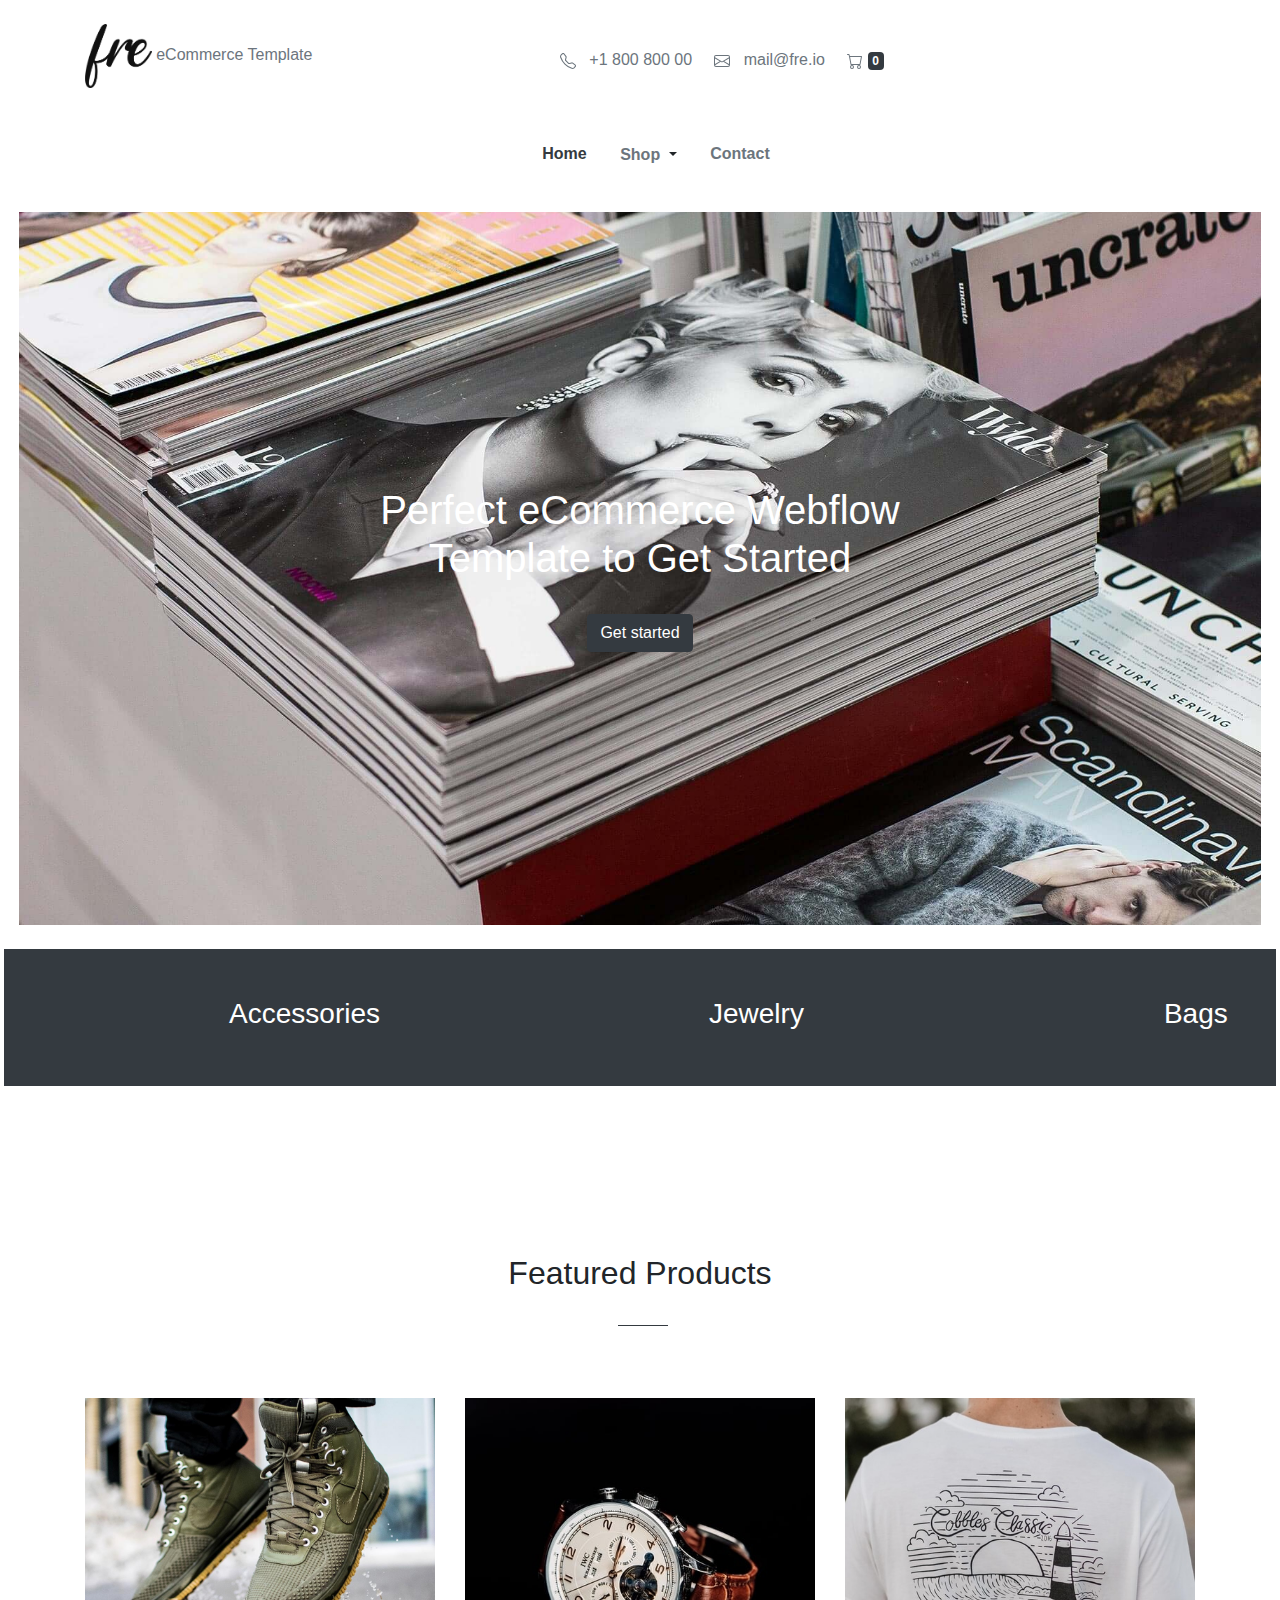
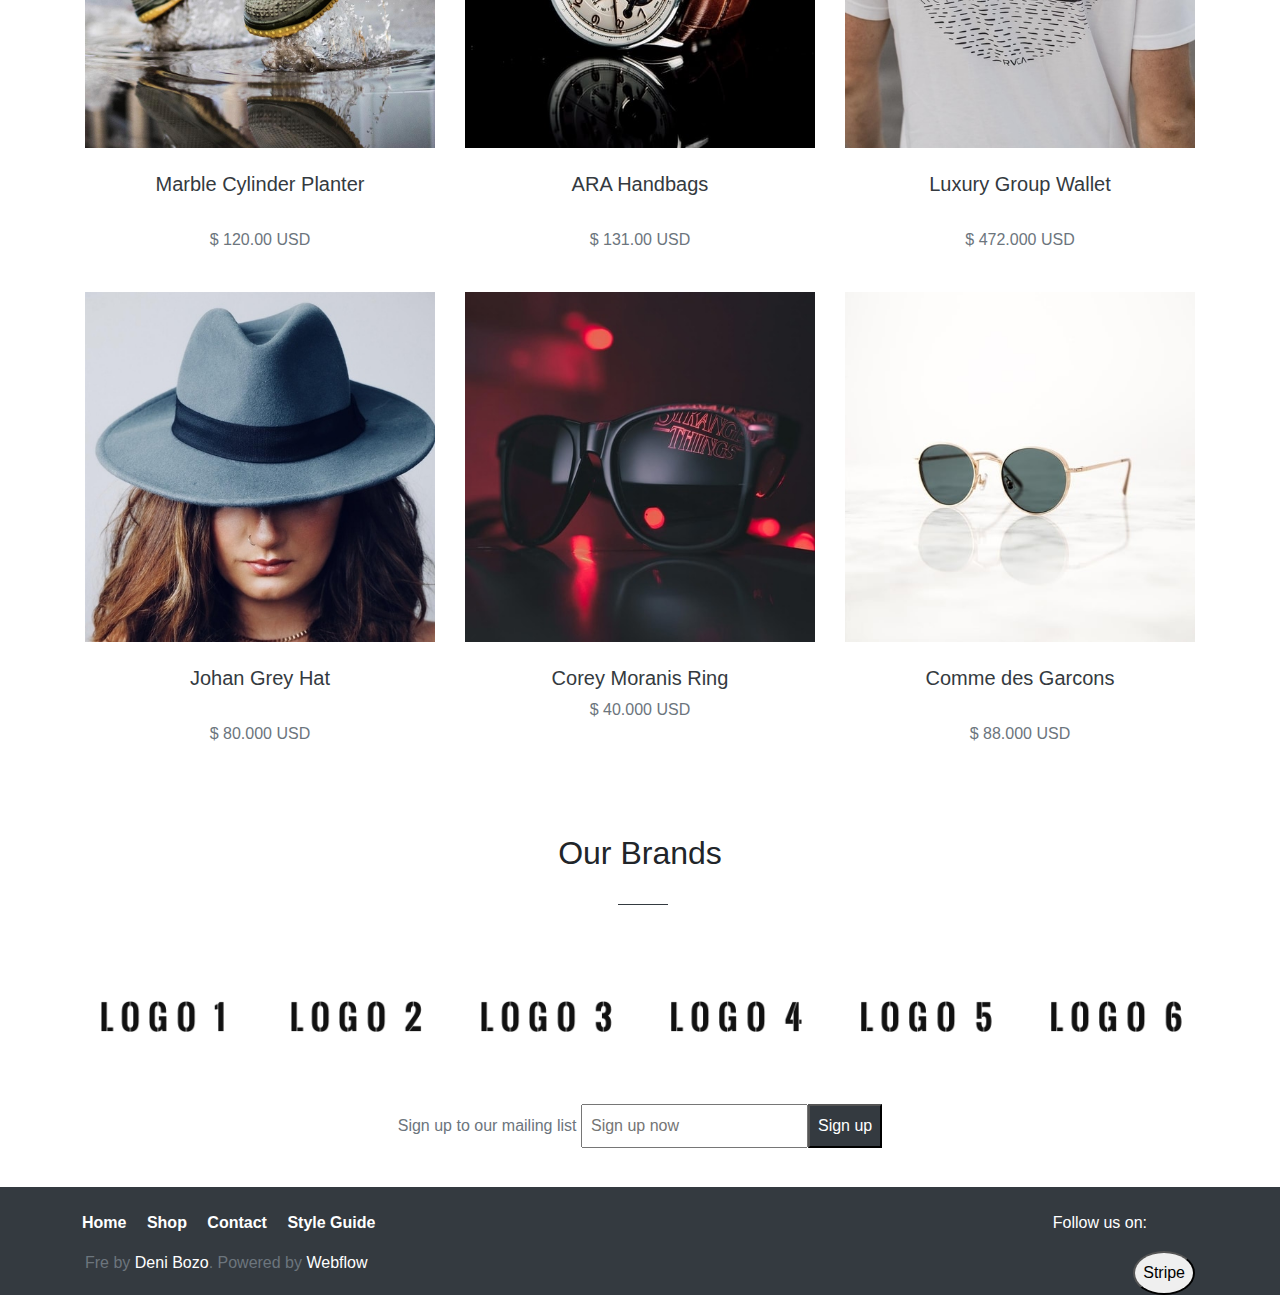
<file: index.html>
<!DOCTYPE html>
<html lang="en">
<head>
    <meta charset="UTF-8">
    <meta http-equiv="X-UA-Compatible" content="IE=edge">
    <meta name="viewport" content="width=device-width, initial-scale=1.0">
    <title>eCommerce</title>
    <link rel="stylesheet" href="bootstrap-5.0.0-beta1-dist/css/bootstrap.min.css">
    <link rel="stylesheet" href="https://use.fontawesome.com/releases/v5.15.2/css/all.css" integrity="sha384-vSIIfh2YWi9wW0r9iZe7RJPrKwp6bG+s9QZMoITbCckVJqGCCRhc+ccxNcdpHuYu" crossorigin="anonymous">
    <link rel="stylesheet" href="style/index.css">
    <link rel="stylesheet" href="https://maxcdn.bootstrapcdn.com/bootstrap/4.0.0/css/bootstrap.min.css" integrity="sha384-Gn5384xqQ1aoWXA+058RXPxPg6fy4IWvTNh0E263XmFcJlSAwiGgFAW/dAiS6JXm" crossorigin="anonymous">
</head>
<body>
    <header>
        <div class="container pt-4">
            <div class="row">
                <div class="col-md-5">
                    <img src="images/5e95b6ecc9fce1ac7d34adbd_frelogo.png" alt="5e95b6ecc9fce1ac7d34adbd_frelogo.png">
                    <span class="text-secondary">eCommerce Template</span>
                </div>
                <div class="col-md-7 pt-4">
                    <p class="text-secondary">
                        <svg xmlns="http://www.w3.org/2000/svg" width="16" height="16" fill="currentColor" class="bi bi-telephone" viewBox="0 0 16 16">
                            <path d="M3.654 1.328a.678.678 0 0 0-1.015-.063L1.605 2.3c-.483.484-.661 1.169-.45 1.77a17.568 17.568 0 0 0 4.168 6.608 17.569 17.569 0 0 0 6.608 4.168c.601.211 1.286.033 1.77-.45l1.034-1.034a.678.678 0 0 0-.063-1.015l-2.307-1.794a.678.678 0 0 0-.58-.122l-2.19.547a1.745 1.745 0 0 1-1.657-.459L5.482 8.062a1.745 1.745 0 0 1-.46-1.657l.548-2.19a.678.678 0 0 0-.122-.58L3.654 1.328zM1.884.511a1.745 1.745 0 0 1 2.612.163L6.29 2.98c.329.423.445.974.315 1.494l-.547 2.19a.678.678 0 0 0 .178.643l2.457 2.457a.678.678 0 0 0 .644.178l2.189-.547a1.745 1.745 0 0 1 1.494.315l2.306 1.794c.829.645.905 1.87.163 2.611l-1.034 1.034c-.74.74-1.846 1.065-2.877.702a18.634 18.634 0 0 1-7.01-4.42 18.634 18.634 0 0 1-4.42-7.009c-.362-1.03-.037-2.137.703-2.877L1.885.511z"/>
                          </svg> &nbsp; <span > +1 800 800 00 </span>&nbsp; &nbsp;
                          <svg xmlns="http://www.w3.org/2000/svg" width="16" height="16" fill="currentColor" class="bi bi-envelope" viewBox="0 0 16 16">
                            <path d="M0 4a2 2 0 0 1 2-2h12a2 2 0 0 1 2 2v8a2 2 0 0 1-2 2H2a2 2 0 0 1-2-2V4zm2-1a1 1 0 0 0-1 1v.217l7 4.2 7-4.2V4a1 1 0 0 0-1-1H2zm13 2.383l-4.758 2.855L15 11.114v-5.73zm-.034 6.878L9.271 8.82 8 9.583 6.728 8.82l-5.694 3.44A1 1 0 0 0 2 13h12a1 1 0 0 0 .966-.739zM1 11.114l4.758-2.876L1 5.383v5.73z"/>
                          </svg> &nbsp; mail@fre.io &nbsp; &nbsp;
                          <svg xmlns="http://www.w3.org/2000/svg" width="16" height="16" fill="currentColor" class="bi bi-cart" viewBox="0 0 16 16">
                            <path d="M0 1.5A.5.5 0 0 1 .5 1H2a.5.5 0 0 1 .485.379L2.89 3H14.5a.5.5 0 0 1 .491.592l-1.5 8A.5.5 0 0 1 13 12H4a.5.5 0 0 1-.491-.408L2.01 3.607 1.61 2H.5a.5.5 0 0 1-.5-.5zM3.102 4l1.313 7h8.17l1.313-7H3.102zM5 12a2 2 0 1 0 0 4 2 2 0 0 0 0-4zm7 0a2 2 0 1 0 0 4 2 2 0 0 0 0-4zm-7 1a1 1 0 1 1 0 2 1 1 0 0 1 0-2zm7 0a1 1 0 1 1 0 2 1 1 0 0 1 0-2z"/>
                          </svg> <span class="badge bg-dark">0</span>
                    </p>
                </div>
            </div>
            <div class="container text-center mt-5 fw-bold">
                <nav>
                    <ul type="none">
                        <li class="d-inline mr-3"><a class="text-dark" href="index.html">Home</a></li>
                        <!-- <li class="d-inline ms-3 dropdown position-relative"><a class="text-secondary" >Shop<span>&or;</span></a>
                            <nav class="d-none text-start position-absolute ms-5 bg-white">
                                <ul type="none" class="list-group">
                                    <li><a class="text-secondary" href="shop.html">All</a></li> 
                                    <li><a class="text-secondary list-item" href="accesories.html">Accessories</a></li> 
                                    <li><a class="text-secondary list-item" href="jewelery.html">Jewelry</a></li> 
                                    <li><a class="text-secondary list-item" href="bags.html">Bags</a></li> 
                                    <li><a class="text-secondary list-item" href="objects.html">Objects</a></li> 
                                    <li><a class="text-secondary list-item" href="hats.html">Hats</a></li> 
                                </ul>
                            </nav>
                        </li> -->
                        <li class="d-inline btn-group">
                            <button type="button" class="btn border-none dropdown-toggle" data-toggle="dropdown" aria-haspopup="true" aria-expanded="false">
                              <b class="text-muted">Shop</b>
                            </button>
                            <div class="dropdown-menu dropdown-menu-right">
                              <button class="dropdown-item" type="button"><a class="text-muted" href="shop.html">All</a></button>
                              <button class="dropdown-item" type="button"><a class="text-muted" href="accesories.html">Accessories</a></button>
                              <button class="dropdown-item" type="button"><a class="text-muted" href="jewelery.html">Jewelry</a></button>
                              <button class="dropdown-item" type="button"><a class="text-muted" href="bags.html">Bags</a></button>
                              <button class="dropdown-item" type="button"><a class="text-muted" href="objects.html">Objects</a></button>
                              <button class="dropdown-item" type="button"><a class="text-muted" href="hats.html">Hats</a></button>
                            </div>
                        </li>
                        <li class="d-inline ms-3 "><a class="text-secondary" href="contact.html">Contact</a></li>
                    </ul>
                </nav>
            </div>
        </div>
    </header>
    <div class="main">
        <div class="Webflow bg-secondary text-center" style="background-image: url(images/5bb76b6c73d32b5386b4d97a_banner.jpg);">
            <h1 class="text-white">
                Perfect eCommerce Webflow <br>  
                Template to Get Started
            </h1><br>
            <button type="submit" class="btn btn-dark"><a class="text-white" href="shop.html">Get started</a></button>
        </div><br>
       
        <div class="row products ">
            <div class="col-4 bg-dark p-5 text-end">
                <a class="text-white" href="">
                    <h3>Accessories</h3>
                </a>
            </div>
            <div class="col-4 bg-dark p-5 text-end">
                <a class="text-white" href="">
                    <h3>Jewelry</h3>
                </a>
            </div>
            <div class="col-4 bg-dark p-5 text-end">
                <a class="text-white" href="">
                    <h3>Bags</h3>
                </a>
            </div>
        </div>
        
        
        
        
        <br><br><br><br><br><br><br>
        <div class="container text-center">
            <h2>
                Featured Products
            </h2><br>
            <div class="lineDiv bg-dark"></div><br><br><br>
            <div class="row">
                <div class="col-4"><a href="">
                    <img src="images/5e620dc99ca4378cde079050_shoes-1.jpg" alt=""><br><br>
                    <h5 class="text-dark">Marble Cylinder Planter </h3><br>
                    <p class="text-secondary">$ 120.00  USD</p><br>
                </a></div>
                <div class="col-4"><a href="">
                    <img src="images/5e620e17b81ddc10d612fadb_clocl-1-p-500.jpeg" alt=""><br><br>
                    <h5 class="text-dark">ARA Handbags</h3><br>
                    <p class="text-secondary">$ 131.00   USD</p><br>
                </a></div>
                <div class="col-4"><a href="">
                    <img src="images/5e620de07b1e8304fbd31d50_tshirt-p-500.jpeg" alt=""><br><br>
                    <h5 class="text-dark">Luxury Group Wallet</h3><br>
                    <p class="text-secondary">$ 472.000   USD</p><br>
                </a></div>
                <div class="col-4"><a href="">
                    <img src="images/5e620d95dbb4cf4cec74ea94_hat-1-p-500.jpeg" alt=""><br><br>
                    <h5 class="text-dark">
                        Johan Grey Hat</h3><br>
                    <p class="text-secondary">$ 80.000    USD</p><br>

                </a></div>
                <div class="col-4"><a href="">
                    <img src="images/5e620d7a9ca437618d078ec5_product-9-p-p-500.jpeg" alt=""><br><br>
                    
                    <h5 class="text-dark">    Corey Moranis Ring</h3>
                    <p class="text-secondary">$ 40.000   USD</p><br>
                </a></div>
                <div class="col-4"><a href="">
                    <img src="images/5e620dfeb81ddc861512facb_sub-2-p-500.jpeg" alt=""><br><br>
                    <h5 class="text-dark">

                        Comme des Garcons</h3><br>
                    <p class="text-secondary">$ 88.000   USD</p><br>
                </a></div>
            </div>
            <h2 class="mt-5">
                Our Brands
            </h2><br>
            <div class="lineDiv bg-dark"></div><br><br><br>
            <div class="row">
                <div class="col-2"><img src="images/5e620d2e7b1e832f53d31862_logo-1.png" alt=""></div>
                <div class="col-2"><img src="images/5e620d2f9ca43729ac078d91_logo-2.png" alt=""></div>
                <div class="col-2"><img src="images/5e620d2ddbb4cf4cbe74e1fa_logo-3.png" alt=""></div>
                <div class="col-2"><img src="images/5e620d2d452770603a453af3_logo-4.png" alt=""></div>
                <div class="col-2"><img src="images/5e620d2e7b1e833449d31861_logo-5.png" alt=""></div>
                <div class="col-2"><img src="images/5e620d2db81ddc124f12ee8d_logo-6.png" alt=""></div>
            </div><br><br>
            <form class="form-group">
                <p class="text-secondary d-inline">Sign up to our mailing list</p>
                <p class="d-inline">
                    <input type="email" name="email"  placeholder="Sign up now" class="p-2"><input type="button" class="bg-dark text-white p-2" value="Sign up">
                </p>
            </form>
        </div>
    </div>
    <footer class="bg-dark"><br>
        <div class="container">
            <div class="row">
                <div class="col-6 text-start">
                    <nav class="fw-bold row">
                        <ul type="none">
                            <li class="d-inline "><a class="text-white" href="index.html">Home</a></li>
                            <li class="d-inline ms-3"><a class="text-white" href="shop.html">Shop</a></li>
                            <li class="d-inline ms-3 "><a class="text-white" href="contact.html">Contact</a></li>
                            <li class="d-inline ms-3 "><a href="styleGuide.html" class="text-white">Style Guide</a></li>
                        </ul>
                    </nav>
                    <p class="text-muted">Fre by <a href="" class="text-white">Deni Bozo</a>. Powered by <a href="" class="text-white">Webflow</a></p>
                </div>
                <div class="col-6 text-white text-end">
                    <p>
                        Follow us on: <a class="text-white mr-3" href="#"><i class="fab fa-facebook-f"></i></a><a class="text-white mr-3" href="#"><i class="fab fa-instagram"></i></a><a class="text-white mr-3" href="#"><i class="fab fa-twitter"></i></a>
                    </p>
                    <button class="rounded-circle p-2">
                        Stripe
                    </button>
                </div>
            </div>
        </div>
    </footer>
    <script src="js/main.js"></script>
</body>
</html>
</file>
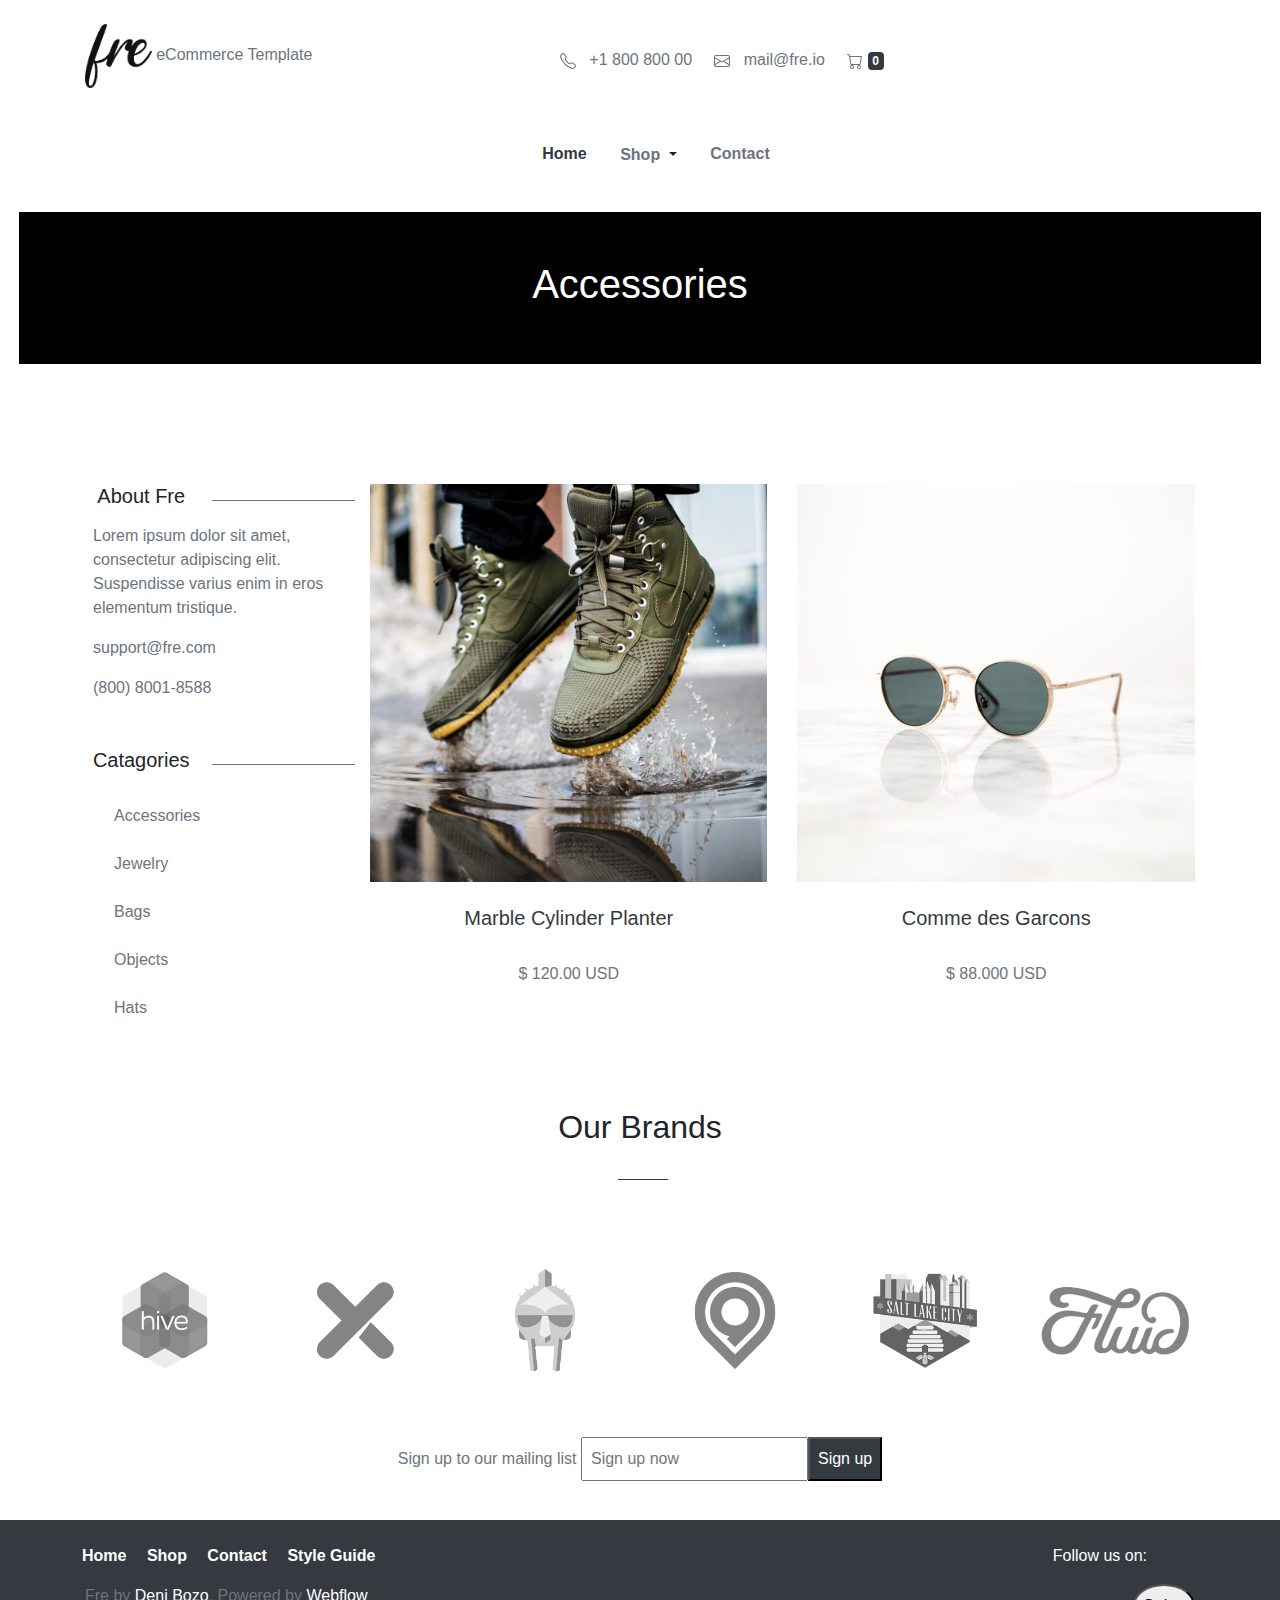
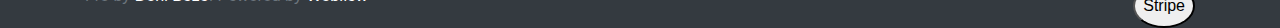
<file: accesories.html>
<!DOCTYPE html>
<html lang="en">
<head>
    <meta charset="UTF-8">
    <meta http-equiv="X-UA-Compatible" content="IE=edge">
    <meta name="viewport" content="width=device-width, initial-scale=1.0">
    <title>eCommerce</title>
    <link rel="stylesheet" href="bootstrap-5.0.0-beta1-dist/css/bootstrap.min.css">
    <link rel="stylesheet" href="https://use.fontawesome.com/releases/v5.15.2/css/all.css" integrity="sha384-vSIIfh2YWi9wW0r9iZe7RJPrKwp6bG+s9QZMoITbCckVJqGCCRhc+ccxNcdpHuYu" crossorigin="anonymous">
    <link rel="stylesheet" href="style/index.css">
    <link rel="stylesheet" href="style/shop.css">
    <link rel="stylesheet" href="https://maxcdn.bootstrapcdn.com/bootstrap/4.0.0/css/bootstrap.min.css" integrity="sha384-Gn5384xqQ1aoWXA+058RXPxPg6fy4IWvTNh0E263XmFcJlSAwiGgFAW/dAiS6JXm" crossorigin="anonymous">
</head>
<body>
    <header>
        <div class="container pt-4">
            <div class="row">
                <div class="col-md-5">
                    <img src="images/5e95b6ecc9fce1ac7d34adbd_frelogo.png" alt="5e95b6ecc9fce1ac7d34adbd_frelogo.png">
                    <span class="text-secondary">eCommerce Template</span>
                </div>
                <div class="col-md-7 pt-4">
                    <p class="text-secondary">
                        <svg xmlns="http://www.w3.org/2000/svg" width="16" height="16" fill="currentColor" class="bi bi-telephone" viewBox="0 0 16 16">
                            <path d="M3.654 1.328a.678.678 0 0 0-1.015-.063L1.605 2.3c-.483.484-.661 1.169-.45 1.77a17.568 17.568 0 0 0 4.168 6.608 17.569 17.569 0 0 0 6.608 4.168c.601.211 1.286.033 1.77-.45l1.034-1.034a.678.678 0 0 0-.063-1.015l-2.307-1.794a.678.678 0 0 0-.58-.122l-2.19.547a1.745 1.745 0 0 1-1.657-.459L5.482 8.062a1.745 1.745 0 0 1-.46-1.657l.548-2.19a.678.678 0 0 0-.122-.58L3.654 1.328zM1.884.511a1.745 1.745 0 0 1 2.612.163L6.29 2.98c.329.423.445.974.315 1.494l-.547 2.19a.678.678 0 0 0 .178.643l2.457 2.457a.678.678 0 0 0 .644.178l2.189-.547a1.745 1.745 0 0 1 1.494.315l2.306 1.794c.829.645.905 1.87.163 2.611l-1.034 1.034c-.74.74-1.846 1.065-2.877.702a18.634 18.634 0 0 1-7.01-4.42 18.634 18.634 0 0 1-4.42-7.009c-.362-1.03-.037-2.137.703-2.877L1.885.511z"/>
                          </svg> &nbsp; <span > +1 800 800 00 </span>&nbsp; &nbsp;
                          <svg xmlns="http://www.w3.org/2000/svg" width="16" height="16" fill="currentColor" class="bi bi-envelope" viewBox="0 0 16 16">
                            <path d="M0 4a2 2 0 0 1 2-2h12a2 2 0 0 1 2 2v8a2 2 0 0 1-2 2H2a2 2 0 0 1-2-2V4zm2-1a1 1 0 0 0-1 1v.217l7 4.2 7-4.2V4a1 1 0 0 0-1-1H2zm13 2.383l-4.758 2.855L15 11.114v-5.73zm-.034 6.878L9.271 8.82 8 9.583 6.728 8.82l-5.694 3.44A1 1 0 0 0 2 13h12a1 1 0 0 0 .966-.739zM1 11.114l4.758-2.876L1 5.383v5.73z"/>
                          </svg> &nbsp; mail@fre.io &nbsp; &nbsp;
                          <svg xmlns="http://www.w3.org/2000/svg" width="16" height="16" fill="currentColor" class="bi bi-cart" viewBox="0 0 16 16">
                            <path d="M0 1.5A.5.5 0 0 1 .5 1H2a.5.5 0 0 1 .485.379L2.89 3H14.5a.5.5 0 0 1 .491.592l-1.5 8A.5.5 0 0 1 13 12H4a.5.5 0 0 1-.491-.408L2.01 3.607 1.61 2H.5a.5.5 0 0 1-.5-.5zM3.102 4l1.313 7h8.17l1.313-7H3.102zM5 12a2 2 0 1 0 0 4 2 2 0 0 0 0-4zm7 0a2 2 0 1 0 0 4 2 2 0 0 0 0-4zm-7 1a1 1 0 1 1 0 2 1 1 0 0 1 0-2zm7 0a1 1 0 1 1 0 2 1 1 0 0 1 0-2z"/>
                          </svg> <span class="badge bg-dark">0</span>
                    </p>
                </div>
            </div>
            <div class="container text-center mt-5 fw-bold">
                <nav>
                    <ul type="none">
                        <li class="d-inline mr-3"><a class="text-dark" href="index.html">Home</a></li>
                        <!-- <li class="d-inline ms-3 dropdown position-relative"><a class="text-secondary" >Shop<span>&or;</span></a>
                            <nav class="d-none text-start position-absolute ms-5 bg-white">
                                <ul type="none" class="list-group">
                                    <li><a class="text-secondary" href="shop.html">All</a></li> 
                                    <li><a class="text-secondary list-item" href="accesories.html">Accessories</a></li> 
                                    <li><a class="text-secondary list-item" href="jewelery.html">Jewelry</a></li> 
                                    <li><a class="text-secondary list-item" href="bags.html">Bags</a></li> 
                                    <li><a class="text-secondary list-item" href="objects.html">Objects</a></li> 
                                    <li><a class="text-secondary list-item" href="hats.html">Hats</a></li> 
                                </ul>
                            </nav>
                        </li> -->
                        <li class="d-inline btn-group">
                            <button type="button" class="btn border-none dropdown-toggle" data-toggle="dropdown" aria-haspopup="true" aria-expanded="false">
                              <b class="text-muted">Shop</b>
                            </button>
                            <div class="dropdown-menu dropdown-menu-right">
                              <button class="dropdown-item" type="button"><a class="text-muted" href="shop.html">All</a></button>
                              <button class="dropdown-item" type="button"><a class="text-muted" href="accesories.html">Accessories</a></button>
                              <button class="dropdown-item" type="button"><a class="text-muted" href="jewelery.html">Jewelry</a></button>
                              <button class="dropdown-item" type="button"><a class="text-muted" href="bags.html">Bags</a></button>
                              <button class="dropdown-item" type="button"><a class="text-muted" href="objects.html">Objects</a></button>
                              <button class="dropdown-item" type="button"><a class="text-muted" href="hats.html">Hats</a></button>
                            </div>
                        </li>
                        <li class="d-inline ms-3 "><a class="text-secondary" href="contact.html">Contact</a></li>
                    </ul>
                </nav>
            </div>
        </div>
    </header>
    <div class="main">
        <div class="namePage text-center text-white col-12 p-5">
            <h1>
                Accessories
            </h1>
        </div><br><br><br><br><br>
        <div class="container text-center">
            
            <div class="row">
                <div class="col-3">
                    <div class="row">
                        <div class="col-6">
                            <h5>About Fre</h5>
                        </div>
                        <div class="col-6 mediumLine bg-secondary mt-3">
                            
                        </div>
                    </div>
                    <p class="mt-2 text-secondary text-start ms-2">
                        Lorem ipsum dolor sit amet, consectetur adipiscing elit. Suspendisse varius enim in eros elementum tristique.
                    </p>
                    <p class="text-secondary text-start ms-2">
                        support@fre.com
                    </p>
                    <p class="text-secondary text-start ms-2">
                        (800) 8001-8588
                    </p>
                    <div class="row mt-5">
                        <div class="col-6">
                            <h5>Catagories</h5>
                        </div>
                        <div class="col-6 mediumLine bg-secondary mt-3">
                            
                        </div>
                        <nav>
                            <ul type="none" class="text-start"><br>
                                <li><a class="text-secondary list-item " href="accesories.html">Accessories</a></li><br>             
                                <li><a class="text-secondary list-item " href="jewelery.html">Jewelry</a></li> <br>                   
                                <li><a class="text-secondary list-item " href="bags.html">Bags</a></li> <br>
                                <li><a class="text-secondary list-item " href="objects.html">Objects</a></li> <br>
                                <li><a class="text-secondary list-item " href="hats.html">Hats</a></li> <br>
                            </ul>
                        </nav>
                    </div>
                </div>
                <div class="col-9 gx-0">
                    <div class="row"><div class="col-6"><a href="shoes.html">
                        <img src="images/5e620dc99ca4378cde079050_shoes-1.jpg" alt=""><br><br>
                        <h5 class="text-dark">Marble Cylinder Planter </h3><br>
                        <p class="text-secondary">$ 120.00  USD</p><br>
                    </a></div>
                    <div class="col-6"><a href="">
                        <img src="images/5e620dfeb81ddc861512facb_sub-2-p-500.jpeg" alt=""><br><br>
                        <h5 class="text-dark">
    
                            Comme des Garcons</h3><br>
                        <p class="text-secondary">$ 88.000   USD</p><br>
                    </a></div>
                </div>
                </div>
            </div>
            <h2 class="mt-5">
                Our Brands
            </h2><br>
            <div class="lineDiv bg-dark"></div><br><br><br>
            <div class="row">
                <div class="col-2"><img src="images/5bb76a44c2defc0758d40430_logo-21.png" alt=""></div>
                <div class="col-2"><img src="images/5bb76a44c2defc0d2bd4042e_logo-24.png" alt=""></div>
                <div class="col-2"><img src="images/5bb76a44c2defc2838d4042f_logo-22.png" alt=""></div>
                <div class="col-2"><img src="images/5bb76a44c2defc8272d40431_logo-25.png" alt=""></div>
                <div class="col-2"><img src="images/5bb76a44c2defc4700d4042c_logo-23.png" alt=""></div>
                <div class="col-2"><img src="images/5bb76a44c2defc4798d4042d_logo-26.png" alt=""></div>
            </div><br><br>
            <form class="form-group">
                <p class="text-secondary d-inline">Sign up to our mailing list</p>
                <p class="d-inline">
                    <input type="email" name="email"  placeholder="Sign up now" class="p-2"><input type="button" class="bg-dark text-white p-2" value="Sign up">
                </p>
            </form>
        </div>
    </div>
    <footer class="bg-dark"><br>
        <div class="container">
            <div class="row">
                <div class="col-6 text-start">
                    <nav class="fw-bold row">
                        <ul type="none">
                            <li class="d-inline "><a class="text-white" href="index.html">Home</a></li>
                            <li class="d-inline ms-3"><a class="text-white" href="shop.html">Shop</a></li>
                            <li class="d-inline ms-3 "><a class="text-white" href="contact.html">Contact</a></li>
                            <li class="d-inline ms-3 "><a href="styleGuide.html" class="text-white">Style Guide</a></li>
                        </ul>
                    </nav>
                    <p class="text-muted">Fre by <a href="" class="text-white">Deni Bozo</a>. Powered by <a href="" class="text-white">Webflow</a></p>
                </div>
                <div class="col-6 text-white text-end">
                    <p>
                        Follow us on: <a class="text-white mr-3" href="#"><i class="fab fa-facebook-f"></i></a><a class="text-white mr-3" href="#"><i class="fab fa-instagram"></i></a><a class="text-white mr-3" href="#"><i class="fab fa-twitter"></i></a>
                    </p>
                    <button class="rounded-circle p-2">
                        Stripe
                    </button>
                </div>
            </div>
        </div>
    </footer>
    <script src="js/main.js"></script>
</body>
</html>
</file>
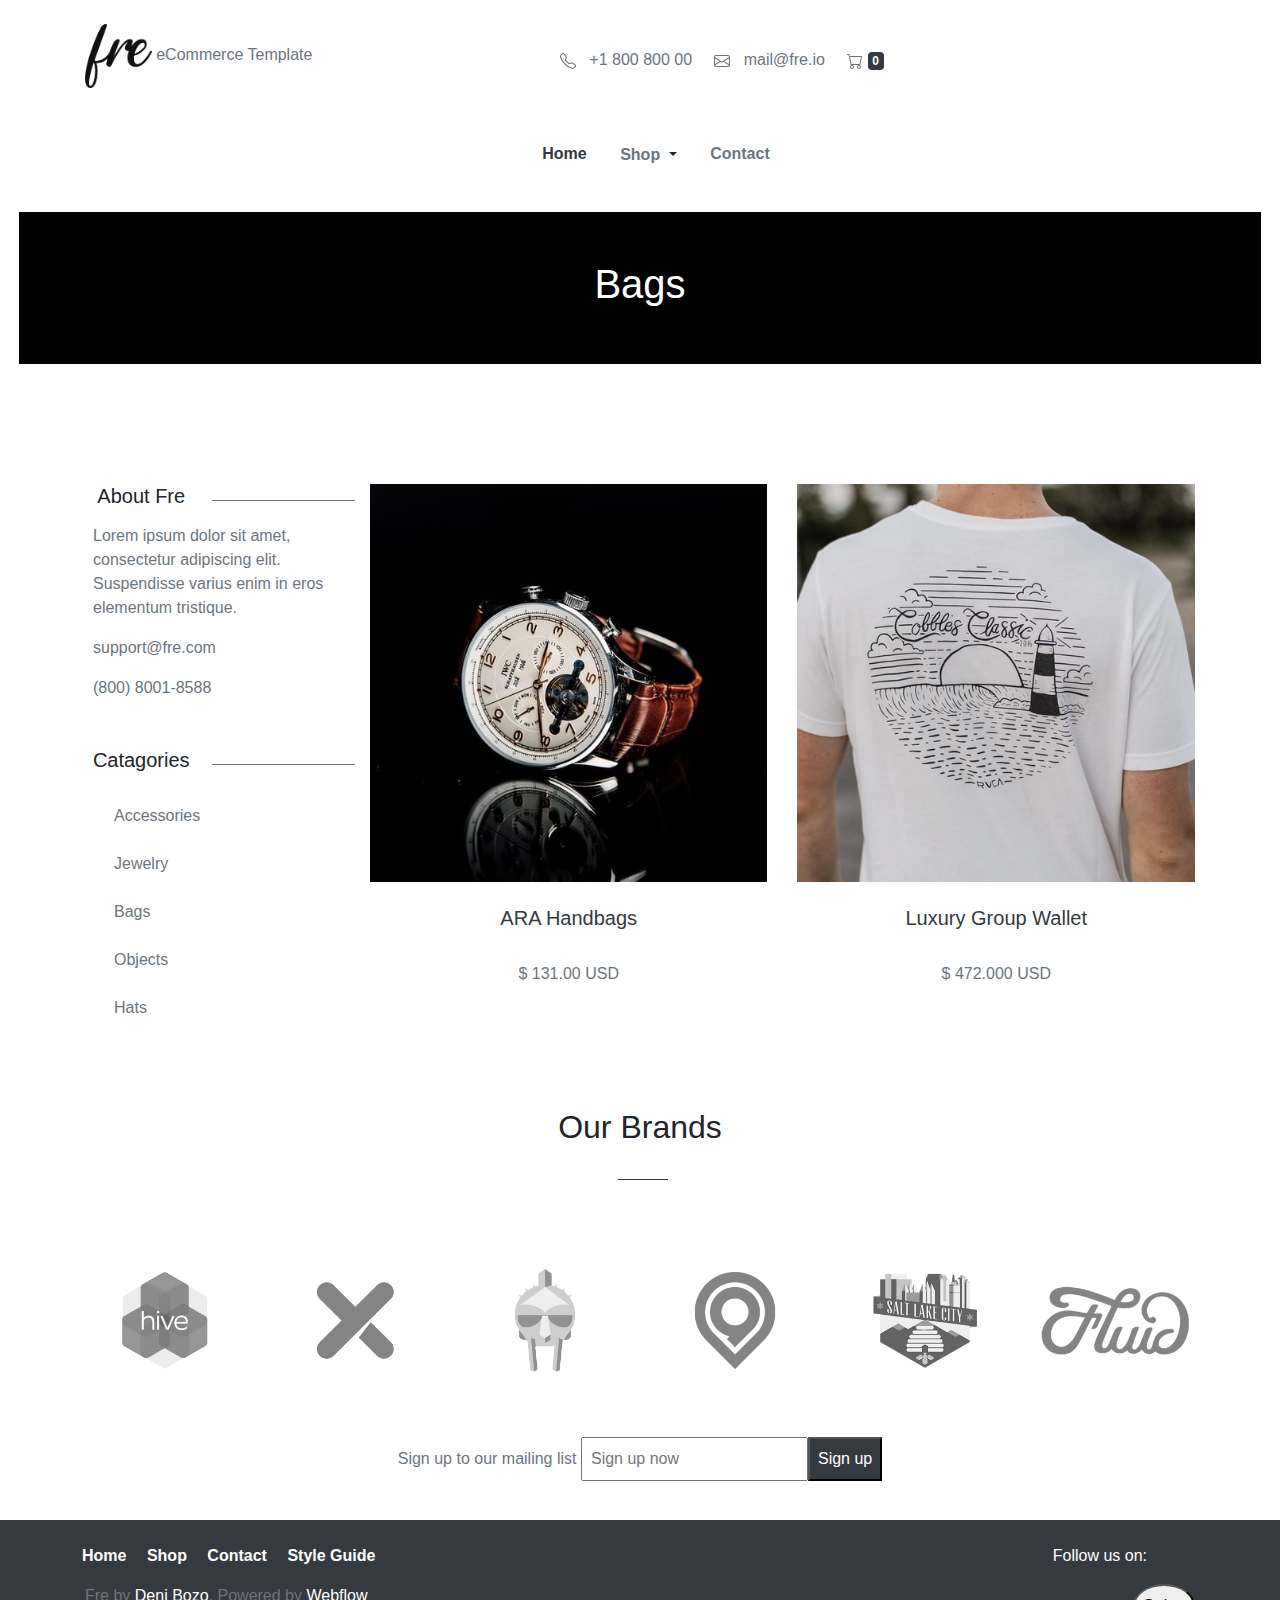
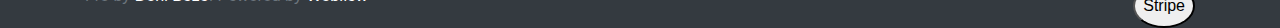
<file: bags.html>
<!DOCTYPE html>
<html lang="en">
<head>
    <meta charset="UTF-8">
    <meta http-equiv="X-UA-Compatible" content="IE=edge">
    <meta name="viewport" content="width=device-width, initial-scale=1.0">
    <title>eCommerce</title>
    <link rel="stylesheet" href="bootstrap-5.0.0-beta1-dist/css/bootstrap.min.css">
    <link rel="stylesheet" href="https://use.fontawesome.com/releases/v5.15.2/css/all.css" integrity="sha384-vSIIfh2YWi9wW0r9iZe7RJPrKwp6bG+s9QZMoITbCckVJqGCCRhc+ccxNcdpHuYu" crossorigin="anonymous">
    <link rel="stylesheet" href="style/index.css">
    <link rel="stylesheet" href="style/shop.css">
    <link rel="stylesheet" href="https://maxcdn.bootstrapcdn.com/bootstrap/4.0.0/css/bootstrap.min.css" integrity="sha384-Gn5384xqQ1aoWXA+058RXPxPg6fy4IWvTNh0E263XmFcJlSAwiGgFAW/dAiS6JXm" crossorigin="anonymous">
</head>
<body>
    <header>
        <div class="container pt-4">
            <div class="row">
                <div class="col-md-5">
                    <img src="images/5e95b6ecc9fce1ac7d34adbd_frelogo.png" alt="5e95b6ecc9fce1ac7d34adbd_frelogo.png">
                    <span class="text-secondary">eCommerce Template</span>
                </div>
                <div class="col-md-7 pt-4">
                    <p class="text-secondary">
                        <svg xmlns="http://www.w3.org/2000/svg" width="16" height="16" fill="currentColor" class="bi bi-telephone" viewBox="0 0 16 16">
                            <path d="M3.654 1.328a.678.678 0 0 0-1.015-.063L1.605 2.3c-.483.484-.661 1.169-.45 1.77a17.568 17.568 0 0 0 4.168 6.608 17.569 17.569 0 0 0 6.608 4.168c.601.211 1.286.033 1.77-.45l1.034-1.034a.678.678 0 0 0-.063-1.015l-2.307-1.794a.678.678 0 0 0-.58-.122l-2.19.547a1.745 1.745 0 0 1-1.657-.459L5.482 8.062a1.745 1.745 0 0 1-.46-1.657l.548-2.19a.678.678 0 0 0-.122-.58L3.654 1.328zM1.884.511a1.745 1.745 0 0 1 2.612.163L6.29 2.98c.329.423.445.974.315 1.494l-.547 2.19a.678.678 0 0 0 .178.643l2.457 2.457a.678.678 0 0 0 .644.178l2.189-.547a1.745 1.745 0 0 1 1.494.315l2.306 1.794c.829.645.905 1.87.163 2.611l-1.034 1.034c-.74.74-1.846 1.065-2.877.702a18.634 18.634 0 0 1-7.01-4.42 18.634 18.634 0 0 1-4.42-7.009c-.362-1.03-.037-2.137.703-2.877L1.885.511z"/>
                          </svg> &nbsp; <span > +1 800 800 00 </span>&nbsp; &nbsp;
                          <svg xmlns="http://www.w3.org/2000/svg" width="16" height="16" fill="currentColor" class="bi bi-envelope" viewBox="0 0 16 16">
                            <path d="M0 4a2 2 0 0 1 2-2h12a2 2 0 0 1 2 2v8a2 2 0 0 1-2 2H2a2 2 0 0 1-2-2V4zm2-1a1 1 0 0 0-1 1v.217l7 4.2 7-4.2V4a1 1 0 0 0-1-1H2zm13 2.383l-4.758 2.855L15 11.114v-5.73zm-.034 6.878L9.271 8.82 8 9.583 6.728 8.82l-5.694 3.44A1 1 0 0 0 2 13h12a1 1 0 0 0 .966-.739zM1 11.114l4.758-2.876L1 5.383v5.73z"/>
                          </svg> &nbsp; mail@fre.io &nbsp; &nbsp;
                          <svg xmlns="http://www.w3.org/2000/svg" width="16" height="16" fill="currentColor" class="bi bi-cart" viewBox="0 0 16 16">
                            <path d="M0 1.5A.5.5 0 0 1 .5 1H2a.5.5 0 0 1 .485.379L2.89 3H14.5a.5.5 0 0 1 .491.592l-1.5 8A.5.5 0 0 1 13 12H4a.5.5 0 0 1-.491-.408L2.01 3.607 1.61 2H.5a.5.5 0 0 1-.5-.5zM3.102 4l1.313 7h8.17l1.313-7H3.102zM5 12a2 2 0 1 0 0 4 2 2 0 0 0 0-4zm7 0a2 2 0 1 0 0 4 2 2 0 0 0 0-4zm-7 1a1 1 0 1 1 0 2 1 1 0 0 1 0-2zm7 0a1 1 0 1 1 0 2 1 1 0 0 1 0-2z"/>
                          </svg> <span class="badge bg-dark">0</span>
                    </p>
                </div>
            </div>
            <div class="container text-center mt-5 fw-bold">
                <nav>
                    <ul type="none">
                        <li class="d-inline mr-3"><a class="text-dark" href="index.html">Home</a></li>
                        <!-- <li class="d-inline ms-3 dropdown position-relative"><a class="text-secondary" >Shop<span>&or;</span></a>
                            <nav class="d-none text-start position-absolute ms-5 bg-white">
                                <ul type="none" class="list-group">
                                    <li><a class="text-secondary" href="shop.html">All</a></li> 
                                    <li><a class="text-secondary list-item" href="accesories.html">Accessories</a></li> 
                                    <li><a class="text-secondary list-item" href="jewelery.html">Jewelry</a></li> 
                                    <li><a class="text-secondary list-item" href="bags.html">Bags</a></li> 
                                    <li><a class="text-secondary list-item" href="objects.html">Objects</a></li> 
                                    <li><a class="text-secondary list-item" href="hats.html">Hats</a></li> 
                                </ul>
                            </nav>
                        </li> -->
                        <li class="d-inline btn-group">
                            <button type="button" class="btn border-none dropdown-toggle" data-toggle="dropdown" aria-haspopup="true" aria-expanded="false">
                              <b class="text-muted">Shop</b>
                            </button>
                            <div class="dropdown-menu dropdown-menu-right">
                              <button class="dropdown-item" type="button"><a class="text-muted" href="shop.html">All</a></button>
                              <button class="dropdown-item" type="button"><a class="text-muted" href="accesories.html">Accessories</a></button>
                              <button class="dropdown-item" type="button"><a class="text-muted" href="jewelery.html">Jewelry</a></button>
                              <button class="dropdown-item" type="button"><a class="text-muted" href="bags.html">Bags</a></button>
                              <button class="dropdown-item" type="button"><a class="text-muted" href="objects.html">Objects</a></button>
                              <button class="dropdown-item" type="button"><a class="text-muted" href="hats.html">Hats</a></button>
                            </div>
                        </li>
                        <li class="d-inline ms-3 "><a class="text-secondary" href="contact.html">Contact</a></li>
                    </ul>
                </nav>
            </div>
        </div>
    </header>
    <div class="main">
        <div class="namePage text-center text-white col-12 p-5">
            <h1>
                Bags
            </h1>
        </div><br><br><br><br><br>
        <div class="container text-center">
            
            <div class="row">
                <div class="col-3">
                    <div class="row">
                        <div class="col-6">
                            <h5>About Fre</h5>
                        </div>
                        <div class="col-6 mediumLine bg-secondary mt-3">
                            
                        </div>
                    </div>
                    <p class="mt-2 text-secondary text-start ms-2">
                        Lorem ipsum dolor sit amet, consectetur adipiscing elit. Suspendisse varius enim in eros elementum tristique.
                    </p>
                    <p class="text-secondary text-start ms-2">
                        support@fre.com
                    </p>
                    <p class="text-secondary text-start ms-2">
                        (800) 8001-8588
                    </p>
                    <div class="row mt-5">
                        <div class="col-6">
                            <h5>Catagories</h5>
                        </div>
                        <div class="col-6 mediumLine bg-secondary mt-3">
                            
                        </div>
                        <nav>
                            <ul type="none" class="text-start"><br>
                                <li><a class="text-secondary list-item " href="accesories.html">Accessories</a></li><br>             
                                <li><a class="text-secondary list-item " href="jewelery.html">Jewelry</a></li> <br>                   
                                <li><a class="text-secondary list-item " href="bags.html">Bags</a></li> <br>
                                <li><a class="text-secondary list-item " href="objects.html">Objects</a></li> <br>
                                <li><a class="text-secondary list-item " href="hats.html">Hats</a></li> <br>
                            </ul>
                        </nav>
                    </div>
                </div>
                <div class="col-9 gx-0">
                    <div class="row"><div class="col-6"><a href="handbags.html">
                        <img src="images/5e620e17b81ddc10d612fadb_clocl-1-p-500.jpeg" alt=""><br><br>
                        <h5 class="text-dark">ARA Handbags</h3><br>
                        <p class="text-secondary">$ 131.00   USD</p><br>
                    </a></div>
                    <div class="col-6"><a href="">
                        <img src="images/5e620de07b1e8304fbd31d50_tshirt-p-500.jpeg" alt=""><br><br>
                        <h5 class="text-dark">Luxury Group Wallet</h3><br>
                        <p class="text-secondary">$ 472.000   USD</p><br>
                    </a></div></div>
                </div>
            </div>
            <h2 class="mt-5">
                Our Brands
            </h2><br>
            <div class="lineDiv bg-dark"></div><br><br><br>
            <div class="row">
                <div class="col-2"><img src="images/5bb76a44c2defc0758d40430_logo-21.png" alt=""></div>
                <div class="col-2"><img src="images/5bb76a44c2defc0d2bd4042e_logo-24.png" alt=""></div>
                <div class="col-2"><img src="images/5bb76a44c2defc2838d4042f_logo-22.png" alt=""></div>
                <div class="col-2"><img src="images/5bb76a44c2defc8272d40431_logo-25.png" alt=""></div>
                <div class="col-2"><img src="images/5bb76a44c2defc4700d4042c_logo-23.png" alt=""></div>
                <div class="col-2"><img src="images/5bb76a44c2defc4798d4042d_logo-26.png" alt=""></div>
            </div><br><br>
            <form class="form-group">
                <p class="text-secondary d-inline">Sign up to our mailing list</p>
                <p class="d-inline">
                    <input type="email" name="email"  placeholder="Sign up now" class="p-2"><input type="button" class="bg-dark text-white p-2" value="Sign up">
                </p>
            </form>
        </div>
    </div>
    <footer class="bg-dark"><br>
        <div class="container">
            <div class="row">
                <div class="col-6 text-start">
                    <nav class="fw-bold row">
                        <ul type="none">
                            <li class="d-inline "><a class="text-white" href="index.html">Home</a></li>
                            <li class="d-inline ms-3"><a class="text-white" href="shop.html">Shop</a></li>
                            <li class="d-inline ms-3 "><a class="text-white" href="contact.html">Contact</a></li>
                            <li class="d-inline ms-3 "><a href="styleGuide.html" class="text-white">Style Guide</a></li>
                        </ul>
                    </nav>
                    <p class="text-muted">Fre by <a href="" class="text-white">Deni Bozo</a>. Powered by <a href="" class="text-white">Webflow</a></p>
                </div>
                <div class="col-6 text-white text-end">
                    <p>
                        Follow us on: <a class="text-white mr-3" href="#"><i class="fab fa-facebook-f"></i></a><a class="text-white mr-3" href="#"><i class="fab fa-instagram"></i></a><a class="text-white mr-3" href="#"><i class="fab fa-twitter"></i></a>
                    </p>
                    <button class="rounded-circle p-2">
                        Stripe
                    </button>
                </div>
            </div>
        </div>
    </footer>
    <script src="js/main.js"></script>
</body>
</html>
</file>
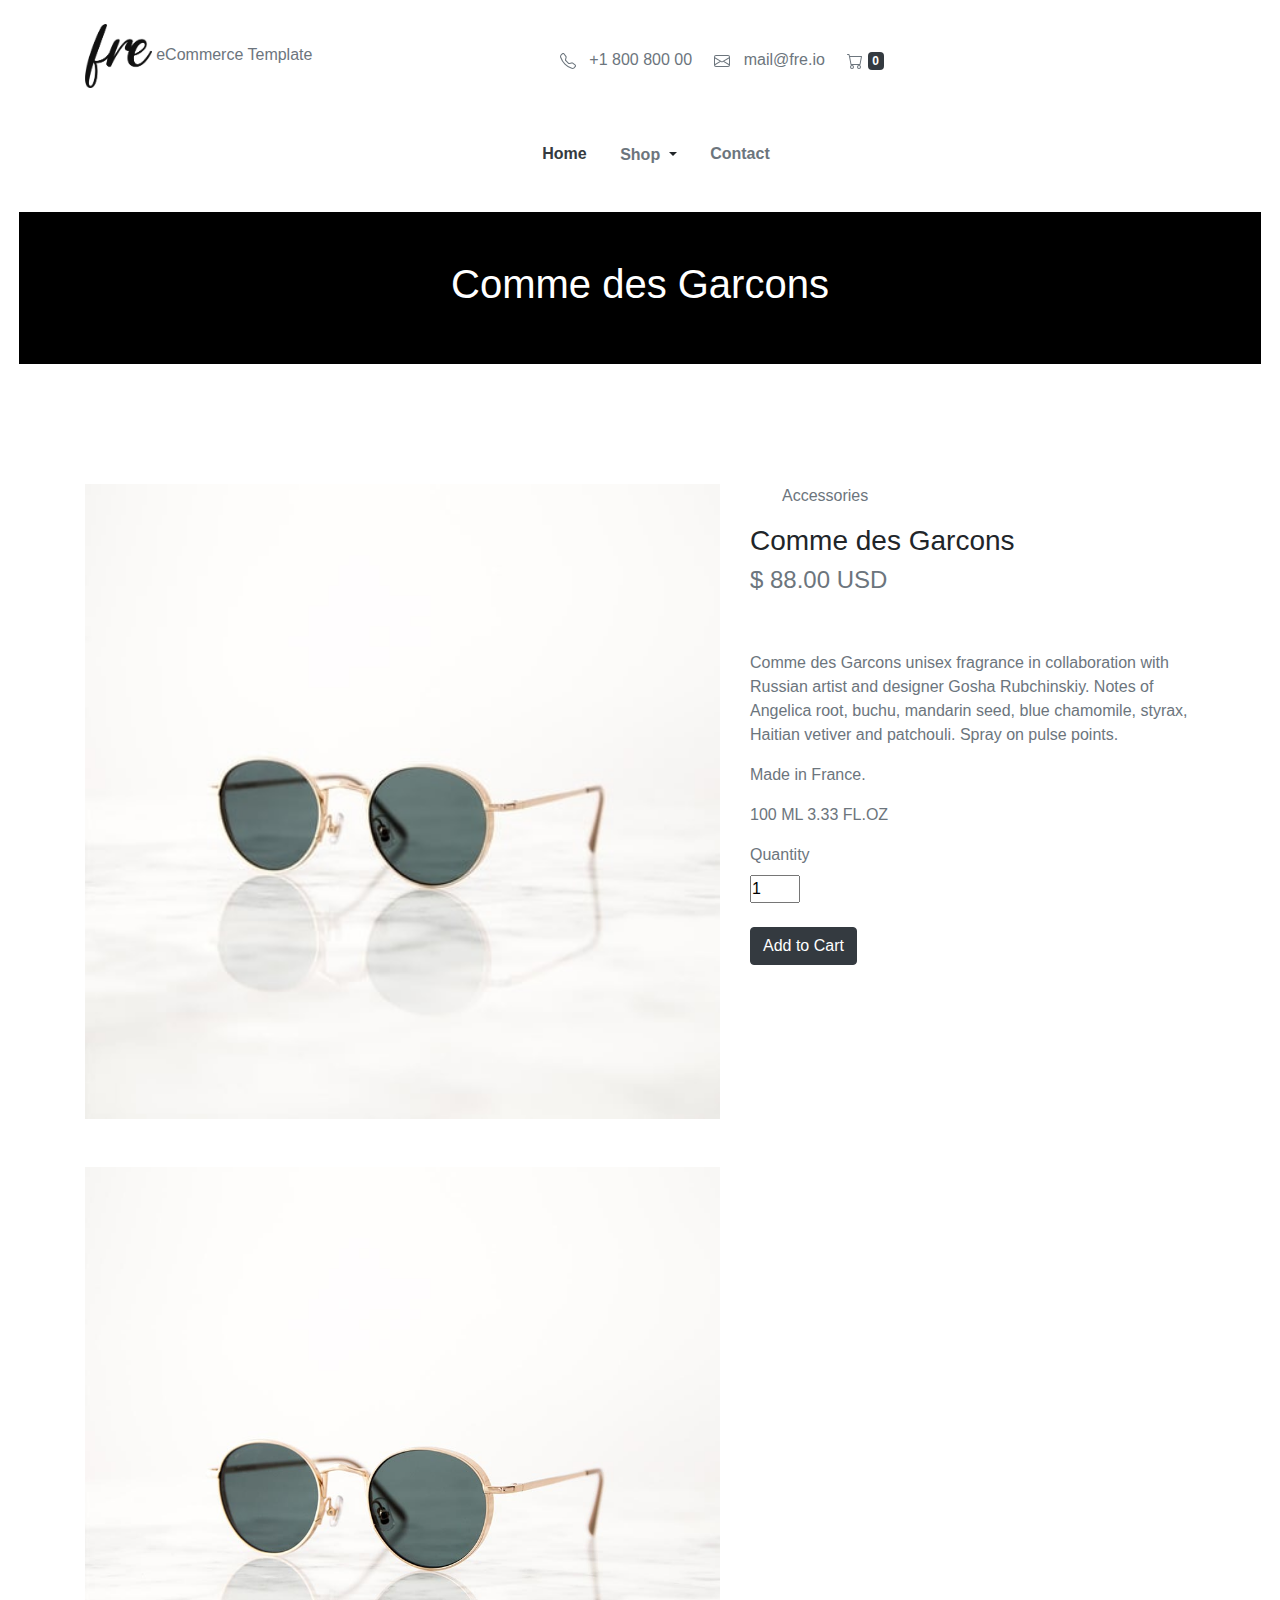
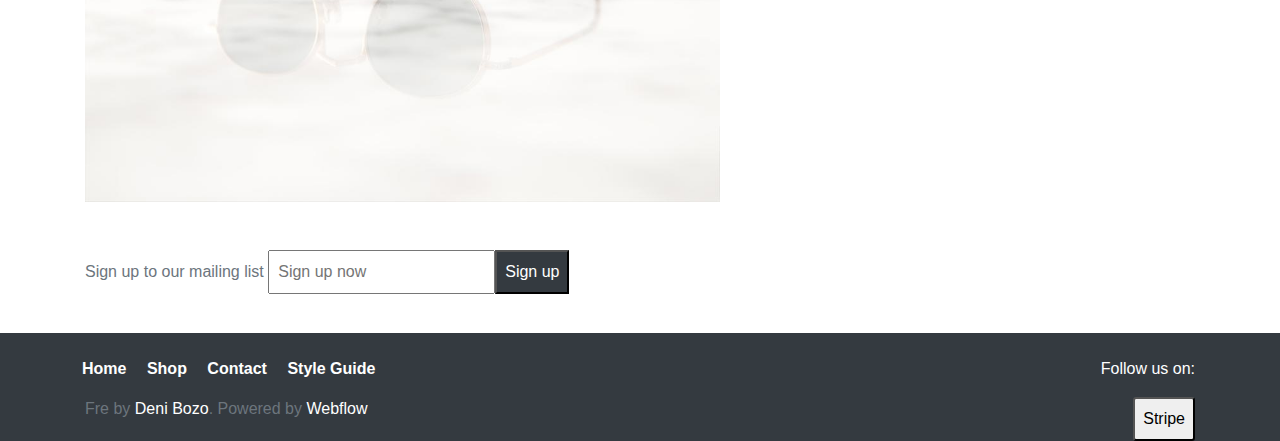
<file: comme.html>
<!DOCTYPE html>
<html lang="en">
<head>
    <meta charset="UTF-8">
    <meta http-equiv="X-UA-Compatible" content="IE=edge">
    <meta name="viewport" content="width=device-width, initial-scale=1.0">
    <title>eCommerce</title>
    <link rel="stylesheet" href="bootstrap-5.0.0-beta1-dist/css/bootstrap.min.css">
    <link rel="stylesheet" href="https://use.fontawesome.com/releases/v5.15.2/css/all.css" integrity="sha384-vSIIfh2YWi9wW0r9iZe7RJPrKwp6bG+s9QZMoITbCckVJqGCCRhc+ccxNcdpHuYu" crossorigin="anonymous">
    <link rel="stylesheet" href="style/index.css">
    <link rel="stylesheet" href="style/shop.css">
    <link rel="stylesheet" href="style/shoes.css">
    <link rel="stylesheet" href="https://maxcdn.bootstrapcdn.com/bootstrap/4.0.0/css/bootstrap.min.css" integrity="sha384-Gn5384xqQ1aoWXA+058RXPxPg6fy4IWvTNh0E263XmFcJlSAwiGgFAW/dAiS6JXm" crossorigin="anonymous">
</head>
<body>
    <header>
        <div class="container pt-4">
            <div class="row">
                <div class="col-md-5">
                    <img src="images/5e95b6ecc9fce1ac7d34adbd_frelogo.png" alt="5e95b6ecc9fce1ac7d34adbd_frelogo.png">
                    <span class="text-secondary">eCommerce Template</span>
                </div>
                <div class="col-md-7 pt-4">
                    <p class="text-secondary">
                        <svg xmlns="http://www.w3.org/2000/svg" width="16" height="16" fill="currentColor" class="bi bi-telephone" viewBox="0 0 16 16">
                            <path d="M3.654 1.328a.678.678 0 0 0-1.015-.063L1.605 2.3c-.483.484-.661 1.169-.45 1.77a17.568 17.568 0 0 0 4.168 6.608 17.569 17.569 0 0 0 6.608 4.168c.601.211 1.286.033 1.77-.45l1.034-1.034a.678.678 0 0 0-.063-1.015l-2.307-1.794a.678.678 0 0 0-.58-.122l-2.19.547a1.745 1.745 0 0 1-1.657-.459L5.482 8.062a1.745 1.745 0 0 1-.46-1.657l.548-2.19a.678.678 0 0 0-.122-.58L3.654 1.328zM1.884.511a1.745 1.745 0 0 1 2.612.163L6.29 2.98c.329.423.445.974.315 1.494l-.547 2.19a.678.678 0 0 0 .178.643l2.457 2.457a.678.678 0 0 0 .644.178l2.189-.547a1.745 1.745 0 0 1 1.494.315l2.306 1.794c.829.645.905 1.87.163 2.611l-1.034 1.034c-.74.74-1.846 1.065-2.877.702a18.634 18.634 0 0 1-7.01-4.42 18.634 18.634 0 0 1-4.42-7.009c-.362-1.03-.037-2.137.703-2.877L1.885.511z"/>
                          </svg> &nbsp; <span > +1 800 800 00 </span>&nbsp; &nbsp;
                          <svg xmlns="http://www.w3.org/2000/svg" width="16" height="16" fill="currentColor" class="bi bi-envelope" viewBox="0 0 16 16">
                            <path d="M0 4a2 2 0 0 1 2-2h12a2 2 0 0 1 2 2v8a2 2 0 0 1-2 2H2a2 2 0 0 1-2-2V4zm2-1a1 1 0 0 0-1 1v.217l7 4.2 7-4.2V4a1 1 0 0 0-1-1H2zm13 2.383l-4.758 2.855L15 11.114v-5.73zm-.034 6.878L9.271 8.82 8 9.583 6.728 8.82l-5.694 3.44A1 1 0 0 0 2 13h12a1 1 0 0 0 .966-.739zM1 11.114l4.758-2.876L1 5.383v5.73z"/>
                          </svg> &nbsp; mail@fre.io &nbsp; &nbsp;
                          <svg xmlns="http://www.w3.org/2000/svg" width="16" height="16" fill="currentColor" class="bi bi-cart" viewBox="0 0 16 16">
                            <path d="M0 1.5A.5.5 0 0 1 .5 1H2a.5.5 0 0 1 .485.379L2.89 3H14.5a.5.5 0 0 1 .491.592l-1.5 8A.5.5 0 0 1 13 12H4a.5.5 0 0 1-.491-.408L2.01 3.607 1.61 2H.5a.5.5 0 0 1-.5-.5zM3.102 4l1.313 7h8.17l1.313-7H3.102zM5 12a2 2 0 1 0 0 4 2 2 0 0 0 0-4zm7 0a2 2 0 1 0 0 4 2 2 0 0 0 0-4zm-7 1a1 1 0 1 1 0 2 1 1 0 0 1 0-2zm7 0a1 1 0 1 1 0 2 1 1 0 0 1 0-2z"/>
                          </svg> <span class="badge bg-dark" id="counter">0</span>
                    </p>
                </div>
            </div>
            <div class="container text-center mt-5 fw-bold">
                <nav>
                    <ul type="none">
                        <li class="d-inline mr-3"><a class="text-dark" href="index.html">Home</a></li>
                        <!-- <li class="d-inline ms-3 dropdown position-relative"><a class="text-secondary" >Shop<span>&or;</span></a>
                            <nav class="d-none text-start position-absolute ms-5 bg-white">
                                <ul type="none" class="list-group">
                                    <li><a class="text-secondary" href="shop.html">All</a></li> 
                                    <li><a class="text-secondary list-item" href="accesories.html">Accessories</a></li> 
                                    <li><a class="text-secondary list-item" href="jewelery.html">Jewelry</a></li> 
                                    <li><a class="text-secondary list-item" href="bags.html">Bags</a></li> 
                                    <li><a class="text-secondary list-item" href="objects.html">Objects</a></li> 
                                    <li><a class="text-secondary list-item" href="hats.html">Hats</a></li> 
                                </ul>
                            </nav>
                        </li> -->
                        <li class="d-inline btn-group">
                            <button type="button" class="btn border-none dropdown-toggle" data-toggle="dropdown" aria-haspopup="true" aria-expanded="false">
                              <b class="text-muted">Shop</b>
                            </button>
                            <div class="dropdown-menu dropdown-menu-right">
                              <button class="dropdown-item" type="button"><a class="text-muted" href="shop.html">All</a></button>
                              <button class="dropdown-item" type="button"><a class="text-muted" href="accesories.html">Accessories</a></button>
                              <button class="dropdown-item" type="button"><a class="text-muted" href="jewelery.html">Jewelry</a></button>
                              <button class="dropdown-item" type="button"><a class="text-muted" href="bags.html">Bags</a></button>
                              <button class="dropdown-item" type="button"><a class="text-muted" href="objects.html">Objects</a></button>
                              <button class="dropdown-item" type="button"><a class="text-muted" href="hats.html">Hats</a></button>
                            </div>
                        </li>
                        <li class="d-inline ms-3 "><a class="text-secondary" href="contact.html">Contact</a></li>
                    </ul>
                </nav>
            </div>
        </div>
    </header>
    <div class="main">
        <div class="namePage text-center text-white col-12 p-5">
            <h1>
                Comme des Garcons
            </h1>
        </div><br><br><br><br><br>
        <div class="container text-start">
            <div class="row">
                <div class="col-7">
                    <img src="images/5e620dfeb81ddc861512facb_sub-2-p-500.jpeg" alt=""><br><br><br>
                    <img src="images/5e620dfeb81ddc861512facb_sub-2.jpg" alt="">
                </div>
                <div class="col-5">
                    <nav>
                        <ul type="none" class="text-secondary text-start">
                            <li><a class="text-secondary" href="accesories.html">Accessories</a></li>
                        </ul>
                    </nav>
                    <h3>
                        Comme des Garcons
                    </h3>
                    <p class="h4 text-secondary">
                        $ 88.00 USD
                    </p><br><br>
                    <p class="text-secondary">
                        Comme des Garcons unisex fragrance in collaboration with Russian artist and designer Gosha Rubchinskiy. Notes of Angelica root, buchu, mandarin seed, blue chamomile, styrax, Haitian vetiver and patchouli. Spray on pulse points.
                    </p>
                    <p class="text-secondary">
                        Made in France.
                    <p class="text-secondary">
                        100 ML 3.33 FL.OZ
                    </p>
                    <form>
                        <label class="text-secondary" for="quantity">Quantity</label><br>
                        <input type="number" value="1" class="numberType" id="numberOfProduct"><br><br>
                        <input type="button" value="Add to Cart" class="btn btn-dark" id="adder">
                    </form>
                </div>
            </div>
            
           <br><br>
            <form class="form-group">
                <p class="text-secondary d-inline">Sign up to our mailing list</p>
                <p class="d-inline">
                    <input type="email" name="email"  placeholder="Sign up now" class="p-2"><input type="button" class="bg-dark text-white p-2" value="Sign up">
                </p>
            </form>
        </div>
    </div>
    <footer class="bg-dark"><br>
        <div class="container">
            <div class="row">
                <div class="col-6 text-start">
                    <nav class="fw-bold row">
                        <ul type="none">
                            <li class="d-inline "><a class="text-white" href="index.html">Home</a></li>
                            <li class="d-inline ms-3"><a class="text-white" href="shop.html">Shop</a></li>
                            <li class="d-inline ms-3 "><a class="text-white" href="contact.html">Contact</a></li>
                            <li class="d-inline ms-3 "><a href="styleGuide.html" class="text-white">Style Guide</a></li>
                        </ul>
                    </nav>
                    <p class="text-muted">Fre by <a href="" class="text-white">Deni Bozo</a>. Powered by <a href="" class="text-white">Webflow</a></p>
                </div>
                <div class="col-6 text-white text-end">
                    <p>
                        Follow us on: <i class="fas fa-facebook"></i>
                    </p>
                    <button class="rounded-1 p-2">
                        Stripe
                    </button>
                </div>
            </div>
        </div>
    </footer>
    <script src="js/main.js"></script>
    <script src="js/shop.js"></script>
</body>
</html>
</file>
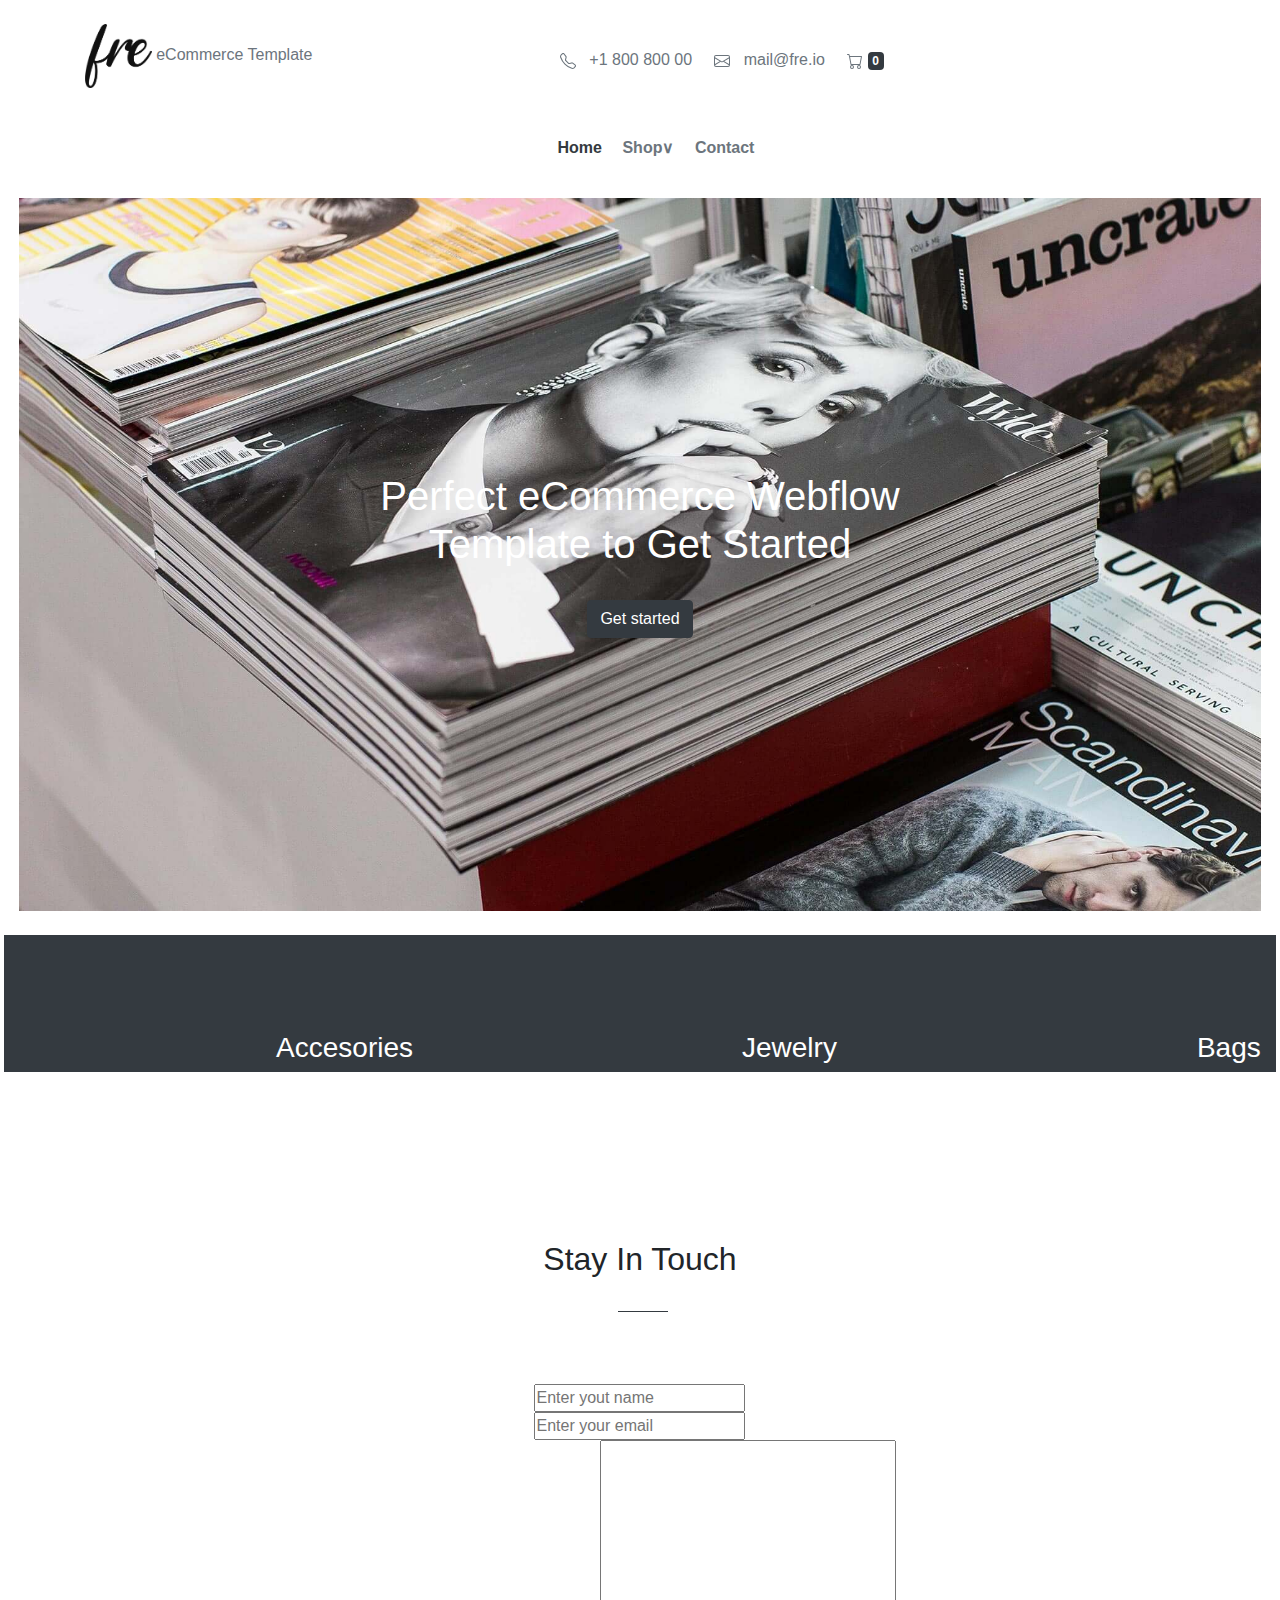
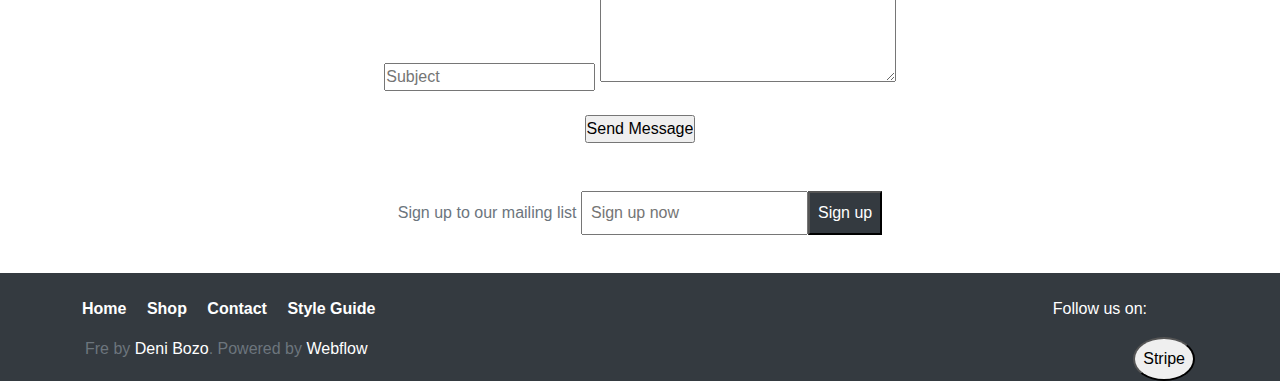
<file: contact.html>
<!DOCTYPE html>
<html lang="en">
<head>
    <meta charset="UTF-8">
    <meta http-equiv="X-UA-Compatible" content="IE=edge">
    <meta name="viewport" content="width=device-width, initial-scale=1.0">
    <title>eCommerce</title>
    <link rel="stylesheet" href="bootstrap-5.0.0-beta1-dist/css/bootstrap.min.css">
    <link rel="stylesheet" href="https://use.fontawesome.com/releases/v5.15.2/css/all.css" integrity="sha384-vSIIfh2YWi9wW0r9iZe7RJPrKwp6bG+s9QZMoITbCckVJqGCCRhc+ccxNcdpHuYu" crossorigin="anonymous">
    <link rel="stylesheet" href="style/index.css">
    <link rel="stylesheet" href="https://maxcdn.bootstrapcdn.com/bootstrap/4.0.0/css/bootstrap.min.css" integrity="sha384-Gn5384xqQ1aoWXA+058RXPxPg6fy4IWvTNh0E263XmFcJlSAwiGgFAW/dAiS6JXm" crossorigin="anonymous">
</head>
<body>
    <header>
        <div class="container pt-4">
            <div class="row">
                <div class="col-md-5">
                    <img src="images/5e95b6ecc9fce1ac7d34adbd_frelogo.png" alt="5e95b6ecc9fce1ac7d34adbd_frelogo.png">
                    <span class="text-secondary">eCommerce Template</span>
                </div>
                <div class="col-md-7 pt-4">
                    <p class="text-secondary">
                        <svg xmlns="http://www.w3.org/2000/svg" width="16" height="16" fill="currentColor" class="bi bi-telephone" viewBox="0 0 16 16">
                            <path d="M3.654 1.328a.678.678 0 0 0-1.015-.063L1.605 2.3c-.483.484-.661 1.169-.45 1.77a17.568 17.568 0 0 0 4.168 6.608 17.569 17.569 0 0 0 6.608 4.168c.601.211 1.286.033 1.77-.45l1.034-1.034a.678.678 0 0 0-.063-1.015l-2.307-1.794a.678.678 0 0 0-.58-.122l-2.19.547a1.745 1.745 0 0 1-1.657-.459L5.482 8.062a1.745 1.745 0 0 1-.46-1.657l.548-2.19a.678.678 0 0 0-.122-.58L3.654 1.328zM1.884.511a1.745 1.745 0 0 1 2.612.163L6.29 2.98c.329.423.445.974.315 1.494l-.547 2.19a.678.678 0 0 0 .178.643l2.457 2.457a.678.678 0 0 0 .644.178l2.189-.547a1.745 1.745 0 0 1 1.494.315l2.306 1.794c.829.645.905 1.87.163 2.611l-1.034 1.034c-.74.74-1.846 1.065-2.877.702a18.634 18.634 0 0 1-7.01-4.42 18.634 18.634 0 0 1-4.42-7.009c-.362-1.03-.037-2.137.703-2.877L1.885.511z"/>
                          </svg> &nbsp; <span > +1 800 800 00 </span>&nbsp; &nbsp;
                          <svg xmlns="http://www.w3.org/2000/svg" width="16" height="16" fill="currentColor" class="bi bi-envelope" viewBox="0 0 16 16">
                            <path d="M0 4a2 2 0 0 1 2-2h12a2 2 0 0 1 2 2v8a2 2 0 0 1-2 2H2a2 2 0 0 1-2-2V4zm2-1a1 1 0 0 0-1 1v.217l7 4.2 7-4.2V4a1 1 0 0 0-1-1H2zm13 2.383l-4.758 2.855L15 11.114v-5.73zm-.034 6.878L9.271 8.82 8 9.583 6.728 8.82l-5.694 3.44A1 1 0 0 0 2 13h12a1 1 0 0 0 .966-.739zM1 11.114l4.758-2.876L1 5.383v5.73z"/>
                          </svg> &nbsp; mail@fre.io &nbsp; &nbsp;
                          <svg xmlns="http://www.w3.org/2000/svg" width="16" height="16" fill="currentColor" class="bi bi-cart" viewBox="0 0 16 16">
                            <path d="M0 1.5A.5.5 0 0 1 .5 1H2a.5.5 0 0 1 .485.379L2.89 3H14.5a.5.5 0 0 1 .491.592l-1.5 8A.5.5 0 0 1 13 12H4a.5.5 0 0 1-.491-.408L2.01 3.607 1.61 2H.5a.5.5 0 0 1-.5-.5zM3.102 4l1.313 7h8.17l1.313-7H3.102zM5 12a2 2 0 1 0 0 4 2 2 0 0 0 0-4zm7 0a2 2 0 1 0 0 4 2 2 0 0 0 0-4zm-7 1a1 1 0 1 1 0 2 1 1 0 0 1 0-2zm7 0a1 1 0 1 1 0 2 1 1 0 0 1 0-2z"/>
                          </svg> <span class="badge bg-dark">0</span>
                    </p>
                </div>
            </div>
            <div class="container text-center mt-5 fw-bold">
                <nav>
                    <ul type="none">
                        <li class="d-inline "><a class="text-dark" href="index.html">Home</a></li>
                        <li class="d-inline ms-3 dropdown position-relative"><a class="text-secondary" >Shop<span>&or;</span></a>
                            <nav class="d-none text-start position-absolute ms-5 bg-white">
                                <ul type="none" class="list-group">
                                    <li><a class="text-secondary" href="shop.html">All</a></li> 
                                    <li><a class="text-secondary list-item" href="accesories.html">Accessories</a></li> 
                                    <li><a class="text-secondary list-item" href="jewelery.html">Jewelry</a></li> 
                                    <li><a class="text-secondary list-item" href="bags.html">Bags</a></li> 
                                    <li><a class="text-secondary list-item" href="objects.html">Objects</a></li> 
                                    <li><a class="text-secondary list-item" href="hats.html">Hats</a></li> 
                                </ul>
                            </nav>
                        </li>
                        <li class="d-inline ms-3 "><a class="text-secondary" href="contact.html">Contact</a></li>
                    </ul>
                </nav>
            </div>
        </div>
    </header>
    <div class="main">
        <div class="Webflow bg-secondary text-center" style="background-image: url(images/5bb76b6c73d32b5386b4d97a_banner.jpg);">
            <h1 class="text-white">
                Perfect eCommerce Webflow <br>  
                Template to Get Started
            </h1><br>
            <button type="submit" class="btn btn-dark"><a class="text-white" href="shop.html">Get started</a></button>
        </div><br>
        <div class="row gx-1">
            <div class="col-4  bg-dark text-white text-end pt-5">
                <a href="accesories.html" class=" bg-dark text-white text-end pt-5 d-inline-block">
                    <h3 >Accesories</h3>
                </a>
            </div>
            <div class="col-4 bg-dark text-white text-end pt-5 ">
                <a href="jewelery.html" class=" bg-dark text-white text-end pt-5  d-inline-block">
                    <h3>Jewelry</h3>
                </a>
            </div>
            <div class="col-4 bg-dark text-white text-end pt-5 ">
                <a href="bags.html" class=" bg-dark text-white text-end pt-5  d-inline-block">
                    <h3>Bags</h3>
                </a>
            </div>
        </div><br><br><br><br><br><br><br>
        <div class="container text-center">
            <h2>
                Stay In Touch

            </h2><br>
            <div class="lineDiv bg-dark"></div><br><br><br>
            
            <form>
                <input type="text" placeholder="Enter yout name" required><br>
                <input type="email" placeholder="Enter your email" required><br>
                <input type="text" placeholder="Subject" required>
                <textarea cols="30" rows="10" placeholder="Enter your message">                </textarea><br><br>
                <input type="button" value="Send Message">
            </form>
            <br><br>
            <form class="form-group">
                <p class="text-secondary d-inline">Sign up to our mailing list</p>
                <p class="d-inline">
                    <input type="email" name="email"  placeholder="Sign up now" class="p-2"><input type="button" class="bg-dark text-white p-2" value="Sign up">
                </p>
            </form>
        </div>
    </div>
    <footer class="bg-dark"><br>
        <div class="container">
            <div class="row">
                <div class="col-6 text-start">
                    <nav class="fw-bold row">
                        <ul type="none">
                            <li class="d-inline "><a class="text-white" href="index.html">Home</a></li>
                            <li class="d-inline ms-3"><a class="text-white" href="shop.html">Shop</a></li>
                            <li class="d-inline ms-3 "><a class="text-white" href="contact.html">Contact</a></li>
                            <li class="d-inline ms-3 "><a href="styleGuide.html" class="text-white">Style Guide</a></li>
                        </ul>
                    </nav>
                    <p class="text-muted">Fre by <a href="" class="text-white">Deni Bozo</a>. Powered by <a href="" class="text-white">Webflow</a></p>
                </div>
                <div class="col-6 text-white text-end">
                    <p>
                        Follow us on: <a class="text-white mr-3" href="#"><i class="fab fa-facebook-f"></i></a><a class="text-white mr-3" href="#"><i class="fab fa-instagram"></i></a><a class="text-white mr-3" href="#"><i class="fab fa-twitter"></i></a>
                    </p>
                    <button class="rounded-circle p-2">
                        Stripe
                    </button>
                </div>
            </div>
        </div>
    </footer>
    <script src="js/main.js"></script>
</body>
</html>
</file>
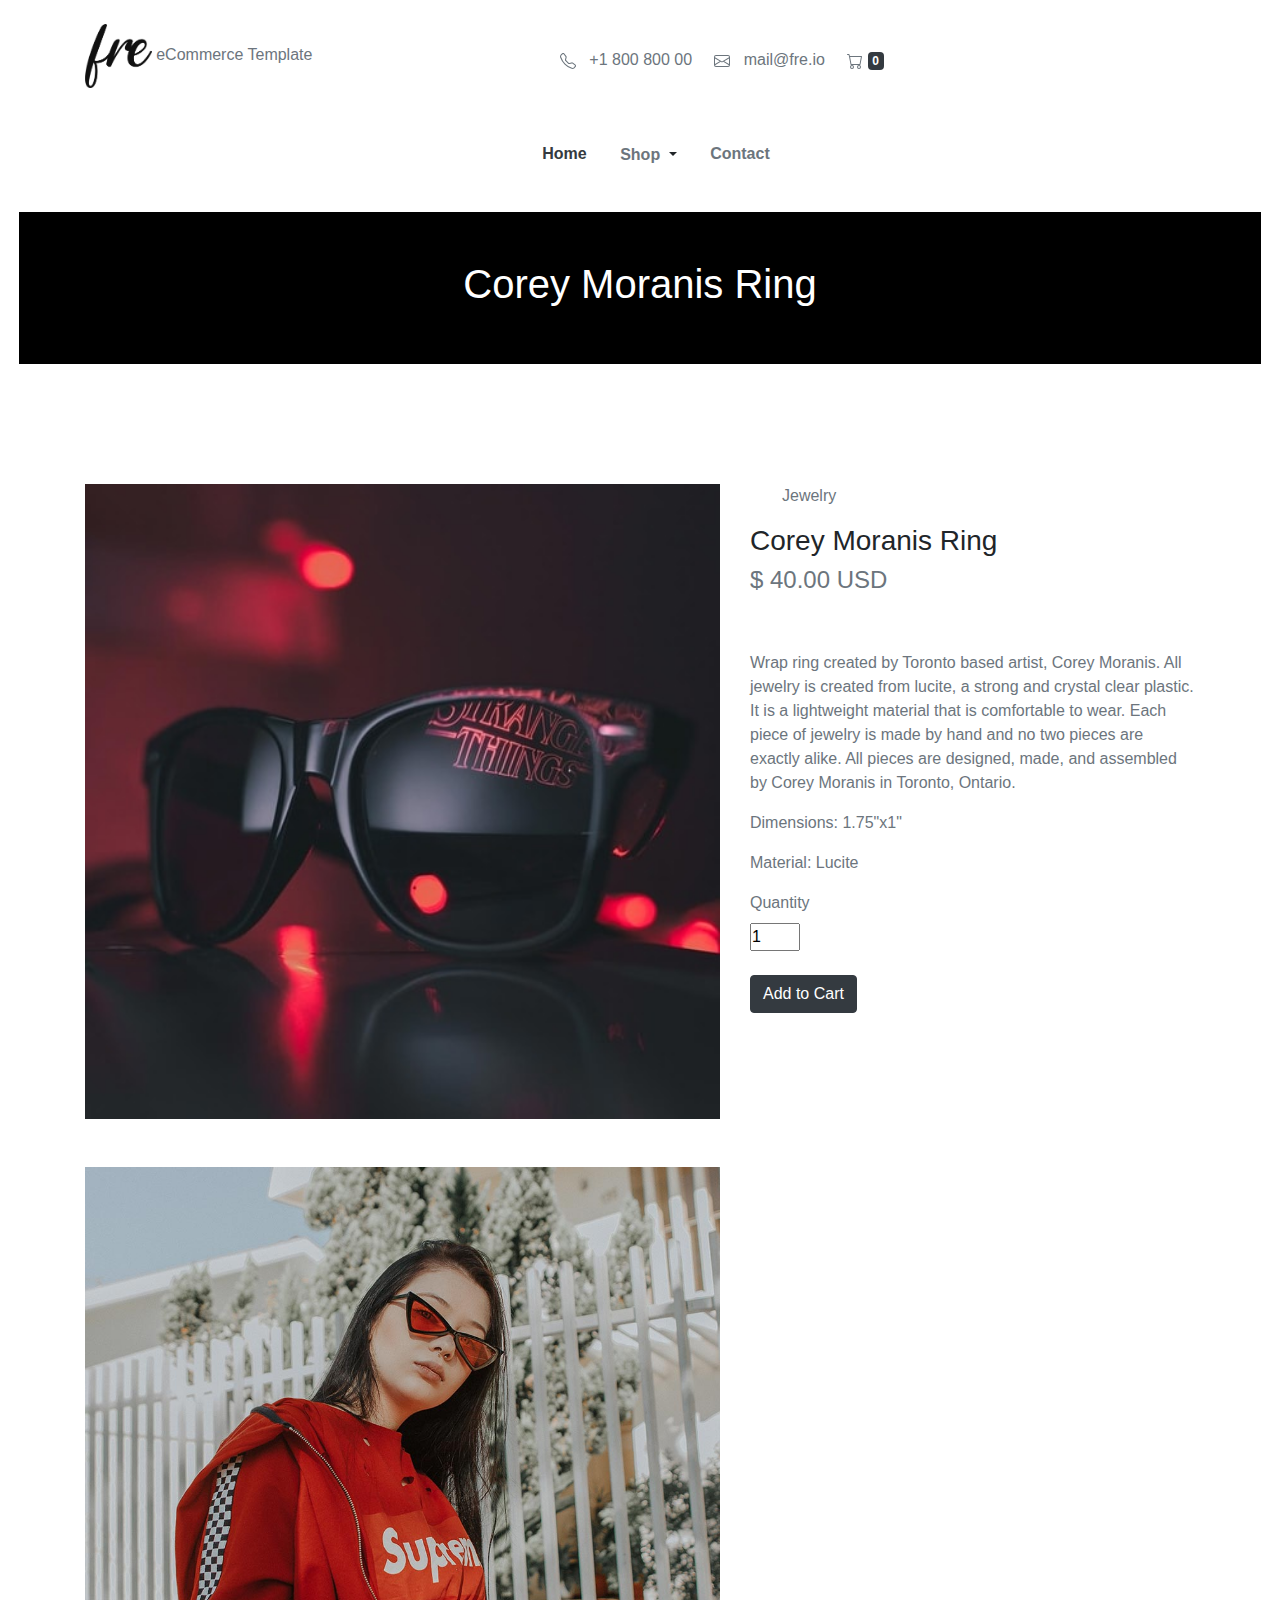
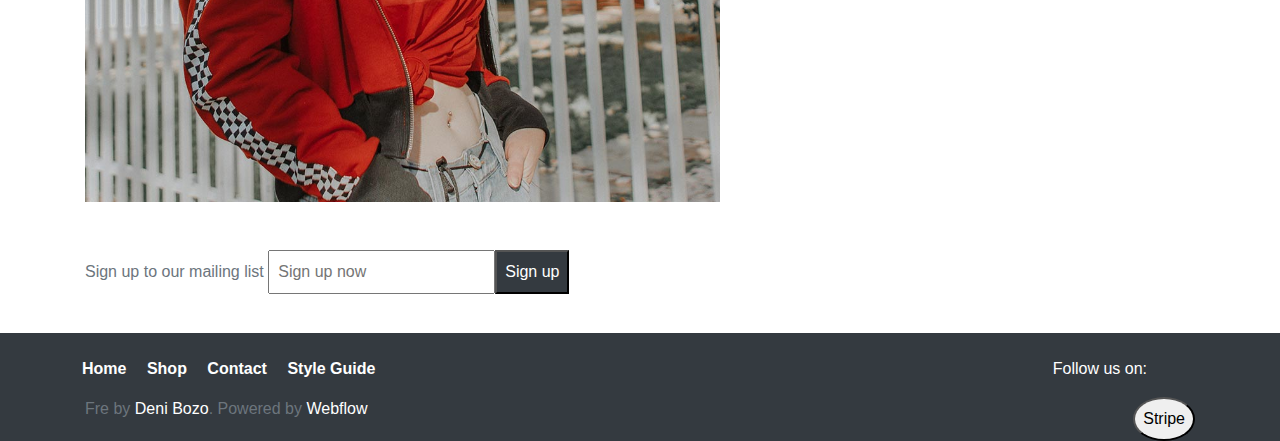
<file: corey.html>
<!DOCTYPE html>
<html lang="en">
<head>
    <meta charset="UTF-8">
    <meta http-equiv="X-UA-Compatible" content="IE=edge">
    <meta name="viewport" content="width=device-width, initial-scale=1.0">
    <title>eCommerce</title>
    <link rel="stylesheet" href="bootstrap-5.0.0-beta1-dist/css/bootstrap.min.css">
    <link rel="stylesheet" href="https://use.fontawesome.com/releases/v5.15.2/css/all.css" integrity="sha384-vSIIfh2YWi9wW0r9iZe7RJPrKwp6bG+s9QZMoITbCckVJqGCCRhc+ccxNcdpHuYu" crossorigin="anonymous">
    <link rel="stylesheet" href="style/index.css">
    <link rel="stylesheet" href="style/shop.css">
    <link rel="stylesheet" href="style/shoes.css">
    <link rel="stylesheet" href="https://maxcdn.bootstrapcdn.com/bootstrap/4.0.0/css/bootstrap.min.css" integrity="sha384-Gn5384xqQ1aoWXA+058RXPxPg6fy4IWvTNh0E263XmFcJlSAwiGgFAW/dAiS6JXm" crossorigin="anonymous">
</head>
<body>
    <header>
        <div class="container pt-4">
            <div class="row">
                <div class="col-md-5">
                    <img src="images/5e95b6ecc9fce1ac7d34adbd_frelogo.png" alt="5e95b6ecc9fce1ac7d34adbd_frelogo.png">
                    <span class="text-secondary">eCommerce Template</span>
                </div>
                <div class="col-md-7 pt-4">
                    <p class="text-secondary">
                        <svg xmlns="http://www.w3.org/2000/svg" width="16" height="16" fill="currentColor" class="bi bi-telephone" viewBox="0 0 16 16">
                            <path d="M3.654 1.328a.678.678 0 0 0-1.015-.063L1.605 2.3c-.483.484-.661 1.169-.45 1.77a17.568 17.568 0 0 0 4.168 6.608 17.569 17.569 0 0 0 6.608 4.168c.601.211 1.286.033 1.77-.45l1.034-1.034a.678.678 0 0 0-.063-1.015l-2.307-1.794a.678.678 0 0 0-.58-.122l-2.19.547a1.745 1.745 0 0 1-1.657-.459L5.482 8.062a1.745 1.745 0 0 1-.46-1.657l.548-2.19a.678.678 0 0 0-.122-.58L3.654 1.328zM1.884.511a1.745 1.745 0 0 1 2.612.163L6.29 2.98c.329.423.445.974.315 1.494l-.547 2.19a.678.678 0 0 0 .178.643l2.457 2.457a.678.678 0 0 0 .644.178l2.189-.547a1.745 1.745 0 0 1 1.494.315l2.306 1.794c.829.645.905 1.87.163 2.611l-1.034 1.034c-.74.74-1.846 1.065-2.877.702a18.634 18.634 0 0 1-7.01-4.42 18.634 18.634 0 0 1-4.42-7.009c-.362-1.03-.037-2.137.703-2.877L1.885.511z"/>
                          </svg> &nbsp; <span > +1 800 800 00 </span>&nbsp; &nbsp;
                          <svg xmlns="http://www.w3.org/2000/svg" width="16" height="16" fill="currentColor" class="bi bi-envelope" viewBox="0 0 16 16">
                            <path d="M0 4a2 2 0 0 1 2-2h12a2 2 0 0 1 2 2v8a2 2 0 0 1-2 2H2a2 2 0 0 1-2-2V4zm2-1a1 1 0 0 0-1 1v.217l7 4.2 7-4.2V4a1 1 0 0 0-1-1H2zm13 2.383l-4.758 2.855L15 11.114v-5.73zm-.034 6.878L9.271 8.82 8 9.583 6.728 8.82l-5.694 3.44A1 1 0 0 0 2 13h12a1 1 0 0 0 .966-.739zM1 11.114l4.758-2.876L1 5.383v5.73z"/>
                          </svg> &nbsp; mail@fre.io &nbsp; &nbsp;
                          <svg xmlns="http://www.w3.org/2000/svg" width="16" height="16" fill="currentColor" class="bi bi-cart" viewBox="0 0 16 16">
                            <path d="M0 1.5A.5.5 0 0 1 .5 1H2a.5.5 0 0 1 .485.379L2.89 3H14.5a.5.5 0 0 1 .491.592l-1.5 8A.5.5 0 0 1 13 12H4a.5.5 0 0 1-.491-.408L2.01 3.607 1.61 2H.5a.5.5 0 0 1-.5-.5zM3.102 4l1.313 7h8.17l1.313-7H3.102zM5 12a2 2 0 1 0 0 4 2 2 0 0 0 0-4zm7 0a2 2 0 1 0 0 4 2 2 0 0 0 0-4zm-7 1a1 1 0 1 1 0 2 1 1 0 0 1 0-2zm7 0a1 1 0 1 1 0 2 1 1 0 0 1 0-2z"/>
                          </svg> <span class="badge bg-dark" id="counter">0</span>
                    </p>
                </div>
            </div>
            <div class="container text-center mt-5 fw-bold">
                <nav>
                    <ul type="none">
                        <li class="d-inline mr-3"><a class="text-dark" href="index.html">Home</a></li>
                        <!-- <li class="d-inline ms-3 dropdown position-relative"><a class="text-secondary" >Shop<span>&or;</span></a>
                            <nav class="d-none text-start position-absolute ms-5 bg-white">
                                <ul type="none" class="list-group">
                                    <li><a class="text-secondary" href="shop.html">All</a></li> 
                                    <li><a class="text-secondary list-item" href="accesories.html">Accessories</a></li> 
                                    <li><a class="text-secondary list-item" href="jewelery.html">Jewelry</a></li> 
                                    <li><a class="text-secondary list-item" href="bags.html">Bags</a></li> 
                                    <li><a class="text-secondary list-item" href="objects.html">Objects</a></li> 
                                    <li><a class="text-secondary list-item" href="hats.html">Hats</a></li> 
                                </ul>
                            </nav>
                        </li> -->
                        <li class="d-inline btn-group">
                            <button type="button" class="btn border-none dropdown-toggle" data-toggle="dropdown" aria-haspopup="true" aria-expanded="false">
                              <b class="text-muted">Shop</b>
                            </button>
                            <div class="dropdown-menu dropdown-menu-right">
                              <button class="dropdown-item" type="button"><a class="text-muted" href="shop.html">All</a></button>
                              <button class="dropdown-item" type="button"><a class="text-muted" href="accesories.html">Accessories</a></button>
                              <button class="dropdown-item" type="button"><a class="text-muted" href="jewelery.html">Jewelry</a></button>
                              <button class="dropdown-item" type="button"><a class="text-muted" href="bags.html">Bags</a></button>
                              <button class="dropdown-item" type="button"><a class="text-muted" href="objects.html">Objects</a></button>
                              <button class="dropdown-item" type="button"><a class="text-muted" href="hats.html">Hats</a></button>
                            </div>
                        </li>
                        <li class="d-inline ms-3 "><a class="text-secondary" href="contact.html">Contact</a></li>
                    </ul>
                </nav>
            </div>
        </div>
    </header>
    <div class="main">
        <div class="namePage text-center text-white col-12 p-5">
            <h1>
                Corey Moranis Ring
            </h1>
        </div><br><br><br><br><br>
        <div class="container text-start">
            <div class="row">
                <div class="col-7">
                    <img src="images/5e620d7a9ca437618d078ec5_product-9-p-p-500.jpeg" alt=""><br><br><br>
                    <img src="images/5e620d847b1e834f2bd31961_product-9-w.jpg" alt="">
                </div>
                <div class="col-5">
                    <nav>
                        <ul type="none" class="text-secondary text-start">
                            <li><a class="text-secondary" href="jewelery.html">Jewelry</a></li>
                        </ul>
                    </nav>
                    <h3>
                        Corey Moranis Ring
                    </h3>
                    <p class="h4 text-secondary">
                        $ 40.00 USD
                    </p><br><br>
                    <p class="text-secondary">
                        Wrap ring created by Toronto based artist, Corey Moranis. All jewelry is created from lucite, a strong and crystal clear plastic. It is a lightweight material that is comfortable to wear. Each piece of jewelry is made by hand and no two pieces are exactly alike. All pieces are designed, made, and assembled by Corey Moranis in Toronto, Ontario.
                    </p>
                    <p class="text-secondary">
                        Dimensions: 1.75"x1"
                    <p class="text-secondary">
                        Material: Lucite
                    </p>
                    <form>
                        <label class="text-secondary" for="quantity">Quantity</label><br>
                        <input type="number" value="1" class="numberType" id="numberOfProduct"><br><br>
                        <input type="button" value="Add to Cart" class="btn btn-dark" id="adder">
                    </form>
                </div>
            </div>
            
           <br><br>
            <form class="form-group">
                <p class="text-secondary d-inline">Sign up to our mailing list</p>
                <p class="d-inline">
                    <input type="email" name="email"  placeholder="Sign up now" class="p-2"><input type="button" class="bg-dark text-white p-2" value="Sign up">
                </p>
            </form>
        </div>
    </div>
    <footer class="bg-dark"><br>
        <div class="container">
            <div class="row">
                <div class="col-6 text-start">
                    <nav class="fw-bold row">
                        <ul type="none">
                            <li class="d-inline "><a class="text-white" href="index.html">Home</a></li>
                            <li class="d-inline ms-3"><a class="text-white" href="shop.html">Shop</a></li>
                            <li class="d-inline ms-3 "><a class="text-white" href="contact.html">Contact</a></li>
                            <li class="d-inline ms-3 "><a href="styleGuide.html" class="text-white">Style Guide</a></li>
                        </ul>
                    </nav>
                    <p class="text-muted">Fre by <a href="" class="text-white">Deni Bozo</a>. Powered by <a href="" class="text-white">Webflow</a></p>
                </div>
                <div class="col-6 text-white text-end">
                    <p>
                        Follow us on: <a class="text-white mr-3" href="#"><i class="fab fa-facebook-f"></i></a><a class="text-white mr-3" href="#"><i class="fab fa-instagram"></i></a><a class="text-white mr-3" href="#"><i class="fab fa-twitter"></i></a>
                    </p>
                    <button class="rounded-circle p-2">
                        Stripe
                    </button>
                </div>
            </div>
        </div>
    </footer>
    <script src="js/main.js"></script>
    <script src="js/shop.js"></script>
</body>
</html>
</file>
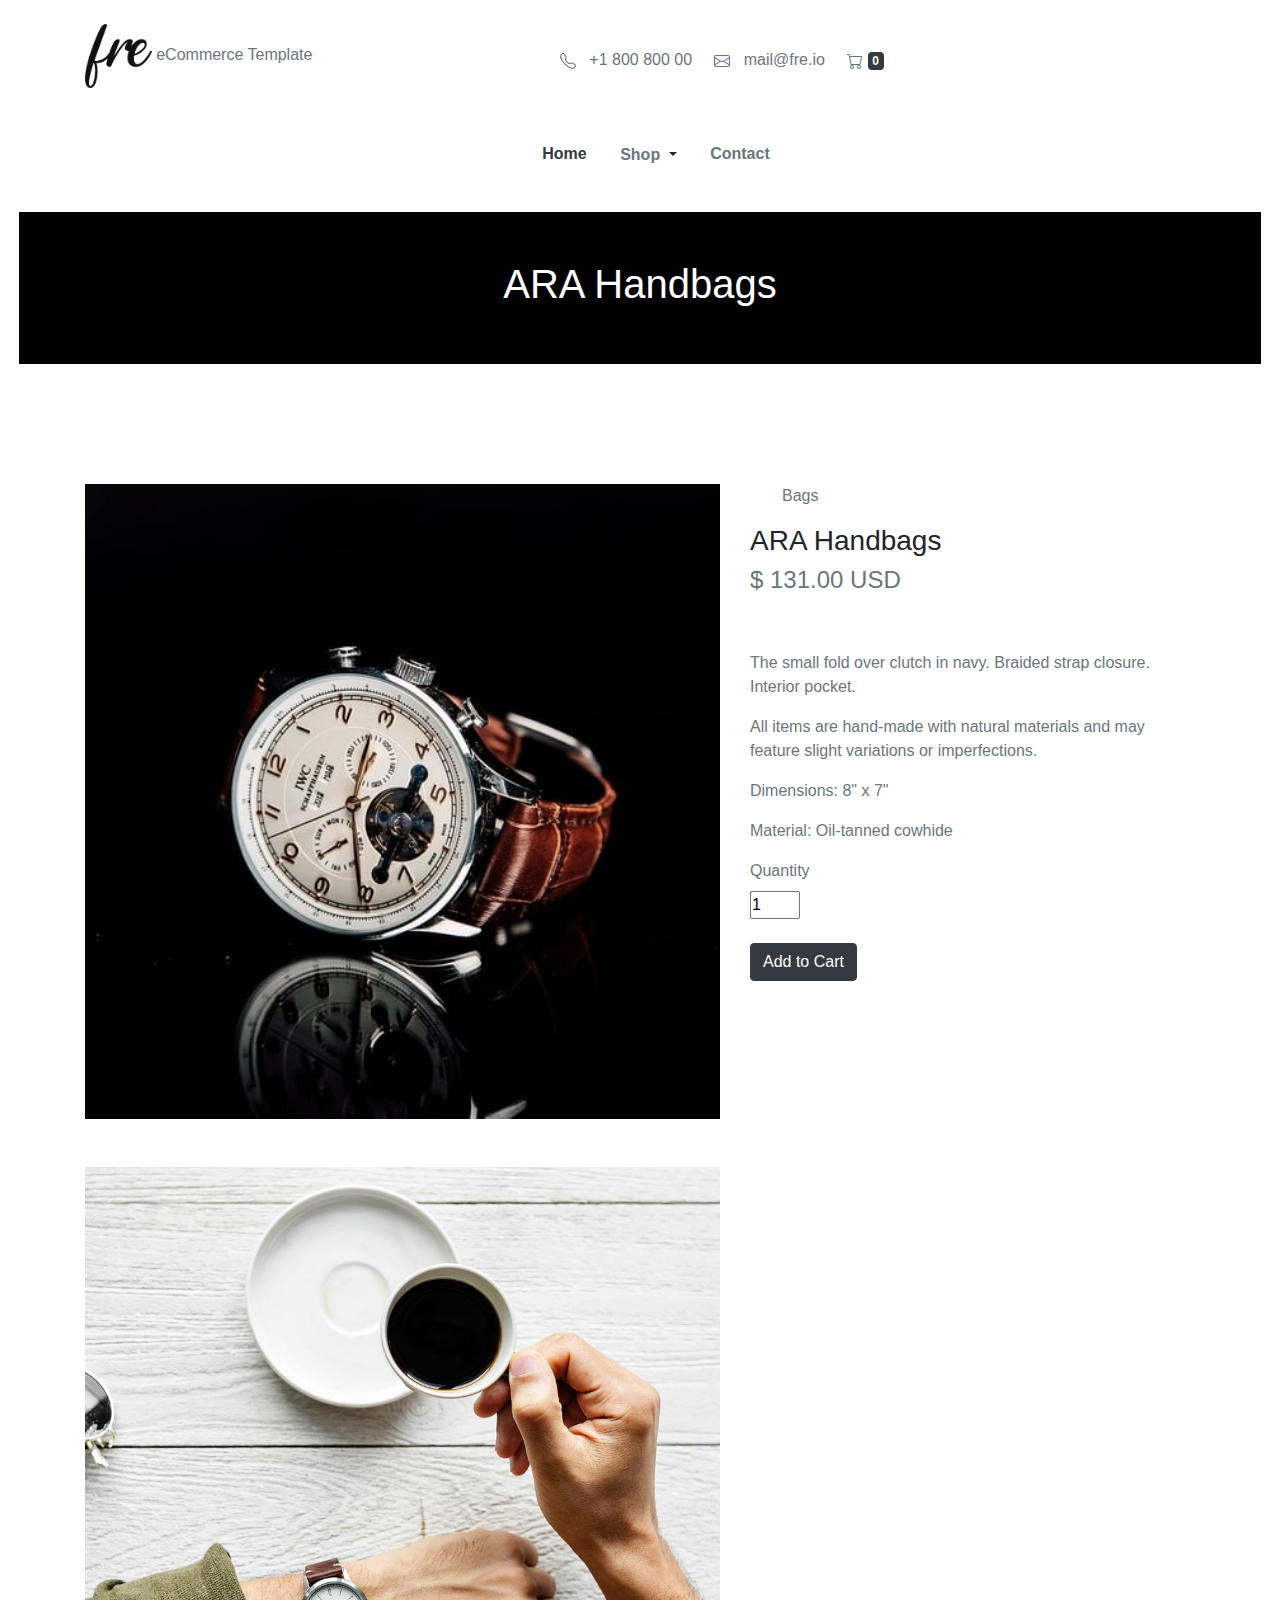
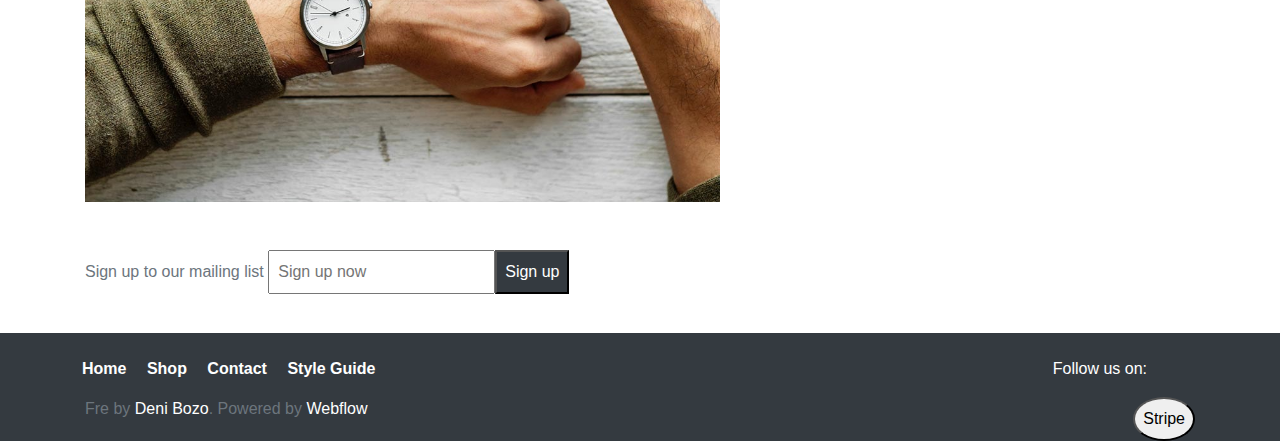
<file: handbags.html>
<!DOCTYPE html>
<html lang="en">
<head>
    <meta charset="UTF-8">
    <meta http-equiv="X-UA-Compatible" content="IE=edge">
    <meta name="viewport" content="width=device-width, initial-scale=1.0">
    <title>eCommerce</title>
    <link rel="stylesheet" href="bootstrap-5.0.0-beta1-dist/css/bootstrap.min.css">
    <link rel="stylesheet" href="https://use.fontawesome.com/releases/v5.15.2/css/all.css" integrity="sha384-vSIIfh2YWi9wW0r9iZe7RJPrKwp6bG+s9QZMoITbCckVJqGCCRhc+ccxNcdpHuYu" crossorigin="anonymous">
    <link rel="stylesheet" href="style/index.css">
    <link rel="stylesheet" href="style/shop.css">
    <link rel="stylesheet" href="style/shoes.css">
    <link rel="stylesheet" href="https://maxcdn.bootstrapcdn.com/bootstrap/4.0.0/css/bootstrap.min.css" integrity="sha384-Gn5384xqQ1aoWXA+058RXPxPg6fy4IWvTNh0E263XmFcJlSAwiGgFAW/dAiS6JXm" crossorigin="anonymous">
</head>
<body>
    <header>
        <div class="container pt-4">
            <div class="row">
                <div class="col-md-5">
                    <img src="images/5e95b6ecc9fce1ac7d34adbd_frelogo.png" alt="5e95b6ecc9fce1ac7d34adbd_frelogo.png">
                    <span class="text-secondary">eCommerce Template</span>
                </div>
                <div class="col-md-7 pt-4">
                    <p class="text-secondary">
                        <svg xmlns="http://www.w3.org/2000/svg" width="16" height="16" fill="currentColor" class="bi bi-telephone" viewBox="0 0 16 16">
                            <path d="M3.654 1.328a.678.678 0 0 0-1.015-.063L1.605 2.3c-.483.484-.661 1.169-.45 1.77a17.568 17.568 0 0 0 4.168 6.608 17.569 17.569 0 0 0 6.608 4.168c.601.211 1.286.033 1.77-.45l1.034-1.034a.678.678 0 0 0-.063-1.015l-2.307-1.794a.678.678 0 0 0-.58-.122l-2.19.547a1.745 1.745 0 0 1-1.657-.459L5.482 8.062a1.745 1.745 0 0 1-.46-1.657l.548-2.19a.678.678 0 0 0-.122-.58L3.654 1.328zM1.884.511a1.745 1.745 0 0 1 2.612.163L6.29 2.98c.329.423.445.974.315 1.494l-.547 2.19a.678.678 0 0 0 .178.643l2.457 2.457a.678.678 0 0 0 .644.178l2.189-.547a1.745 1.745 0 0 1 1.494.315l2.306 1.794c.829.645.905 1.87.163 2.611l-1.034 1.034c-.74.74-1.846 1.065-2.877.702a18.634 18.634 0 0 1-7.01-4.42 18.634 18.634 0 0 1-4.42-7.009c-.362-1.03-.037-2.137.703-2.877L1.885.511z"/>
                          </svg> &nbsp; <span > +1 800 800 00 </span>&nbsp; &nbsp;
                          <svg xmlns="http://www.w3.org/2000/svg" width="16" height="16" fill="currentColor" class="bi bi-envelope" viewBox="0 0 16 16">
                            <path d="M0 4a2 2 0 0 1 2-2h12a2 2 0 0 1 2 2v8a2 2 0 0 1-2 2H2a2 2 0 0 1-2-2V4zm2-1a1 1 0 0 0-1 1v.217l7 4.2 7-4.2V4a1 1 0 0 0-1-1H2zm13 2.383l-4.758 2.855L15 11.114v-5.73zm-.034 6.878L9.271 8.82 8 9.583 6.728 8.82l-5.694 3.44A1 1 0 0 0 2 13h12a1 1 0 0 0 .966-.739zM1 11.114l4.758-2.876L1 5.383v5.73z"/>
                          </svg> &nbsp; mail@fre.io &nbsp; &nbsp;
                          <svg xmlns="http://www.w3.org/2000/svg" width="16" height="16" fill="currentColor" class="bi bi-cart" viewBox="0 0 16 16">
                            <path d="M0 1.5A.5.5 0 0 1 .5 1H2a.5.5 0 0 1 .485.379L2.89 3H14.5a.5.5 0 0 1 .491.592l-1.5 8A.5.5 0 0 1 13 12H4a.5.5 0 0 1-.491-.408L2.01 3.607 1.61 2H.5a.5.5 0 0 1-.5-.5zM3.102 4l1.313 7h8.17l1.313-7H3.102zM5 12a2 2 0 1 0 0 4 2 2 0 0 0 0-4zm7 0a2 2 0 1 0 0 4 2 2 0 0 0 0-4zm-7 1a1 1 0 1 1 0 2 1 1 0 0 1 0-2zm7 0a1 1 0 1 1 0 2 1 1 0 0 1 0-2z"/>
                          </svg> <span class="badge bg-dark" id="counter">0</span>
                    </p>
                </div>
            </div>
            <div class="container text-center mt-5 fw-bold">
                <nav>
                    <ul type="none">
                        <li class="d-inline mr-3"><a class="text-dark" href="index.html">Home</a></li>
                        <!-- <li class="d-inline ms-3 dropdown position-relative"><a class="text-secondary" >Shop<span>&or;</span></a>
                            <nav class="d-none text-start position-absolute ms-5 bg-white">
                                <ul type="none" class="list-group">
                                    <li><a class="text-secondary" href="shop.html">All</a></li> 
                                    <li><a class="text-secondary list-item" href="accesories.html">Accessories</a></li> 
                                    <li><a class="text-secondary list-item" href="jewelery.html">Jewelry</a></li> 
                                    <li><a class="text-secondary list-item" href="bags.html">Bags</a></li> 
                                    <li><a class="text-secondary list-item" href="objects.html">Objects</a></li> 
                                    <li><a class="text-secondary list-item" href="hats.html">Hats</a></li> 
                                </ul>
                            </nav>
                        </li> -->
                        <li class="d-inline btn-group">
                            <button type="button" class="btn border-none dropdown-toggle" data-toggle="dropdown" aria-haspopup="true" aria-expanded="false">
                              <b class="text-muted">Shop</b>
                            </button>
                            <div class="dropdown-menu dropdown-menu-right">
                              <button class="dropdown-item" type="button"><a class="text-muted" href="shop.html">All</a></button>
                              <button class="dropdown-item" type="button"><a class="text-muted" href="accesories.html">Accessories</a></button>
                              <button class="dropdown-item" type="button"><a class="text-muted" href="jewelery.html">Jewelry</a></button>
                              <button class="dropdown-item" type="button"><a class="text-muted" href="bags.html">Bags</a></button>
                              <button class="dropdown-item" type="button"><a class="text-muted" href="objects.html">Objects</a></button>
                              <button class="dropdown-item" type="button"><a class="text-muted" href="hats.html">Hats</a></button>
                            </div>
                        </li>
                        <li class="d-inline ms-3 "><a class="text-secondary" href="contact.html">Contact</a></li>
                    </ul>
                </nav>
            </div>
        </div>
    </header>
    <div class="main">
        <div class="namePage text-center text-white col-12 p-5">
            <h1>
                ARA Handbags
            </h1>
        </div><br><br><br><br><br>
        <div class="container text-start">
            <div class="row">
                <div class="col-7">
                    <img src="images/5e620e17b81ddc10d612fadb_clocl-1-p-500.jpeg" alt=""><br><br><br>
                    <img src="images/5e620e1ddbb4cf0b8a74ed2d_product-3-p.jpg" alt="">
                </div>
                <div class="col-5">
                    <nav>
                        <ul type="none" class="text-secondary text-start">
                            <li><a class="text-secondary" href="bags.html">Bags</a></li>
                        </ul>
                    </nav>
                    <h3>
                        ARA Handbags
                    </h3>
                    <p class="h4 text-secondary">
                        $ 131.00 USD
                    </p><br><br>
                    <p class="text-secondary">
                        The small fold over clutch in navy. Braided strap closure. Interior pocket.
                    </p>
                    <p class="text-secondary">
                        All items are hand-made with natural materials and may feature slight variations or imperfections.
                    </p>
                    <p class="text-secondary">
                        Dimensions: 8" x 7"
                    </p>
                    <p class="text-secondary">
                        Material: Oil-tanned cowhide
                    </p>
                    <form>
                        <label class="text-secondary" for="quantity">Quantity</label><br>
                        <input type="number" value="1" class="numberType" id="numberOfProduct"><br><br>
                        <input type="button" value="Add to Cart" class="btn btn-dark" id="adder">
                    </form>
                </div>
            </div>
            
           <br><br>
            <form class="form-group">
                <p class="text-secondary d-inline">Sign up to our mailing list</p>
                <p class="d-inline">
                    <input type="email" name="email"  placeholder="Sign up now" class="p-2"><input type="button" class="bg-dark text-white p-2" value="Sign up">
                </p>
            </form>
        </div>
    </div>
    <footer class="bg-dark"><br>
        <div class="container">
            <div class="row">
                <div class="col-6 text-start">
                    <nav class="fw-bold row">
                        <ul type="none">
                            <li class="d-inline "><a class="text-white" href="index.html">Home</a></li>
                            <li class="d-inline ms-3"><a class="text-white" href="shop.html">Shop</a></li>
                            <li class="d-inline ms-3 "><a class="text-white" href="contact.html">Contact</a></li>
                            <li class="d-inline ms-3 "><a href="styleGuide.html" class="text-white">Style Guide</a></li>
                        </ul>
                    </nav>
                    <p class="text-muted">Fre by <a href="" class="text-white">Deni Bozo</a>. Powered by <a href="" class="text-white">Webflow</a></p>
                </div>
                <div class="col-6 text-white text-end">
                    <p>
                        Follow us on: <a class="text-white mr-3" href="#"><i class="fab fa-facebook-f"></i></a><a class="text-white mr-3" href="#"><i class="fab fa-instagram"></i></a><a class="text-white mr-3" href="#"><i class="fab fa-twitter"></i></a>
                    </p>
                    <button class="rounded-circle p-2">
                        Stripe
                    </button>
                </div>
            </div>
        </div>
    </footer>
    <script src="js/main.js"></script>
    <script src="js/shop.js"></script>
</body>
</html>
</file>
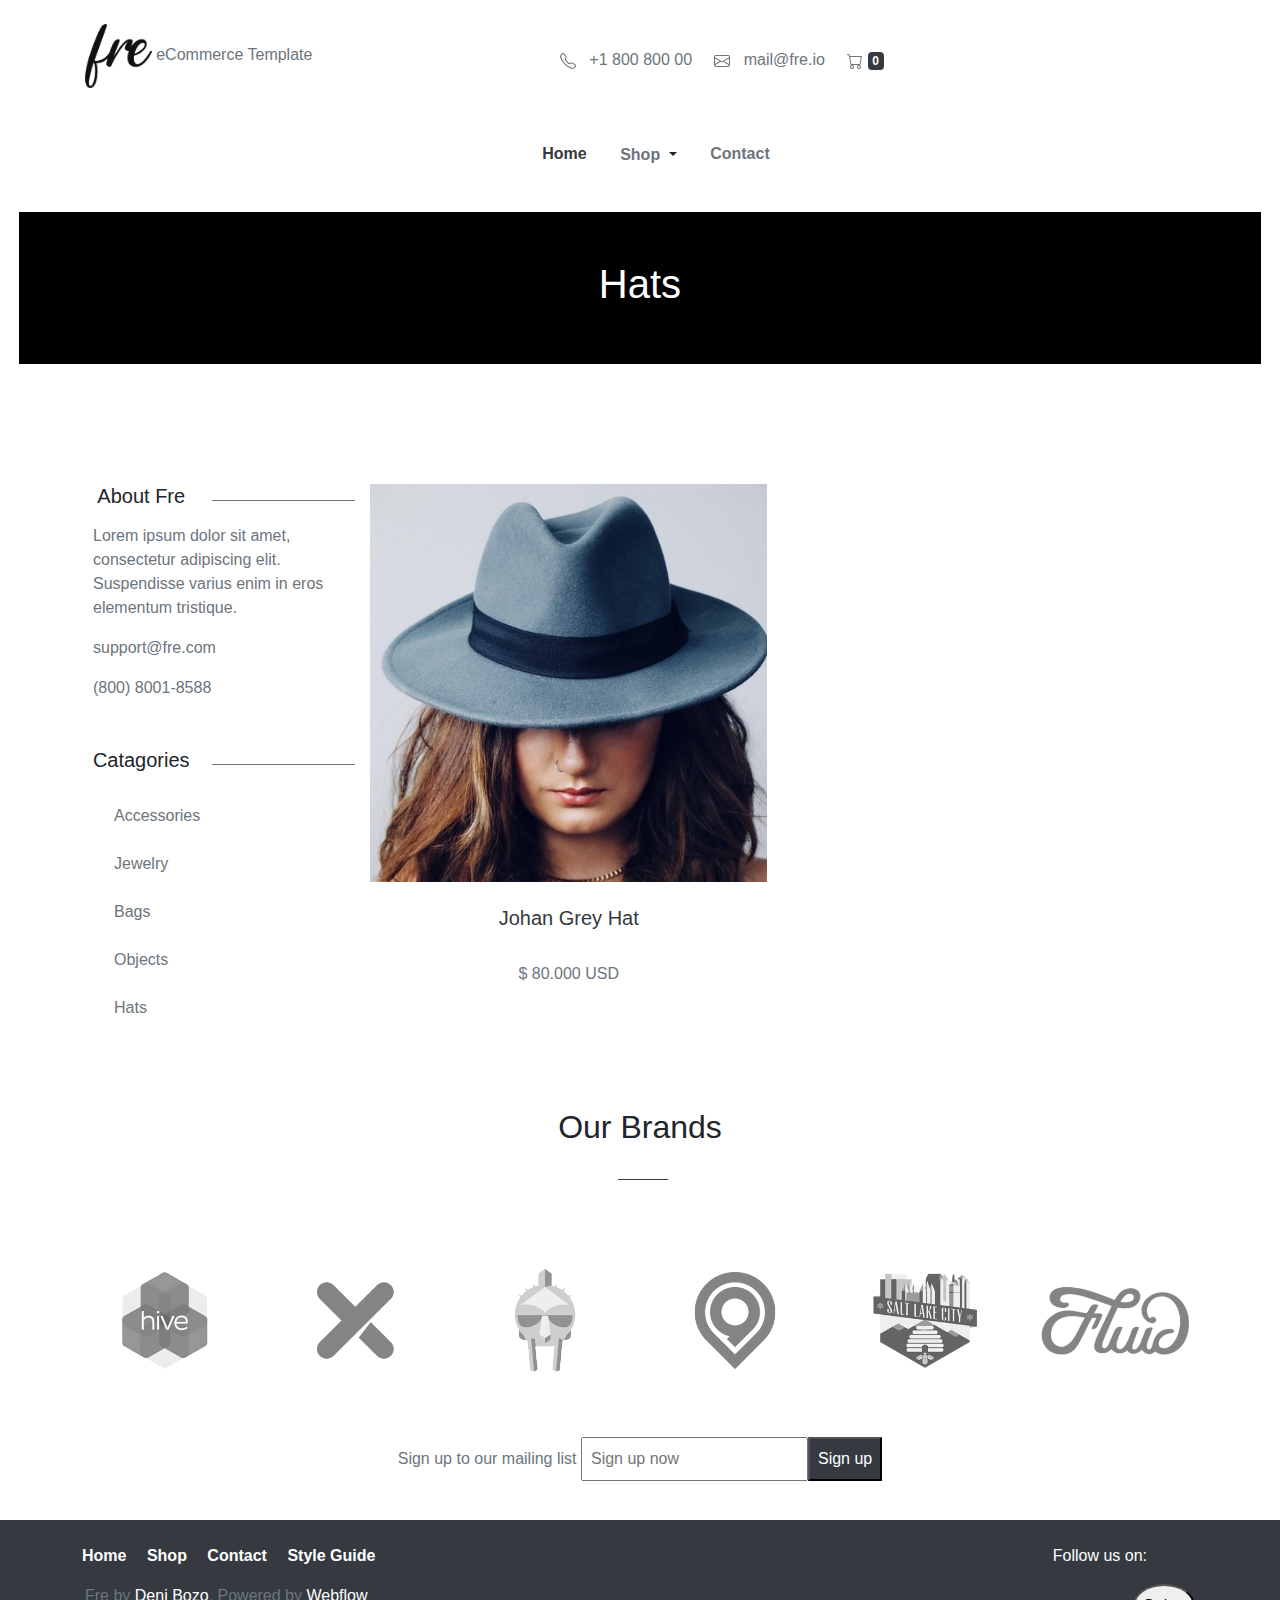
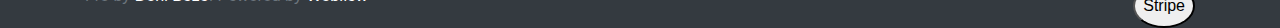
<file: hats.html>
<!DOCTYPE html>
<html lang="en">
<head>
    <meta charset="UTF-8">
    <meta http-equiv="X-UA-Compatible" content="IE=edge">
    <meta name="viewport" content="width=device-width, initial-scale=1.0">
    <title>eCommerce</title>
    <link rel="stylesheet" href="bootstrap-5.0.0-beta1-dist/css/bootstrap.min.css">
    <link rel="stylesheet" href="https://use.fontawesome.com/releases/v5.15.2/css/all.css" integrity="sha384-vSIIfh2YWi9wW0r9iZe7RJPrKwp6bG+s9QZMoITbCckVJqGCCRhc+ccxNcdpHuYu" crossorigin="anonymous">
    <link rel="stylesheet" href="style/index.css">
    <link rel="stylesheet" href="style/shop.css">
    <link rel="stylesheet" href="https://maxcdn.bootstrapcdn.com/bootstrap/4.0.0/css/bootstrap.min.css" integrity="sha384-Gn5384xqQ1aoWXA+058RXPxPg6fy4IWvTNh0E263XmFcJlSAwiGgFAW/dAiS6JXm" crossorigin="anonymous">
</head>
<body>
    <header>
        <div class="container pt-4">
            <div class="row">
                <div class="col-md-5">
                    <img src="images/5e95b6ecc9fce1ac7d34adbd_frelogo.png" alt="5e95b6ecc9fce1ac7d34adbd_frelogo.png">
                    <span class="text-secondary">eCommerce Template</span>
                </div>
                <div class="col-md-7 pt-4">
                    <p class="text-secondary">
                        <svg xmlns="http://www.w3.org/2000/svg" width="16" height="16" fill="currentColor" class="bi bi-telephone" viewBox="0 0 16 16">
                            <path d="M3.654 1.328a.678.678 0 0 0-1.015-.063L1.605 2.3c-.483.484-.661 1.169-.45 1.77a17.568 17.568 0 0 0 4.168 6.608 17.569 17.569 0 0 0 6.608 4.168c.601.211 1.286.033 1.77-.45l1.034-1.034a.678.678 0 0 0-.063-1.015l-2.307-1.794a.678.678 0 0 0-.58-.122l-2.19.547a1.745 1.745 0 0 1-1.657-.459L5.482 8.062a1.745 1.745 0 0 1-.46-1.657l.548-2.19a.678.678 0 0 0-.122-.58L3.654 1.328zM1.884.511a1.745 1.745 0 0 1 2.612.163L6.29 2.98c.329.423.445.974.315 1.494l-.547 2.19a.678.678 0 0 0 .178.643l2.457 2.457a.678.678 0 0 0 .644.178l2.189-.547a1.745 1.745 0 0 1 1.494.315l2.306 1.794c.829.645.905 1.87.163 2.611l-1.034 1.034c-.74.74-1.846 1.065-2.877.702a18.634 18.634 0 0 1-7.01-4.42 18.634 18.634 0 0 1-4.42-7.009c-.362-1.03-.037-2.137.703-2.877L1.885.511z"/>
                          </svg> &nbsp; <span > +1 800 800 00 </span>&nbsp; &nbsp;
                          <svg xmlns="http://www.w3.org/2000/svg" width="16" height="16" fill="currentColor" class="bi bi-envelope" viewBox="0 0 16 16">
                            <path d="M0 4a2 2 0 0 1 2-2h12a2 2 0 0 1 2 2v8a2 2 0 0 1-2 2H2a2 2 0 0 1-2-2V4zm2-1a1 1 0 0 0-1 1v.217l7 4.2 7-4.2V4a1 1 0 0 0-1-1H2zm13 2.383l-4.758 2.855L15 11.114v-5.73zm-.034 6.878L9.271 8.82 8 9.583 6.728 8.82l-5.694 3.44A1 1 0 0 0 2 13h12a1 1 0 0 0 .966-.739zM1 11.114l4.758-2.876L1 5.383v5.73z"/>
                          </svg> &nbsp; mail@fre.io &nbsp; &nbsp;
                          <svg xmlns="http://www.w3.org/2000/svg" width="16" height="16" fill="currentColor" class="bi bi-cart" viewBox="0 0 16 16">
                            <path d="M0 1.5A.5.5 0 0 1 .5 1H2a.5.5 0 0 1 .485.379L2.89 3H14.5a.5.5 0 0 1 .491.592l-1.5 8A.5.5 0 0 1 13 12H4a.5.5 0 0 1-.491-.408L2.01 3.607 1.61 2H.5a.5.5 0 0 1-.5-.5zM3.102 4l1.313 7h8.17l1.313-7H3.102zM5 12a2 2 0 1 0 0 4 2 2 0 0 0 0-4zm7 0a2 2 0 1 0 0 4 2 2 0 0 0 0-4zm-7 1a1 1 0 1 1 0 2 1 1 0 0 1 0-2zm7 0a1 1 0 1 1 0 2 1 1 0 0 1 0-2z"/>
                          </svg> <span class="badge bg-dark">0</span>
                    </p>
                </div>
            </div>
            <div class="container text-center mt-5 fw-bold">
                <nav>
                    <ul type="none">
                        <li class="d-inline mr-3"><a class="text-dark" href="index.html">Home</a></li>
                        <!-- <li class="d-inline ms-3 dropdown position-relative"><a class="text-secondary" >Shop<span>&or;</span></a>
                            <nav class="d-none text-start position-absolute ms-5 bg-white">
                                <ul type="none" class="list-group">
                                    <li><a class="text-secondary" href="shop.html">All</a></li> 
                                    <li><a class="text-secondary list-item" href="accesories.html">Accessories</a></li> 
                                    <li><a class="text-secondary list-item" href="jewelery.html">Jewelry</a></li> 
                                    <li><a class="text-secondary list-item" href="bags.html">Bags</a></li> 
                                    <li><a class="text-secondary list-item" href="objects.html">Objects</a></li> 
                                    <li><a class="text-secondary list-item" href="hats.html">Hats</a></li> 
                                </ul>
                            </nav>
                        </li> -->
                        <li class="d-inline btn-group">
                            <button type="button" class="btn border-none dropdown-toggle" data-toggle="dropdown" aria-haspopup="true" aria-expanded="false">
                              <b class="text-muted">Shop</b>
                            </button>
                            <div class="dropdown-menu dropdown-menu-right">
                              <button class="dropdown-item" type="button"><a class="text-muted" href="shop.html">All</a></button>
                              <button class="dropdown-item" type="button"><a class="text-muted" href="accesories.html">Accessories</a></button>
                              <button class="dropdown-item" type="button"><a class="text-muted" href="jewelery.html">Jewelry</a></button>
                              <button class="dropdown-item" type="button"><a class="text-muted" href="bags.html">Bags</a></button>
                              <button class="dropdown-item" type="button"><a class="text-muted" href="objects.html">Objects</a></button>
                              <button class="dropdown-item" type="button"><a class="text-muted" href="hats.html">Hats</a></button>
                            </div>
                        </li>
                        <li class="d-inline ms-3 "><a class="text-secondary" href="contact.html">Contact</a></li>
                    </ul>
                </nav>
            </div>
        </div>
    </header>
    <div class="main">
        <div class="namePage text-center text-white col-12 p-5">
            <h1>
                Hats
            </h1>
        </div><br><br><br><br><br>
        <div class="container text-center">
            
            <div class="row">
                <div class="col-3">
                    <div class="row">
                        <div class="col-6">
                            <h5>About Fre</h5>
                        </div>
                        <div class="col-6 mediumLine bg-secondary mt-3">
                            
                        </div>
                    </div>
                    <p class="mt-2 text-secondary text-start ms-2">
                        Lorem ipsum dolor sit amet, consectetur adipiscing elit. Suspendisse varius enim in eros elementum tristique.
                    </p>
                    <p class="text-secondary text-start ms-2">
                        support@fre.com
                    </p>
                    <p class="text-secondary text-start ms-2">
                        (800) 8001-8588
                    </p>
                    <div class="row mt-5">
                        <div class="col-6">
                            <h5>Catagories</h5>
                        </div>
                        <div class="col-6 mediumLine bg-secondary mt-3">
                            
                        </div>
                        <nav>
                            <ul type="none" class="text-start"><br>
                                <li><a class="text-secondary list-item " href="accesories.html">Accessories</a></li><br>             
                                <li><a class="text-secondary list-item " href="jewelery.html">Jewelry</a></li> <br>                   
                                <li><a class="text-secondary list-item " href="bags.html">Bags</a></li> <br>
                                <li><a class="text-secondary list-item " href="objects.html">Objects</a></li> <br>
                                <li><a class="text-secondary list-item " href="hats.html">Hats</a></li> <br>
                            </ul>
                        </nav>
                    </div>
                </div>
                <div class="col-9 gx-0">
                    <div class="row"><div class="col-6"><a href="">
                        <img src="images/5e620d95dbb4cf4cec74ea94_hat-1-p-500.jpeg" alt=""><br><br>
                        <h5 class="text-dark">
                            Johan Grey Hat</h3><br>
                        <p class="text-secondary">$ 80.000    USD</p><br>
    
                    </a></div></div>
                </div>
            </div>
            <h2 class="mt-5">
                Our Brands
            </h2><br>
            <div class="lineDiv bg-dark"></div><br><br><br>
            <div class="row">
                <div class="col-2"><img src="images/5bb76a44c2defc0758d40430_logo-21.png" alt=""></div>
                <div class="col-2"><img src="images/5bb76a44c2defc0d2bd4042e_logo-24.png" alt=""></div>
                <div class="col-2"><img src="images/5bb76a44c2defc2838d4042f_logo-22.png" alt=""></div>
                <div class="col-2"><img src="images/5bb76a44c2defc8272d40431_logo-25.png" alt=""></div>
                <div class="col-2"><img src="images/5bb76a44c2defc4700d4042c_logo-23.png" alt=""></div>
                <div class="col-2"><img src="images/5bb76a44c2defc4798d4042d_logo-26.png" alt=""></div>
            </div><br><br>
            <form class="form-group">
                <p class="text-secondary d-inline">Sign up to our mailing list</p>
                <p class="d-inline">
                    <input type="email" name="email"  placeholder="Sign up now" class="p-2"><input type="button" class="bg-dark text-white p-2" value="Sign up">
                </p>
            </form>
        </div>
    </div>
    <footer class="bg-dark"><br>
        <div class="container">
            <div class="row">
                <div class="col-6 text-start">
                    <nav class="fw-bold row">
                        <ul type="none">
                            <li class="d-inline "><a class="text-white" href="index.html">Home</a></li>
                            <li class="d-inline ms-3"><a class="text-white" href="shop.html">Shop</a></li>
                            <li class="d-inline ms-3 "><a class="text-white" href="contact.html">Contact</a></li>
                            <li class="d-inline ms-3 "><a href="styleGuide.html" class="text-white">Style Guide</a></li>
                        </ul>
                    </nav>
                    <p class="text-muted">Fre by <a href="" class="text-white">Deni Bozo</a>. Powered by <a href="" class="text-white">Webflow</a></p>
                </div>
                <div class="col-6 text-white text-end">
                    <p>
                        Follow us on: <a class="text-white mr-3" href="#"><i class="fab fa-facebook-f"></i></a><a class="text-white mr-3" href="#"><i class="fab fa-instagram"></i></a><a class="text-white mr-3" href="#"><i class="fab fa-twitter"></i></a>
                    </p>
                    <button class="rounded-circle p-2">
                        Stripe
                    </button>
                </div>
            </div>
        </div>
    </footer>
    <script src="js/main.js"></script>
</body>
</html>
</file>
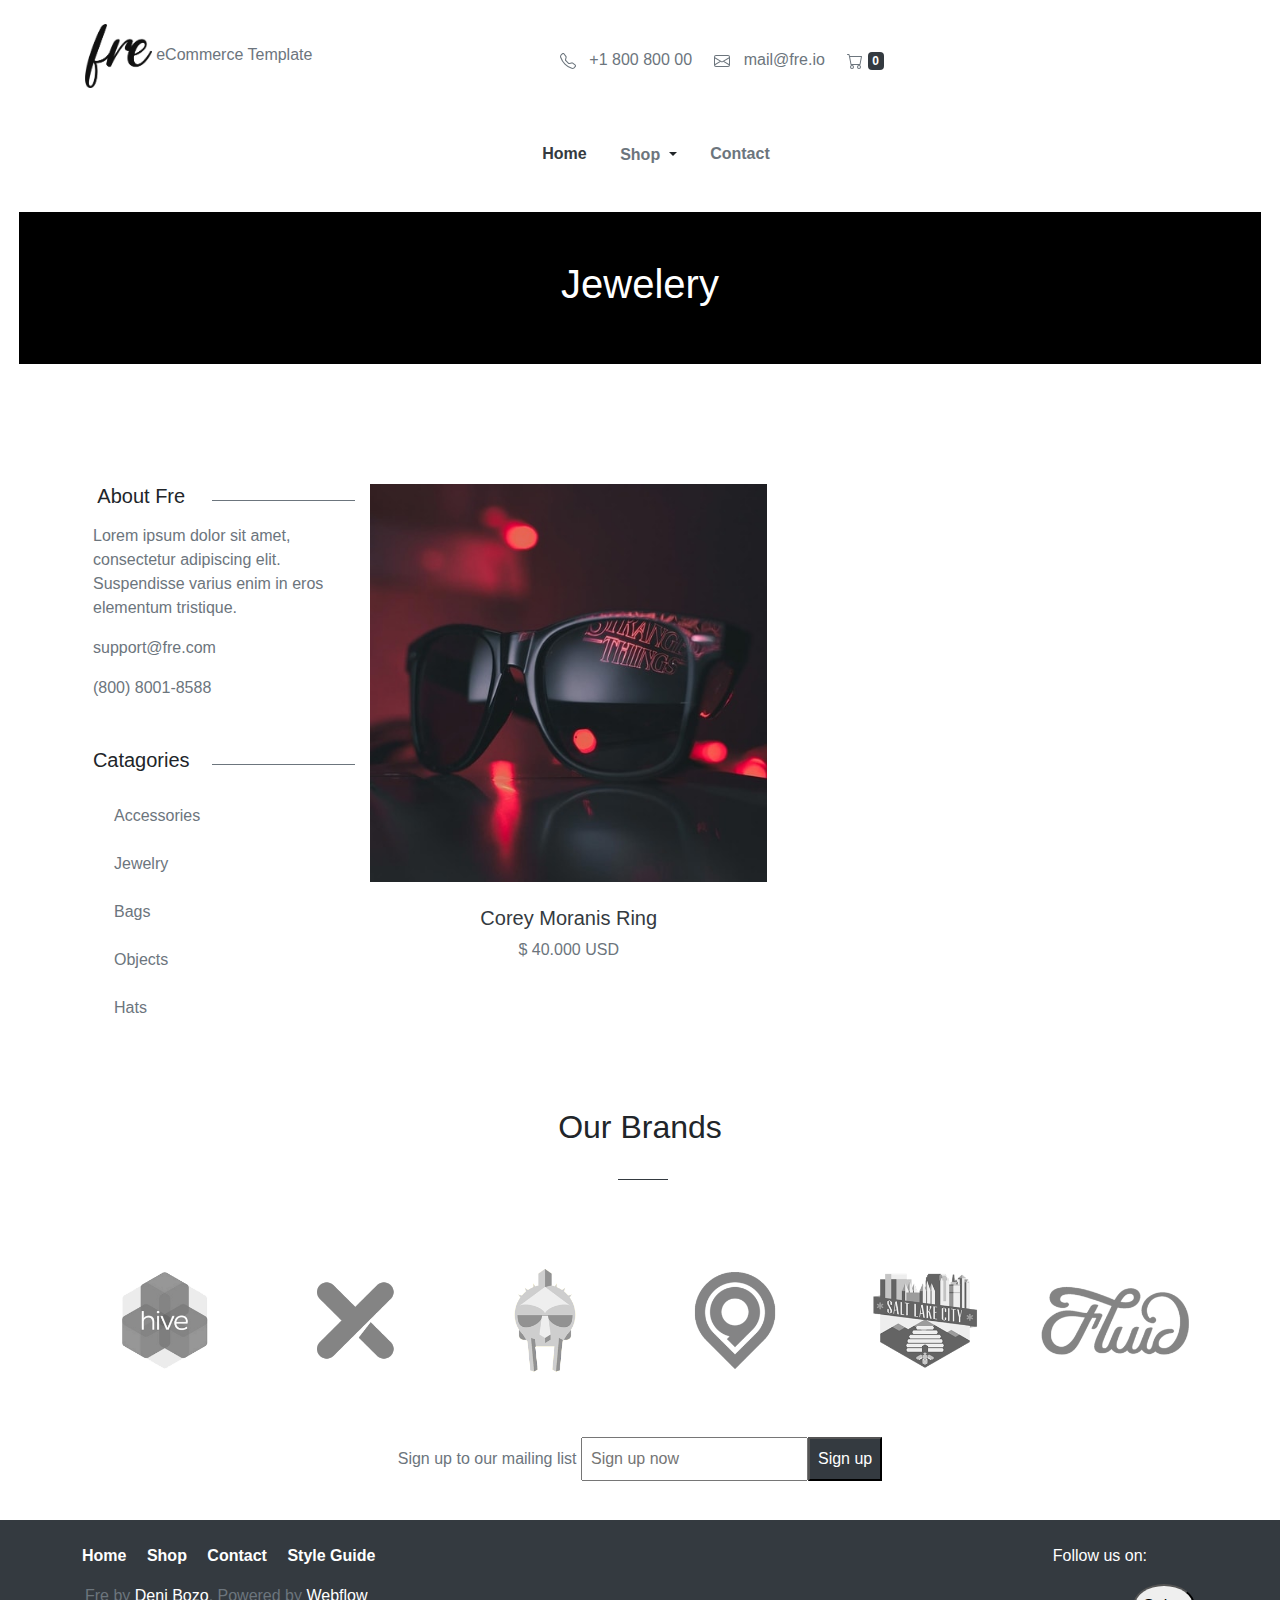
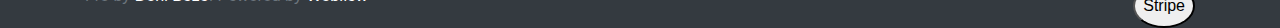
<file: jewelery.html>
<!DOCTYPE html>
<html lang="en">
<head>
    <meta charset="UTF-8">
    <meta http-equiv="X-UA-Compatible" content="IE=edge">
    <meta name="viewport" content="width=device-width, initial-scale=1.0">
    <title>eCommerce</title>
    <link rel="stylesheet" href="bootstrap-5.0.0-beta1-dist/css/bootstrap.min.css">
    <link rel="stylesheet" href="https://use.fontawesome.com/releases/v5.15.2/css/all.css" integrity="sha384-vSIIfh2YWi9wW0r9iZe7RJPrKwp6bG+s9QZMoITbCckVJqGCCRhc+ccxNcdpHuYu" crossorigin="anonymous">
    <link rel="stylesheet" href="style/index.css">
    <link rel="stylesheet" href="style/shop.css">
    <link rel="stylesheet" href="https://maxcdn.bootstrapcdn.com/bootstrap/4.0.0/css/bootstrap.min.css" integrity="sha384-Gn5384xqQ1aoWXA+058RXPxPg6fy4IWvTNh0E263XmFcJlSAwiGgFAW/dAiS6JXm" crossorigin="anonymous">
</head>
<body>
    <header>
        <div class="container pt-4">
            <div class="row">
                <div class="col-md-5">
                    <img src="images/5e95b6ecc9fce1ac7d34adbd_frelogo.png" alt="5e95b6ecc9fce1ac7d34adbd_frelogo.png">
                    <span class="text-secondary">eCommerce Template</span>
                </div>
                <div class="col-md-7 pt-4">
                    <p class="text-secondary">
                        <svg xmlns="http://www.w3.org/2000/svg" width="16" height="16" fill="currentColor" class="bi bi-telephone" viewBox="0 0 16 16">
                            <path d="M3.654 1.328a.678.678 0 0 0-1.015-.063L1.605 2.3c-.483.484-.661 1.169-.45 1.77a17.568 17.568 0 0 0 4.168 6.608 17.569 17.569 0 0 0 6.608 4.168c.601.211 1.286.033 1.77-.45l1.034-1.034a.678.678 0 0 0-.063-1.015l-2.307-1.794a.678.678 0 0 0-.58-.122l-2.19.547a1.745 1.745 0 0 1-1.657-.459L5.482 8.062a1.745 1.745 0 0 1-.46-1.657l.548-2.19a.678.678 0 0 0-.122-.58L3.654 1.328zM1.884.511a1.745 1.745 0 0 1 2.612.163L6.29 2.98c.329.423.445.974.315 1.494l-.547 2.19a.678.678 0 0 0 .178.643l2.457 2.457a.678.678 0 0 0 .644.178l2.189-.547a1.745 1.745 0 0 1 1.494.315l2.306 1.794c.829.645.905 1.87.163 2.611l-1.034 1.034c-.74.74-1.846 1.065-2.877.702a18.634 18.634 0 0 1-7.01-4.42 18.634 18.634 0 0 1-4.42-7.009c-.362-1.03-.037-2.137.703-2.877L1.885.511z"/>
                          </svg> &nbsp; <span > +1 800 800 00 </span>&nbsp; &nbsp;
                          <svg xmlns="http://www.w3.org/2000/svg" width="16" height="16" fill="currentColor" class="bi bi-envelope" viewBox="0 0 16 16">
                            <path d="M0 4a2 2 0 0 1 2-2h12a2 2 0 0 1 2 2v8a2 2 0 0 1-2 2H2a2 2 0 0 1-2-2V4zm2-1a1 1 0 0 0-1 1v.217l7 4.2 7-4.2V4a1 1 0 0 0-1-1H2zm13 2.383l-4.758 2.855L15 11.114v-5.73zm-.034 6.878L9.271 8.82 8 9.583 6.728 8.82l-5.694 3.44A1 1 0 0 0 2 13h12a1 1 0 0 0 .966-.739zM1 11.114l4.758-2.876L1 5.383v5.73z"/>
                          </svg> &nbsp; mail@fre.io &nbsp; &nbsp;
                          <svg xmlns="http://www.w3.org/2000/svg" width="16" height="16" fill="currentColor" class="bi bi-cart" viewBox="0 0 16 16">
                            <path d="M0 1.5A.5.5 0 0 1 .5 1H2a.5.5 0 0 1 .485.379L2.89 3H14.5a.5.5 0 0 1 .491.592l-1.5 8A.5.5 0 0 1 13 12H4a.5.5 0 0 1-.491-.408L2.01 3.607 1.61 2H.5a.5.5 0 0 1-.5-.5zM3.102 4l1.313 7h8.17l1.313-7H3.102zM5 12a2 2 0 1 0 0 4 2 2 0 0 0 0-4zm7 0a2 2 0 1 0 0 4 2 2 0 0 0 0-4zm-7 1a1 1 0 1 1 0 2 1 1 0 0 1 0-2zm7 0a1 1 0 1 1 0 2 1 1 0 0 1 0-2z"/>
                          </svg> <span class="badge bg-dark">0</span>
                    </p>
                </div>
            </div>
            <div class="container text-center mt-5 fw-bold">
                <nav>
                    <ul type="none">
                        <li class="d-inline mr-3"><a class="text-dark" href="index.html">Home</a></li>
                        <!-- <li class="d-inline ms-3 dropdown position-relative"><a class="text-secondary" >Shop<span>&or;</span></a>
                            <nav class="d-none text-start position-absolute ms-5 bg-white">
                                <ul type="none" class="list-group">
                                    <li><a class="text-secondary" href="shop.html">All</a></li> 
                                    <li><a class="text-secondary list-item" href="accesories.html">Accessories</a></li> 
                                    <li><a class="text-secondary list-item" href="jewelery.html">Jewelry</a></li> 
                                    <li><a class="text-secondary list-item" href="bags.html">Bags</a></li> 
                                    <li><a class="text-secondary list-item" href="objects.html">Objects</a></li> 
                                    <li><a class="text-secondary list-item" href="hats.html">Hats</a></li> 
                                </ul>
                            </nav>
                        </li> -->
                        <li class="d-inline btn-group">
                            <button type="button" class="btn border-none dropdown-toggle" data-toggle="dropdown" aria-haspopup="true" aria-expanded="false">
                              <b class="text-muted">Shop</b>
                            </button>
                            <div class="dropdown-menu dropdown-menu-right">
                              <button class="dropdown-item" type="button"><a class="text-muted" href="shop.html">All</a></button>
                              <button class="dropdown-item" type="button"><a class="text-muted" href="accesories.html">Accessories</a></button>
                              <button class="dropdown-item" type="button"><a class="text-muted" href="jewelery.html">Jewelry</a></button>
                              <button class="dropdown-item" type="button"><a class="text-muted" href="bags.html">Bags</a></button>
                              <button class="dropdown-item" type="button"><a class="text-muted" href="objects.html">Objects</a></button>
                              <button class="dropdown-item" type="button"><a class="text-muted" href="hats.html">Hats</a></button>
                            </div>
                        </li>
                        <li class="d-inline ms-3 "><a class="text-secondary" href="contact.html">Contact</a></li>
                    </ul>
                </nav>
            </div>
        </div>
    </header>
    <div class="main">
        <div class="namePage text-center text-white col-12 p-5">
            <h1>
                Jewelery
            </h1>
        </div><br><br><br><br><br>
        <div class="container text-center">
            
            <div class="row">
                <div class="col-3">
                    <div class="row">
                        <div class="col-6">
                            <h5>About Fre</h5>
                        </div>
                        <div class="col-6 mediumLine bg-secondary mt-3">
                            
                        </div>
                    </div>
                    <p class="mt-2 text-secondary text-start ms-2">
                        Lorem ipsum dolor sit amet, consectetur adipiscing elit. Suspendisse varius enim in eros elementum tristique.
                    </p>
                    <p class="text-secondary text-start ms-2">
                        support@fre.com
                    </p>
                    <p class="text-secondary text-start ms-2">
                        (800) 8001-8588
                    </p>
                    <div class="row mt-5">
                        <div class="col-6">
                            <h5>Catagories</h5>
                        </div>
                        <div class="col-6 mediumLine bg-secondary mt-3">
                            
                        </div>
                        <nav>
                            <ul type="none" class="text-start"><br>
                                <li><a class="text-secondary list-item " href="accesories.html">Accessories</a></li><br>             
                                <li><a class="text-secondary list-item " href="jewelery.html">Jewelry</a></li> <br>                   
                                <li><a class="text-secondary list-item " href="bags.html">Bags</a></li> <br>
                                <li><a class="text-secondary list-item " href="objects.html">Objects</a></li> <br>
                                <li><a class="text-secondary list-item " href="hats.html">Hats</a></li> <br>
                            </ul>
                        </nav>
                    </div>
                </div>
                <div class="col-9 gx-0">
                    <div class="row"><div class="col-6"><a href="">
                        <img src="images/5e620d7a9ca437618d078ec5_product-9-p-p-500.jpeg" alt=""><br><br>
                        
                        <h5 class="text-dark">    Corey Moranis Ring</h3>
                        <p class="text-secondary">$ 40.000   USD</p><br>
                    </a></div>
                </div>
                </div>
            </div>
            <h2 class="mt-5">
                Our Brands
            </h2><br>
            <div class="lineDiv bg-dark"></div><br><br><br>
            <div class="row">
                <div class="col-2"><img src="images/5bb76a44c2defc0758d40430_logo-21.png" alt=""></div>
                <div class="col-2"><img src="images/5bb76a44c2defc0d2bd4042e_logo-24.png" alt=""></div>
                <div class="col-2"><img src="images/5bb76a44c2defc2838d4042f_logo-22.png" alt=""></div>
                <div class="col-2"><img src="images/5bb76a44c2defc8272d40431_logo-25.png" alt=""></div>
                <div class="col-2"><img src="images/5bb76a44c2defc4700d4042c_logo-23.png" alt=""></div>
                <div class="col-2"><img src="images/5bb76a44c2defc4798d4042d_logo-26.png" alt=""></div>
            </div><br><br>
            <form class="form-group">
                <p class="text-secondary d-inline">Sign up to our mailing list</p>
                <p class="d-inline">
                    <input type="email" name="email"  placeholder="Sign up now" class="p-2"><input type="button" class="bg-dark text-white p-2" value="Sign up">
                </p>
            </form>
        </div>
    </div>
    <footer class="bg-dark"><br>
        <div class="container">
            <div class="row">
                <div class="col-6 text-start">
                    <nav class="fw-bold row">
                        <ul type="none">
                            <li class="d-inline "><a class="text-white" href="index.html">Home</a></li>
                            <li class="d-inline ms-3"><a class="text-white" href="shop.html">Shop</a></li>
                            <li class="d-inline ms-3 "><a class="text-white" href="contact.html">Contact</a></li>
                            <li class="d-inline ms-3 "><a href="styleGuide.html" class="text-white">Style Guide</a></li>
                        </ul>
                    </nav>
                    <p class="text-muted">Fre by <a href="" class="text-white">Deni Bozo</a>. Powered by <a href="" class="text-white">Webflow</a></p>
                </div>
                <div class="col-6 text-white text-end">
                    <p>
                        Follow us on: <a class="text-white mr-3" href="#"><i class="fab fa-facebook-f"></i></a><a class="text-white mr-3" href="#"><i class="fab fa-instagram"></i></a><a class="text-white mr-3" href="#"><i class="fab fa-twitter"></i></a>
                    </p>
                    <button class="rounded-circle p-2">
                        Stripe
                    </button>
                </div>
            </div>
        </div>
    </footer>
    <script src="js/main.js"></script>
</body>
</html>
</file>
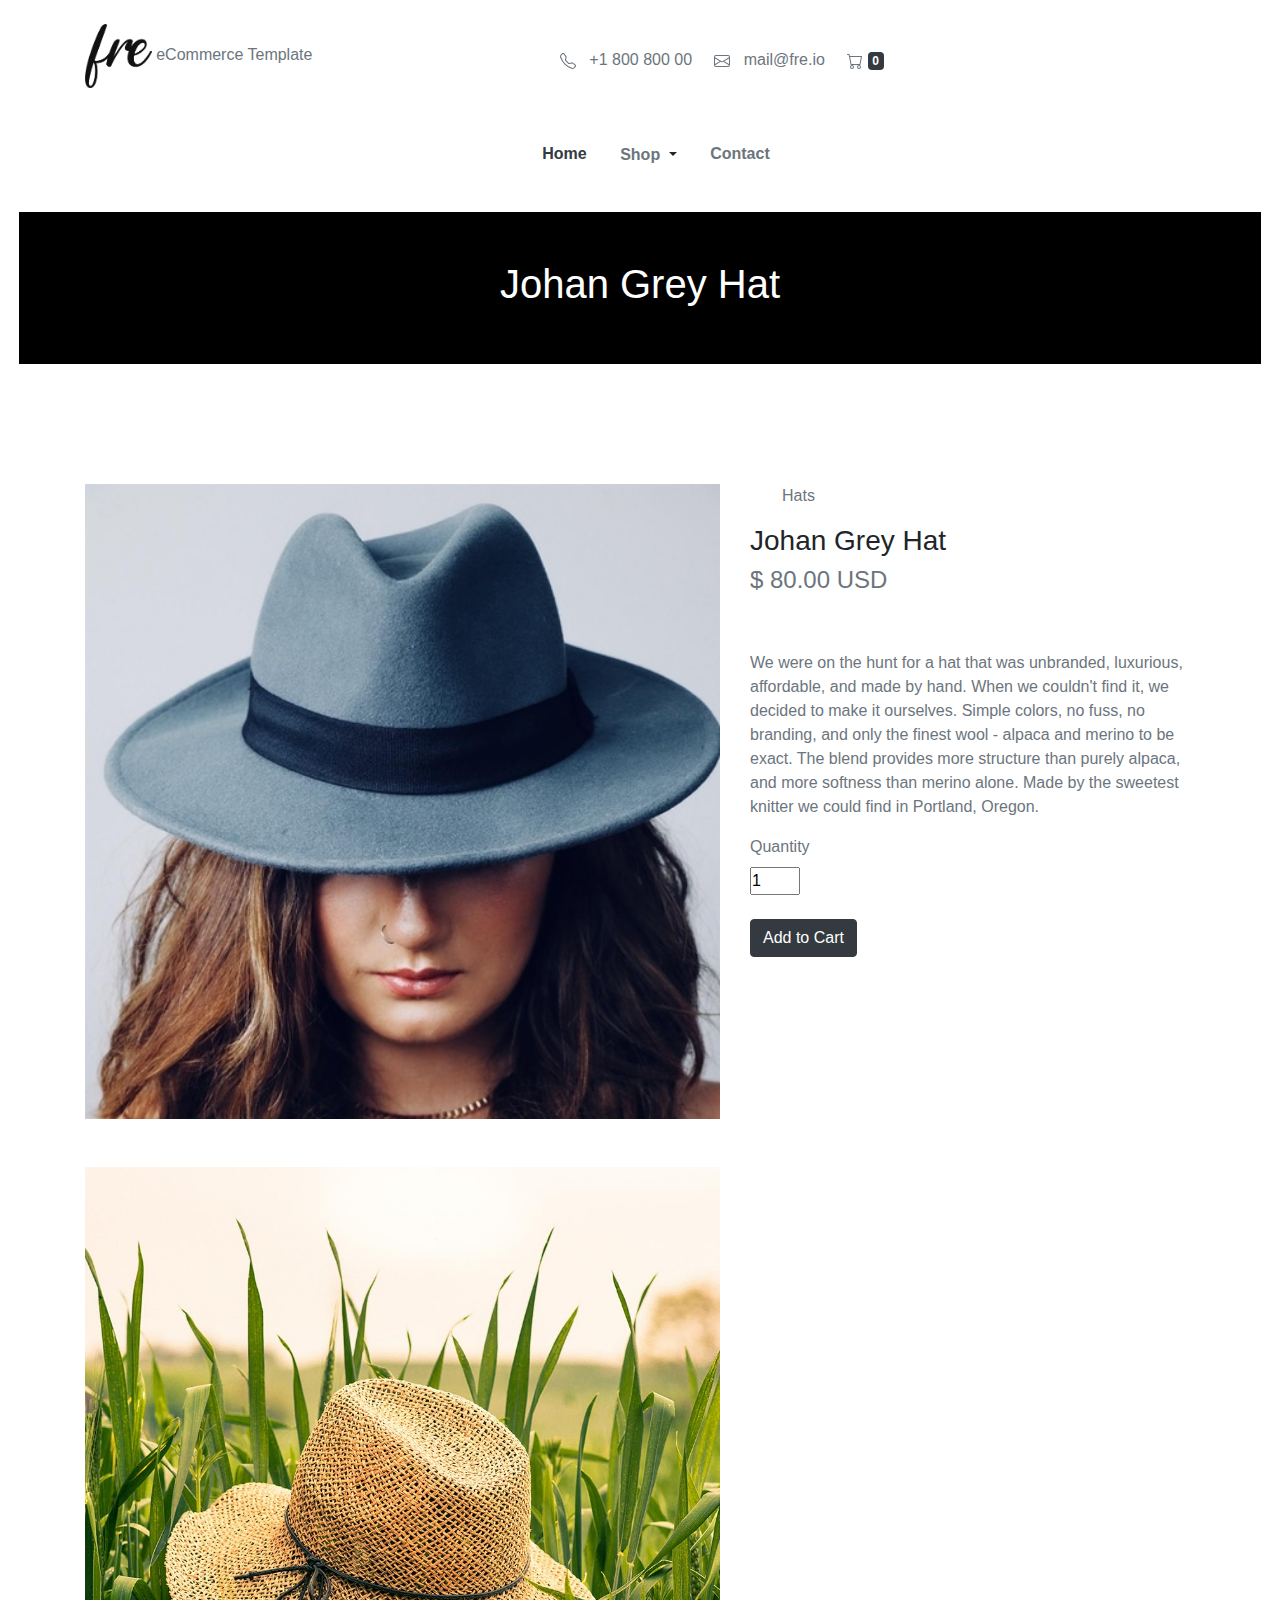
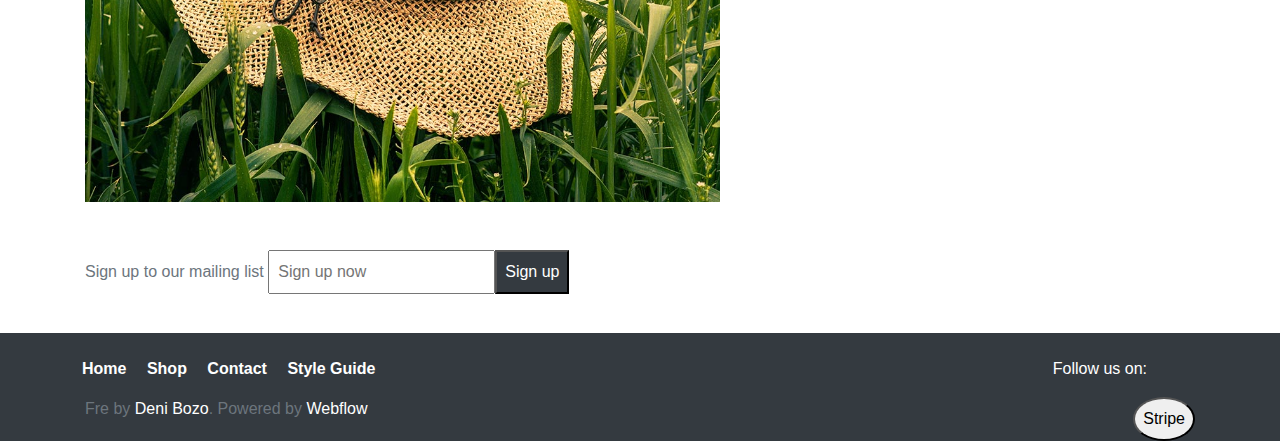
<file: johan.html>
<!DOCTYPE html>
<html lang="en">
<head>
    <meta charset="UTF-8">
    <meta http-equiv="X-UA-Compatible" content="IE=edge">
    <meta name="viewport" content="width=device-width, initial-scale=1.0">
    <title>eCommerce</title>
    <link rel="stylesheet" href="bootstrap-5.0.0-beta1-dist/css/bootstrap.min.css">
    <link rel="stylesheet" href="https://use.fontawesome.com/releases/v5.15.2/css/all.css" integrity="sha384-vSIIfh2YWi9wW0r9iZe7RJPrKwp6bG+s9QZMoITbCckVJqGCCRhc+ccxNcdpHuYu" crossorigin="anonymous">
    <link rel="stylesheet" href="style/index.css">
    <link rel="stylesheet" href="style/shop.css">
    <link rel="stylesheet" href="style/shoes.css">
    <link rel="stylesheet" href="https://maxcdn.bootstrapcdn.com/bootstrap/4.0.0/css/bootstrap.min.css" integrity="sha384-Gn5384xqQ1aoWXA+058RXPxPg6fy4IWvTNh0E263XmFcJlSAwiGgFAW/dAiS6JXm" crossorigin="anonymous">
</head>
<body>
    <header>
        <div class="container pt-4">
            <div class="row">
                <div class="col-md-5">
                    <img src="images/5e95b6ecc9fce1ac7d34adbd_frelogo.png" alt="5e95b6ecc9fce1ac7d34adbd_frelogo.png">
                    <span class="text-secondary">eCommerce Template</span>
                </div>
                <div class="col-md-7 pt-4">
                    <p class="text-secondary">
                        <svg xmlns="http://www.w3.org/2000/svg" width="16" height="16" fill="currentColor" class="bi bi-telephone" viewBox="0 0 16 16">
                            <path d="M3.654 1.328a.678.678 0 0 0-1.015-.063L1.605 2.3c-.483.484-.661 1.169-.45 1.77a17.568 17.568 0 0 0 4.168 6.608 17.569 17.569 0 0 0 6.608 4.168c.601.211 1.286.033 1.77-.45l1.034-1.034a.678.678 0 0 0-.063-1.015l-2.307-1.794a.678.678 0 0 0-.58-.122l-2.19.547a1.745 1.745 0 0 1-1.657-.459L5.482 8.062a1.745 1.745 0 0 1-.46-1.657l.548-2.19a.678.678 0 0 0-.122-.58L3.654 1.328zM1.884.511a1.745 1.745 0 0 1 2.612.163L6.29 2.98c.329.423.445.974.315 1.494l-.547 2.19a.678.678 0 0 0 .178.643l2.457 2.457a.678.678 0 0 0 .644.178l2.189-.547a1.745 1.745 0 0 1 1.494.315l2.306 1.794c.829.645.905 1.87.163 2.611l-1.034 1.034c-.74.74-1.846 1.065-2.877.702a18.634 18.634 0 0 1-7.01-4.42 18.634 18.634 0 0 1-4.42-7.009c-.362-1.03-.037-2.137.703-2.877L1.885.511z"/>
                          </svg> &nbsp; <span > +1 800 800 00 </span>&nbsp; &nbsp;
                          <svg xmlns="http://www.w3.org/2000/svg" width="16" height="16" fill="currentColor" class="bi bi-envelope" viewBox="0 0 16 16">
                            <path d="M0 4a2 2 0 0 1 2-2h12a2 2 0 0 1 2 2v8a2 2 0 0 1-2 2H2a2 2 0 0 1-2-2V4zm2-1a1 1 0 0 0-1 1v.217l7 4.2 7-4.2V4a1 1 0 0 0-1-1H2zm13 2.383l-4.758 2.855L15 11.114v-5.73zm-.034 6.878L9.271 8.82 8 9.583 6.728 8.82l-5.694 3.44A1 1 0 0 0 2 13h12a1 1 0 0 0 .966-.739zM1 11.114l4.758-2.876L1 5.383v5.73z"/>
                          </svg> &nbsp; mail@fre.io &nbsp; &nbsp;
                          <svg xmlns="http://www.w3.org/2000/svg" width="16" height="16" fill="currentColor" class="bi bi-cart" viewBox="0 0 16 16">
                            <path d="M0 1.5A.5.5 0 0 1 .5 1H2a.5.5 0 0 1 .485.379L2.89 3H14.5a.5.5 0 0 1 .491.592l-1.5 8A.5.5 0 0 1 13 12H4a.5.5 0 0 1-.491-.408L2.01 3.607 1.61 2H.5a.5.5 0 0 1-.5-.5zM3.102 4l1.313 7h8.17l1.313-7H3.102zM5 12a2 2 0 1 0 0 4 2 2 0 0 0 0-4zm7 0a2 2 0 1 0 0 4 2 2 0 0 0 0-4zm-7 1a1 1 0 1 1 0 2 1 1 0 0 1 0-2zm7 0a1 1 0 1 1 0 2 1 1 0 0 1 0-2z"/>
                          </svg> <span class="badge bg-dark" id="counter">0</span>
                    </p>
                </div>
            </div>
            <div class="container text-center mt-5 fw-bold">
                <nav>
                    <ul type="none">
                        <li class="d-inline mr-3"><a class="text-dark" href="index.html">Home</a></li>
                        <!-- <li class="d-inline ms-3 dropdown position-relative"><a class="text-secondary" >Shop<span>&or;</span></a>
                            <nav class="d-none text-start position-absolute ms-5 bg-white">
                                <ul type="none" class="list-group">
                                    <li><a class="text-secondary" href="shop.html">All</a></li> 
                                    <li><a class="text-secondary list-item" href="accesories.html">Accessories</a></li> 
                                    <li><a class="text-secondary list-item" href="jewelery.html">Jewelry</a></li> 
                                    <li><a class="text-secondary list-item" href="bags.html">Bags</a></li> 
                                    <li><a class="text-secondary list-item" href="objects.html">Objects</a></li> 
                                    <li><a class="text-secondary list-item" href="hats.html">Hats</a></li> 
                                </ul>
                            </nav>
                        </li> -->
                        <li class="d-inline btn-group">
                            <button type="button" class="btn border-none dropdown-toggle" data-toggle="dropdown" aria-haspopup="true" aria-expanded="false">
                              <b class="text-muted">Shop</b>
                            </button>
                            <div class="dropdown-menu dropdown-menu-right">
                              <button class="dropdown-item" type="button"><a class="text-muted" href="shop.html">All</a></button>
                              <button class="dropdown-item" type="button"><a class="text-muted" href="accesories.html">Accessories</a></button>
                              <button class="dropdown-item" type="button"><a class="text-muted" href="jewelery.html">Jewelry</a></button>
                              <button class="dropdown-item" type="button"><a class="text-muted" href="bags.html">Bags</a></button>
                              <button class="dropdown-item" type="button"><a class="text-muted" href="objects.html">Objects</a></button>
                              <button class="dropdown-item" type="button"><a class="text-muted" href="hats.html">Hats</a></button>
                            </div>
                        </li>
                        <li class="d-inline ms-3 "><a class="text-secondary" href="contact.html">Contact</a></li>
                    </ul>
                </nav>
            </div>
        </div>
    </header>
    <div class="main">
        <div class="namePage text-center text-white col-12 p-5">
            <h1>
                Johan Grey Hat
            </h1>
        </div><br><br><br><br><br>
        <div class="container text-start">
            <div class="row">
                <div class="col-7">
                    <img src="images/5e620d95dbb4cf4cec74ea94_hat-1-p-500.jpeg" alt=""><br><br><br>
                    <img src="images/5e620d999ca437308d078f8c_product-10-w.jpg" alt="">
                </div>
                <div class="col-5">
                    <nav>
                        <ul type="none" class="text-secondary text-start">
                            <li><a class="text-secondary" href="hats.html">Hats</a></li>
                        </ul>
                    </nav>
                    <h3>
                        Johan Grey Hat
                    </h3>
                    <p class="h4 text-secondary">
                        $ 80.00 USD
                    </p><br><br>
                    <p class="text-secondary">
                        We were on the hunt for a hat that was unbranded, luxurious, affordable, and made by hand. When we couldn't find it, we decided to make it ourselves. Simple colors, no fuss, no branding, and only the finest wool - alpaca and merino to be exact. The blend provides more structure than purely alpaca, and more softness than merino alone. Made by the sweetest knitter we could find in Portland, Oregon.
                    <form>
                        <label class="text-secondary" for="quantity">Quantity</label><br>
                        <input type="number" value="1" class="numberType" id="numberOfProduct"><br><br>
                        <input type="button" value="Add to Cart" class="btn btn-dark" id="adder">
                    </form>
                </div>
            </div>
            
           <br><br>
            <form class="form-group">
                <p class="text-secondary d-inline">Sign up to our mailing list</p>
                <p class="d-inline">
                    <input type="email" name="email"  placeholder="Sign up now" class="p-2"><input type="button" class="bg-dark text-white p-2" value="Sign up">
                </p>
            </form>
        </div>
    </div>
    <footer class="bg-dark"><br>
        <div class="container">
            
            <div class="row">
                <div class="col-6 text-start">
                    <nav class="fw-bold row">
                        <ul type="none">
                            <li class="d-inline "><a class="text-white" href="index.html">Home</a></li>
                            <li class="d-inline ms-3"><a class="text-white" href="shop.html">Shop</a></li>
                            <li class="d-inline ms-3 "><a class="text-white" href="contact.html">Contact</a></li>
                            <li class="d-inline ms-3 "><a href="styleGuide.html" class="text-white">Style Guide</a></li>
                        </ul>
                    </nav>
                    <p class="text-muted">Fre by <a href="" class="text-white">Deni Bozo</a>. Powered by <a href="" class="text-white">Webflow</a></p>
                </div>
                <div class="col-6 text-white text-end">
                    <p>
                        Follow us on: <a class="text-white mr-3" href="#"><i class="fab fa-facebook-f"></i></a><a class="text-white mr-3" href="#"><i class="fab fa-instagram"></i></a><a class="text-white mr-3" href="#"><i class="fab fa-twitter"></i></a>
                    </p>
                    <button class="rounded-circle p-2">
                        Stripe
                    </button>
                </div>
            </div>
        </div>
    </footer>
    <script src="js/main.js"></script>
    <script src="js/shop.js"></script>
</body>
</html>
</file>
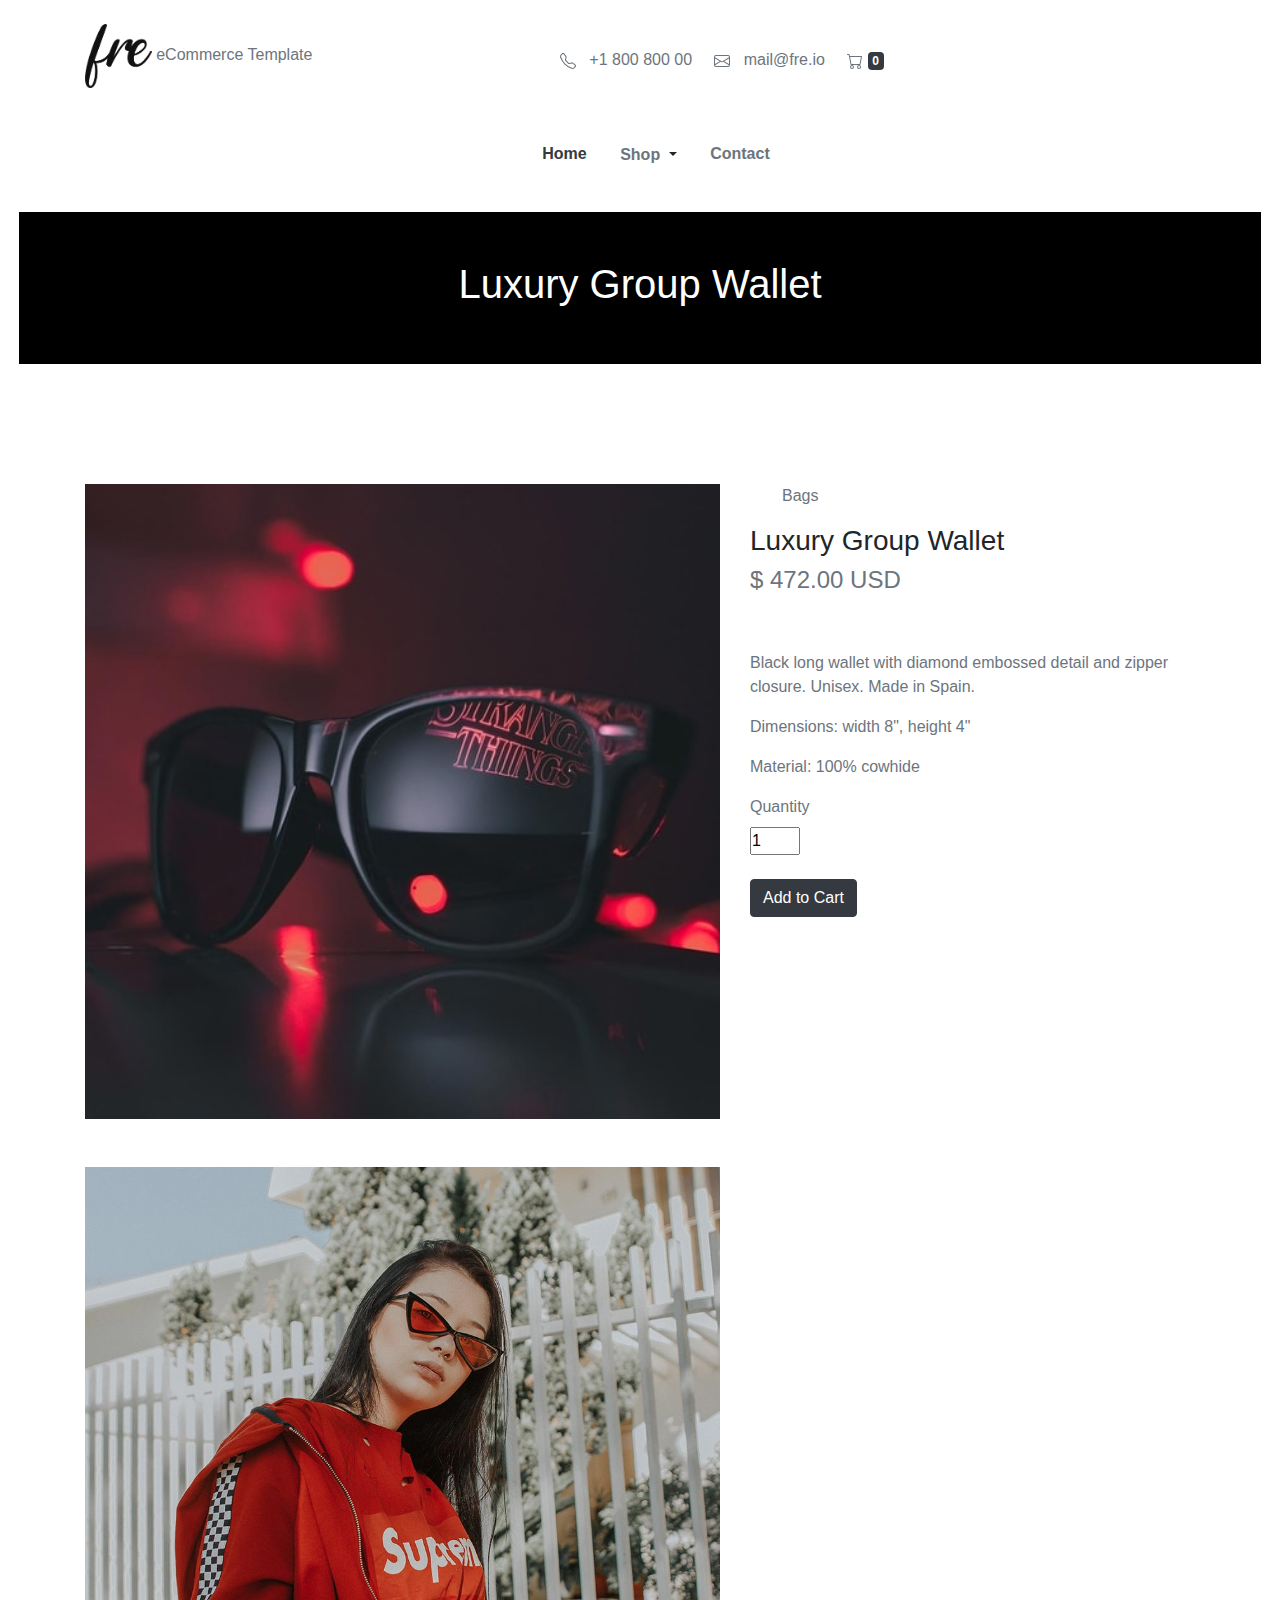
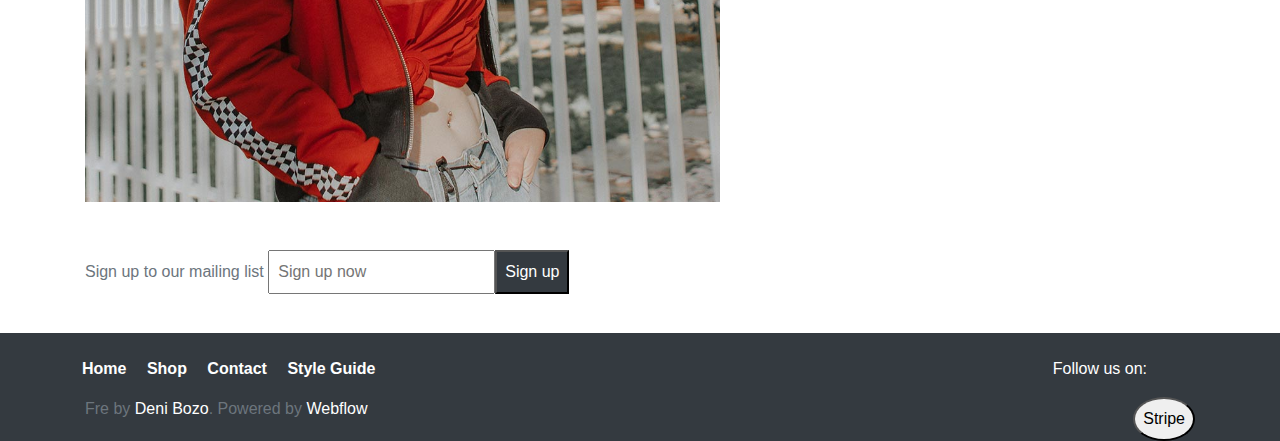
<file: luxury.html>
<!DOCTYPE html>
<html lang="en">
<head>
    <meta charset="UTF-8">
    <meta http-equiv="X-UA-Compatible" content="IE=edge">
    <meta name="viewport" content="width=device-width, initial-scale=1.0">
    <title>eCommerce</title>
    <link rel="stylesheet" href="bootstrap-5.0.0-beta1-dist/css/bootstrap.min.css">
    <link rel="stylesheet" href="https://use.fontawesome.com/releases/v5.15.2/css/all.css" integrity="sha384-vSIIfh2YWi9wW0r9iZe7RJPrKwp6bG+s9QZMoITbCckVJqGCCRhc+ccxNcdpHuYu" crossorigin="anonymous">
    <link rel="stylesheet" href="style/index.css">
    <link rel="stylesheet" href="style/shop.css">
    <link rel="stylesheet" href="style/shoes.css">
    <link rel="stylesheet" href="https://maxcdn.bootstrapcdn.com/bootstrap/4.0.0/css/bootstrap.min.css" integrity="sha384-Gn5384xqQ1aoWXA+058RXPxPg6fy4IWvTNh0E263XmFcJlSAwiGgFAW/dAiS6JXm" crossorigin="anonymous">
</head>
<body>
    <header>
        <div class="container pt-4">
            <div class="row">
                <div class="col-md-5">
                    <img src="images/5e95b6ecc9fce1ac7d34adbd_frelogo.png" alt="5e95b6ecc9fce1ac7d34adbd_frelogo.png">
                    <span class="text-secondary">eCommerce Template</span>
                </div>
                <div class="col-md-7 pt-4">
                    <p class="text-secondary">
                        <svg xmlns="http://www.w3.org/2000/svg" width="16" height="16" fill="currentColor" class="bi bi-telephone" viewBox="0 0 16 16">
                            <path d="M3.654 1.328a.678.678 0 0 0-1.015-.063L1.605 2.3c-.483.484-.661 1.169-.45 1.77a17.568 17.568 0 0 0 4.168 6.608 17.569 17.569 0 0 0 6.608 4.168c.601.211 1.286.033 1.77-.45l1.034-1.034a.678.678 0 0 0-.063-1.015l-2.307-1.794a.678.678 0 0 0-.58-.122l-2.19.547a1.745 1.745 0 0 1-1.657-.459L5.482 8.062a1.745 1.745 0 0 1-.46-1.657l.548-2.19a.678.678 0 0 0-.122-.58L3.654 1.328zM1.884.511a1.745 1.745 0 0 1 2.612.163L6.29 2.98c.329.423.445.974.315 1.494l-.547 2.19a.678.678 0 0 0 .178.643l2.457 2.457a.678.678 0 0 0 .644.178l2.189-.547a1.745 1.745 0 0 1 1.494.315l2.306 1.794c.829.645.905 1.87.163 2.611l-1.034 1.034c-.74.74-1.846 1.065-2.877.702a18.634 18.634 0 0 1-7.01-4.42 18.634 18.634 0 0 1-4.42-7.009c-.362-1.03-.037-2.137.703-2.877L1.885.511z"/>
                          </svg> &nbsp; <span > +1 800 800 00 </span>&nbsp; &nbsp;
                          <svg xmlns="http://www.w3.org/2000/svg" width="16" height="16" fill="currentColor" class="bi bi-envelope" viewBox="0 0 16 16">
                            <path d="M0 4a2 2 0 0 1 2-2h12a2 2 0 0 1 2 2v8a2 2 0 0 1-2 2H2a2 2 0 0 1-2-2V4zm2-1a1 1 0 0 0-1 1v.217l7 4.2 7-4.2V4a1 1 0 0 0-1-1H2zm13 2.383l-4.758 2.855L15 11.114v-5.73zm-.034 6.878L9.271 8.82 8 9.583 6.728 8.82l-5.694 3.44A1 1 0 0 0 2 13h12a1 1 0 0 0 .966-.739zM1 11.114l4.758-2.876L1 5.383v5.73z"/>
                          </svg> &nbsp; mail@fre.io &nbsp; &nbsp;
                          <svg xmlns="http://www.w3.org/2000/svg" width="16" height="16" fill="currentColor" class="bi bi-cart" viewBox="0 0 16 16">
                            <path d="M0 1.5A.5.5 0 0 1 .5 1H2a.5.5 0 0 1 .485.379L2.89 3H14.5a.5.5 0 0 1 .491.592l-1.5 8A.5.5 0 0 1 13 12H4a.5.5 0 0 1-.491-.408L2.01 3.607 1.61 2H.5a.5.5 0 0 1-.5-.5zM3.102 4l1.313 7h8.17l1.313-7H3.102zM5 12a2 2 0 1 0 0 4 2 2 0 0 0 0-4zm7 0a2 2 0 1 0 0 4 2 2 0 0 0 0-4zm-7 1a1 1 0 1 1 0 2 1 1 0 0 1 0-2zm7 0a1 1 0 1 1 0 2 1 1 0 0 1 0-2z"/>
                          </svg> <span class="badge bg-dark" id="counter">0</span>
                    </p>
                </div>
            </div>
            <div class="container text-center mt-5 fw-bold">
                <nav>
                    <ul type="none">
                        <li class="d-inline mr-3"><a class="text-dark" href="index.html">Home</a></li>
                        <!-- <li class="d-inline ms-3 dropdown position-relative"><a class="text-secondary" >Shop<span>&or;</span></a>
                            <nav class="d-none text-start position-absolute ms-5 bg-white">
                                <ul type="none" class="list-group">
                                    <li><a class="text-secondary" href="shop.html">All</a></li> 
                                    <li><a class="text-secondary list-item" href="accesories.html">Accessories</a></li> 
                                    <li><a class="text-secondary list-item" href="jewelery.html">Jewelry</a></li> 
                                    <li><a class="text-secondary list-item" href="bags.html">Bags</a></li> 
                                    <li><a class="text-secondary list-item" href="objects.html">Objects</a></li> 
                                    <li><a class="text-secondary list-item" href="hats.html">Hats</a></li> 
                                </ul>
                            </nav>
                        </li> -->
                        <li class="d-inline btn-group">
                            <button type="button" class="btn border-none dropdown-toggle" data-toggle="dropdown" aria-haspopup="true" aria-expanded="false">
                              <b class="text-muted">Shop</b>
                            </button>
                            <div class="dropdown-menu dropdown-menu-right">
                              <button class="dropdown-item" type="button"><a class="text-muted" href="shop.html">All</a></button>
                              <button class="dropdown-item" type="button"><a class="text-muted" href="accesories.html">Accessories</a></button>
                              <button class="dropdown-item" type="button"><a class="text-muted" href="jewelery.html">Jewelry</a></button>
                              <button class="dropdown-item" type="button"><a class="text-muted" href="bags.html">Bags</a></button>
                              <button class="dropdown-item" type="button"><a class="text-muted" href="objects.html">Objects</a></button>
                              <button class="dropdown-item" type="button"><a class="text-muted" href="hats.html">Hats</a></button>
                            </div>
                        </li>
                        <li class="d-inline ms-3 "><a class="text-secondary" href="contact.html">Contact</a></li>
                    </ul>
                </nav>
            </div>
        </div>
    </header>
    <div class="main">
        <div class="namePage text-center text-white col-12 p-5">
            <h1>
                Luxury Group Wallet
            </h1>
        </div><br><br><br><br><br>
        <div class="container text-start">
            <div class="row">
                <div class="col-7">
                    <img src="images/5e620d7a9ca437618d078ec5_product-9-p-p-500.jpeg" alt=""><br><br><br>
                    <img src="images/5e620d847b1e834f2bd31961_product-9-w.jpg" alt="">
                </div>
                <div class="col-5">
                    <nav>
                        <ul type="none" class="text-secondary text-start">
                            <li><a class="text-secondary" href="bags.html">Bags</a></li>
                        </ul>
                    </nav>
                    <h3>
                        Luxury Group Wallet
                    </h3>
                    <p class="h4 text-secondary">
                        $ 472.00 USD
                    </p><br><br>
                    <p class="text-secondary">
                        Black long wallet with diamond embossed detail and zipper closure. Unisex. Made in Spain.
                    </p>
                    <p class="text-secondary">
                        Dimensions: width 8", height 4"
                    <p class="text-secondary">
                        Material: 100% cowhide
                    </p>
                    <form>
                        <label class="text-secondary" for="quantity">Quantity</label><br>
                        <input type="number" value="1" class="numberType" id="numberOfProduct"><br><br>
                        <input type="button" value="Add to Cart" class="btn btn-dark" id="adder">
                    </form>
                </div>
            </div>
            
           <br><br>
            <form class="form-group">
                <p class="text-secondary d-inline">Sign up to our mailing list</p>
                <p class="d-inline">
                    <input type="email" name="email"  placeholder="Sign up now" class="p-2"><input type="button" class="bg-dark text-white p-2" value="Sign up">
                </p>
            </form>
        </div>
    </div>
    <footer class="bg-dark"><br>
        <div class="container">
            <div class="row">
                <div class="col-6 text-start">
                    <nav class="fw-bold row">
                        <ul type="none">
                            <li class="d-inline "><a class="text-white" href="index.html">Home</a></li>
                            <li class="d-inline ms-3"><a class="text-white" href="shop.html">Shop</a></li>
                            <li class="d-inline ms-3 "><a class="text-white" href="contact.html">Contact</a></li>
                            <li class="d-inline ms-3 "><a href="styleGuide.html" class="text-white">Style Guide</a></li>
                        </ul>
                    </nav>
                    <p class="text-muted">Fre by <a href="" class="text-white">Deni Bozo</a>. Powered by <a href="" class="text-white">Webflow</a></p>
                </div>
                <div class="col-6 text-white text-end">
                    <p>
                        Follow us on: <a class="text-white mr-3" href="#"><i class="fab fa-facebook-f"></i></a><a class="text-white mr-3" href="#"><i class="fab fa-instagram"></i></a><a class="text-white mr-3" href="#"><i class="fab fa-twitter"></i></a>
                    </p>
                    <button class="rounded-circle p-2">
                        Stripe
                    </button>
                </div>
            </div>
        </div>
    </footer>
    <script src="js/main.js"></script>
    <script src="js/shop.js"></script>
</body>
</html>
</file>
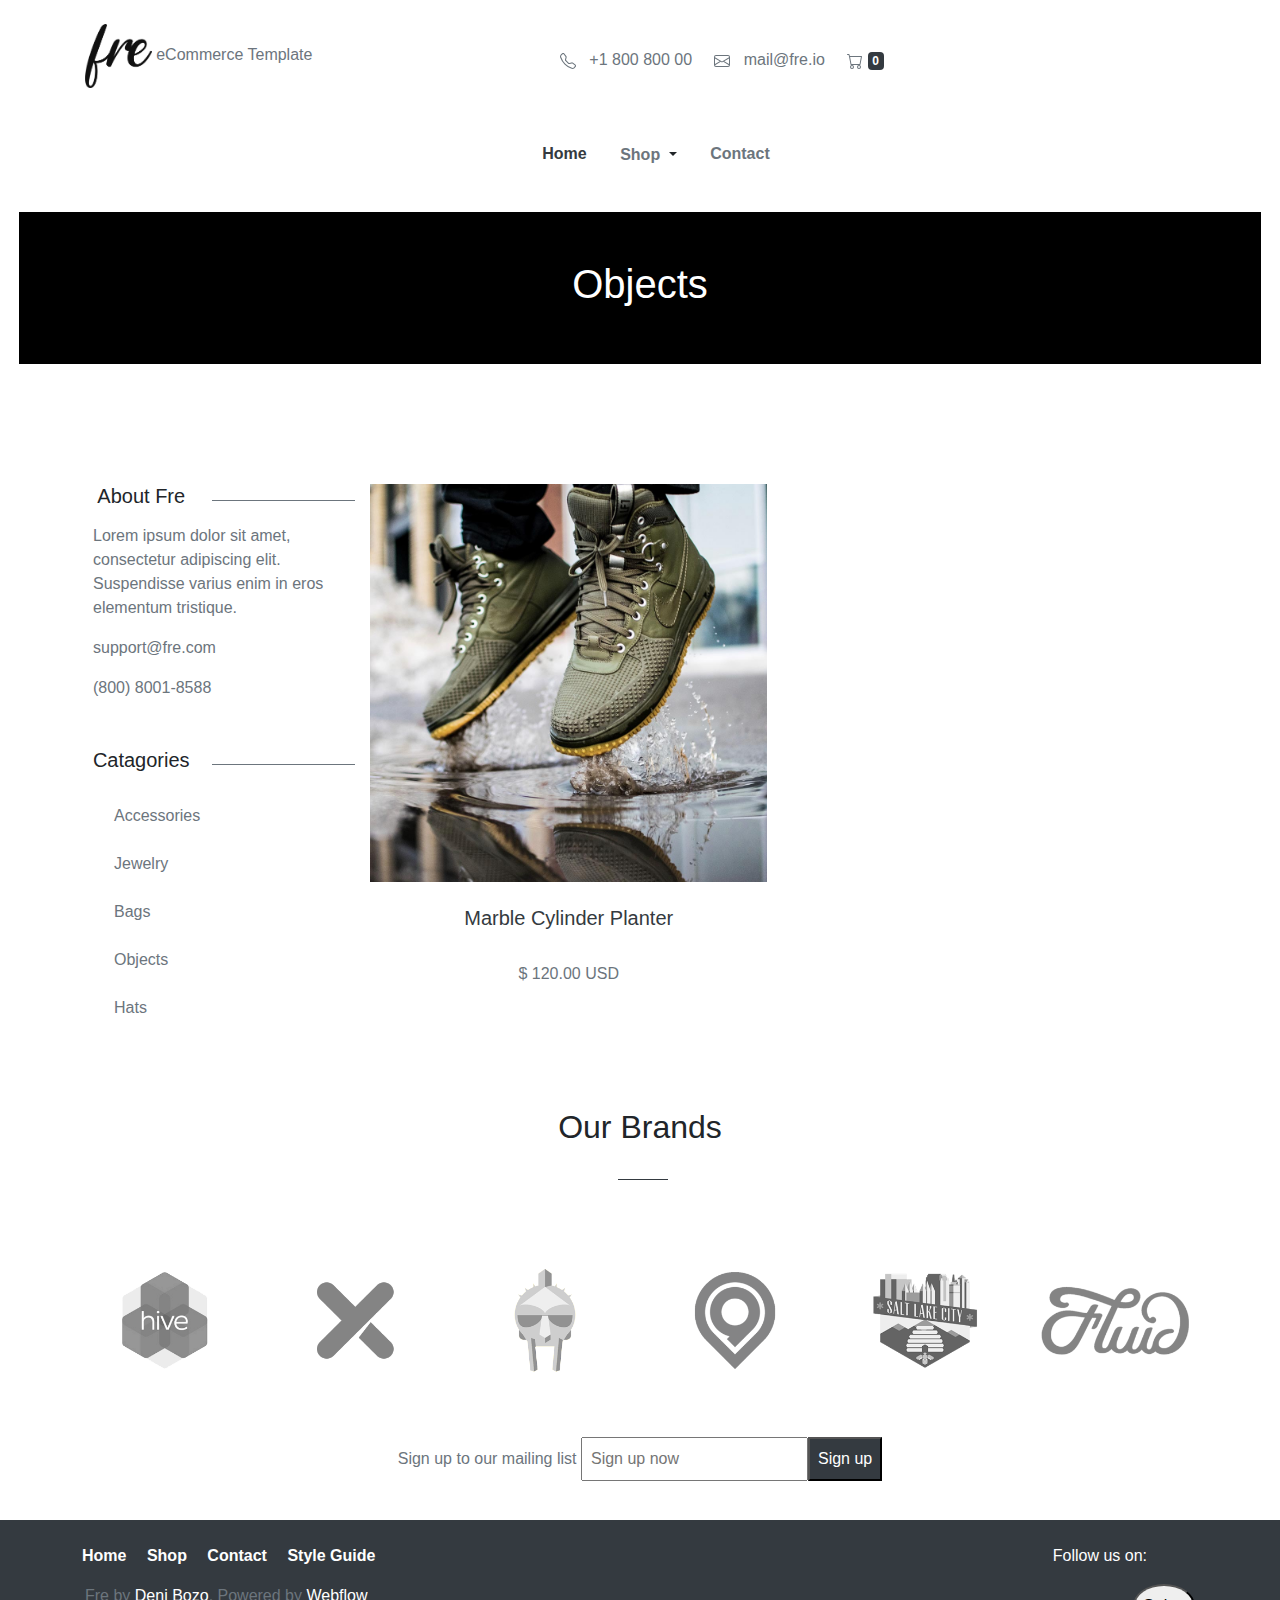
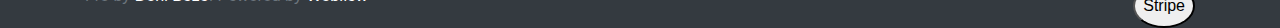
<file: objects.html>
<!DOCTYPE html>
<html lang="en">
<head>
    <meta charset="UTF-8">
    <meta http-equiv="X-UA-Compatible" content="IE=edge">
    <meta name="viewport" content="width=device-width, initial-scale=1.0">
    <title>eCommerce</title>
    <link rel="stylesheet" href="bootstrap-5.0.0-beta1-dist/css/bootstrap.min.css">
    <link rel="stylesheet" href="https://use.fontawesome.com/releases/v5.15.2/css/all.css" integrity="sha384-vSIIfh2YWi9wW0r9iZe7RJPrKwp6bG+s9QZMoITbCckVJqGCCRhc+ccxNcdpHuYu" crossorigin="anonymous">
    <link rel="stylesheet" href="style/index.css">
    <link rel="stylesheet" href="style/shop.css">
    <link rel="stylesheet" href="https://maxcdn.bootstrapcdn.com/bootstrap/4.0.0/css/bootstrap.min.css" integrity="sha384-Gn5384xqQ1aoWXA+058RXPxPg6fy4IWvTNh0E263XmFcJlSAwiGgFAW/dAiS6JXm" crossorigin="anonymous">
</head>
<body>
    <header>
        <div class="container pt-4">
            <div class="row">
                <div class="col-md-5">
                    <img src="images/5e95b6ecc9fce1ac7d34adbd_frelogo.png" alt="5e95b6ecc9fce1ac7d34adbd_frelogo.png">
                    <span class="text-secondary">eCommerce Template</span>
                </div>
                <div class="col-md-7 pt-4">
                    <p class="text-secondary">
                        <svg xmlns="http://www.w3.org/2000/svg" width="16" height="16" fill="currentColor" class="bi bi-telephone" viewBox="0 0 16 16">
                            <path d="M3.654 1.328a.678.678 0 0 0-1.015-.063L1.605 2.3c-.483.484-.661 1.169-.45 1.77a17.568 17.568 0 0 0 4.168 6.608 17.569 17.569 0 0 0 6.608 4.168c.601.211 1.286.033 1.77-.45l1.034-1.034a.678.678 0 0 0-.063-1.015l-2.307-1.794a.678.678 0 0 0-.58-.122l-2.19.547a1.745 1.745 0 0 1-1.657-.459L5.482 8.062a1.745 1.745 0 0 1-.46-1.657l.548-2.19a.678.678 0 0 0-.122-.58L3.654 1.328zM1.884.511a1.745 1.745 0 0 1 2.612.163L6.29 2.98c.329.423.445.974.315 1.494l-.547 2.19a.678.678 0 0 0 .178.643l2.457 2.457a.678.678 0 0 0 .644.178l2.189-.547a1.745 1.745 0 0 1 1.494.315l2.306 1.794c.829.645.905 1.87.163 2.611l-1.034 1.034c-.74.74-1.846 1.065-2.877.702a18.634 18.634 0 0 1-7.01-4.42 18.634 18.634 0 0 1-4.42-7.009c-.362-1.03-.037-2.137.703-2.877L1.885.511z"/>
                          </svg> &nbsp; <span > +1 800 800 00 </span>&nbsp; &nbsp;
                          <svg xmlns="http://www.w3.org/2000/svg" width="16" height="16" fill="currentColor" class="bi bi-envelope" viewBox="0 0 16 16">
                            <path d="M0 4a2 2 0 0 1 2-2h12a2 2 0 0 1 2 2v8a2 2 0 0 1-2 2H2a2 2 0 0 1-2-2V4zm2-1a1 1 0 0 0-1 1v.217l7 4.2 7-4.2V4a1 1 0 0 0-1-1H2zm13 2.383l-4.758 2.855L15 11.114v-5.73zm-.034 6.878L9.271 8.82 8 9.583 6.728 8.82l-5.694 3.44A1 1 0 0 0 2 13h12a1 1 0 0 0 .966-.739zM1 11.114l4.758-2.876L1 5.383v5.73z"/>
                          </svg> &nbsp; mail@fre.io &nbsp; &nbsp;
                          <svg xmlns="http://www.w3.org/2000/svg" width="16" height="16" fill="currentColor" class="bi bi-cart" viewBox="0 0 16 16">
                            <path d="M0 1.5A.5.5 0 0 1 .5 1H2a.5.5 0 0 1 .485.379L2.89 3H14.5a.5.5 0 0 1 .491.592l-1.5 8A.5.5 0 0 1 13 12H4a.5.5 0 0 1-.491-.408L2.01 3.607 1.61 2H.5a.5.5 0 0 1-.5-.5zM3.102 4l1.313 7h8.17l1.313-7H3.102zM5 12a2 2 0 1 0 0 4 2 2 0 0 0 0-4zm7 0a2 2 0 1 0 0 4 2 2 0 0 0 0-4zm-7 1a1 1 0 1 1 0 2 1 1 0 0 1 0-2zm7 0a1 1 0 1 1 0 2 1 1 0 0 1 0-2z"/>
                          </svg> <span class="badge bg-dark">0</span>
                    </p>
                </div>
            </div>
            <div class="container text-center mt-5 fw-bold">
                <nav>
                    <ul type="none">
                        <li class="d-inline mr-3"><a class="text-dark" href="index.html">Home</a></li>
                        <!-- <li class="d-inline ms-3 dropdown position-relative"><a class="text-secondary" >Shop<span>&or;</span></a>
                            <nav class="d-none text-start position-absolute ms-5 bg-white">
                                <ul type="none" class="list-group">
                                    <li><a class="text-secondary" href="shop.html">All</a></li> 
                                    <li><a class="text-secondary list-item" href="accesories.html">Accessories</a></li> 
                                    <li><a class="text-secondary list-item" href="jewelery.html">Jewelry</a></li> 
                                    <li><a class="text-secondary list-item" href="bags.html">Bags</a></li> 
                                    <li><a class="text-secondary list-item" href="objects.html">Objects</a></li> 
                                    <li><a class="text-secondary list-item" href="hats.html">Hats</a></li> 
                                </ul>
                            </nav>
                        </li> -->
                        <li class="d-inline btn-group">
                            <button type="button" class="btn border-none dropdown-toggle" data-toggle="dropdown" aria-haspopup="true" aria-expanded="false">
                              <b class="text-muted">Shop</b>
                            </button>
                            <div class="dropdown-menu dropdown-menu-right">
                              <button class="dropdown-item" type="button"><a class="text-muted" href="shop.html">All</a></button>
                              <button class="dropdown-item" type="button"><a class="text-muted" href="accesories.html">Accessories</a></button>
                              <button class="dropdown-item" type="button"><a class="text-muted" href="jewelery.html">Jewelry</a></button>
                              <button class="dropdown-item" type="button"><a class="text-muted" href="bags.html">Bags</a></button>
                              <button class="dropdown-item" type="button"><a class="text-muted" href="objects.html">Objects</a></button>
                              <button class="dropdown-item" type="button"><a class="text-muted" href="hats.html">Hats</a></button>
                            </div>
                        </li>
                        <li class="d-inline ms-3 "><a class="text-secondary" href="contact.html">Contact</a></li>
                    </ul>
                </nav>
            </div>
        </div>
    </header>
    <div class="main">
        <div class="namePage text-center text-white col-12 p-5">
            <h1>
                Objects
            </h1>
        </div><br><br><br><br><br>
        <div class="container text-center">
            
            <div class="row">
                <div class="col-3">
                    <div class="row">
                        <div class="col-6">
                            <h5>About Fre</h5>
                        </div>
                        <div class="col-6 mediumLine bg-secondary mt-3">
                            
                        </div>
                    </div>
                    <p class="mt-2 text-secondary text-start ms-2">
                        Lorem ipsum dolor sit amet, consectetur adipiscing elit. Suspendisse varius enim in eros elementum tristique.
                    </p>
                    <p class="text-secondary text-start ms-2">
                        support@fre.com
                    </p>
                    <p class="text-secondary text-start ms-2">
                        (800) 8001-8588
                    </p>
                    <div class="row mt-5">
                        <div class="col-6">
                            <h5>Catagories</h5>
                        </div>
                        <div class="col-6 mediumLine bg-secondary mt-3">
                            
                        </div>
                        <nav>
                            <ul type="none" class="text-start"><br>
                                <li><a class="text-secondary list-item " href="accesories.html">Accessories</a></li><br>             
                                <li><a class="text-secondary list-item " href="jewelery.html">Jewelry</a></li> <br>                   
                                <li><a class="text-secondary list-item " href="bags.html">Bags</a></li> <br>
                                <li><a class="text-secondary list-item " href="objects.html">Objects</a></li> <br>
                                <li><a class="text-secondary list-item " href="hats.html">Hats</a></li> <br>
                            </ul>
                        </nav>
                    </div>
                </div>
                <div class="col-9 gx-0">
                    <div class="row"><div class="col-6"><a href="shoes.html">
                        <img src="images/5e620dc99ca4378cde079050_shoes-1.jpg" alt=""><br><br>
                        <h5 class="text-dark">Marble Cylinder Planter </h3><br>
                        <p class="text-secondary">$ 120.00  USD</p><br>
                    </a></div></div>
                </div>
            </div>
            <h2 class="mt-5">
                Our Brands
            </h2><br>
            <div class="lineDiv bg-dark"></div><br><br><br>
            <div class="row">
                <div class="col-2"><img src="images/5bb76a44c2defc0758d40430_logo-21.png" alt=""></div>
                <div class="col-2"><img src="images/5bb76a44c2defc0d2bd4042e_logo-24.png" alt=""></div>
                <div class="col-2"><img src="images/5bb76a44c2defc2838d4042f_logo-22.png" alt=""></div>
                <div class="col-2"><img src="images/5bb76a44c2defc8272d40431_logo-25.png" alt=""></div>
                <div class="col-2"><img src="images/5bb76a44c2defc4700d4042c_logo-23.png" alt=""></div>
                <div class="col-2"><img src="images/5bb76a44c2defc4798d4042d_logo-26.png" alt=""></div>
            </div><br><br>
            <form class="form-group">
                <p class="text-secondary d-inline">Sign up to our mailing list</p>
                <p class="d-inline">
                    <input type="email" name="email"  placeholder="Sign up now" class="p-2"><input type="button" class="bg-dark text-white p-2" value="Sign up">
                </p>
            </form>
        </div>
    </div>
    <footer class="bg-dark"><br>
        <div class="container">
            <div class="row">
                <div class="col-6 text-start">
                    <nav class="fw-bold row">
                        <ul type="none">
                            <li class="d-inline "><a class="text-white" href="index.html">Home</a></li>
                            <li class="d-inline ms-3"><a class="text-white" href="shop.html">Shop</a></li>
                            <li class="d-inline ms-3 "><a class="text-white" href="contact.html">Contact</a></li>
                            <li class="d-inline ms-3 "><a href="styleGuide.html" class="text-white">Style Guide</a></li>
                        </ul>
                    </nav>
                    <p class="text-muted">Fre by <a href="" class="text-white">Deni Bozo</a>. Powered by <a href="" class="text-white">Webflow</a></p>
                </div>
                <div class="col-6 text-white text-end">
                    <p>
                        Follow us on: <a class="text-white mr-3" href="#"><i class="fab fa-facebook-f"></i></a><a class="text-white mr-3" href="#"><i class="fab fa-instagram"></i></a><a class="text-white mr-3" href="#"><i class="fab fa-twitter"></i></a>
                    </p>
                    <button class="rounded-circle p-2">
                        Stripe
                    </button>
                </div>
            </div>
        </div>
    </footer>
    <script src="js/main.js"></script>
</body>
</html>
</file>
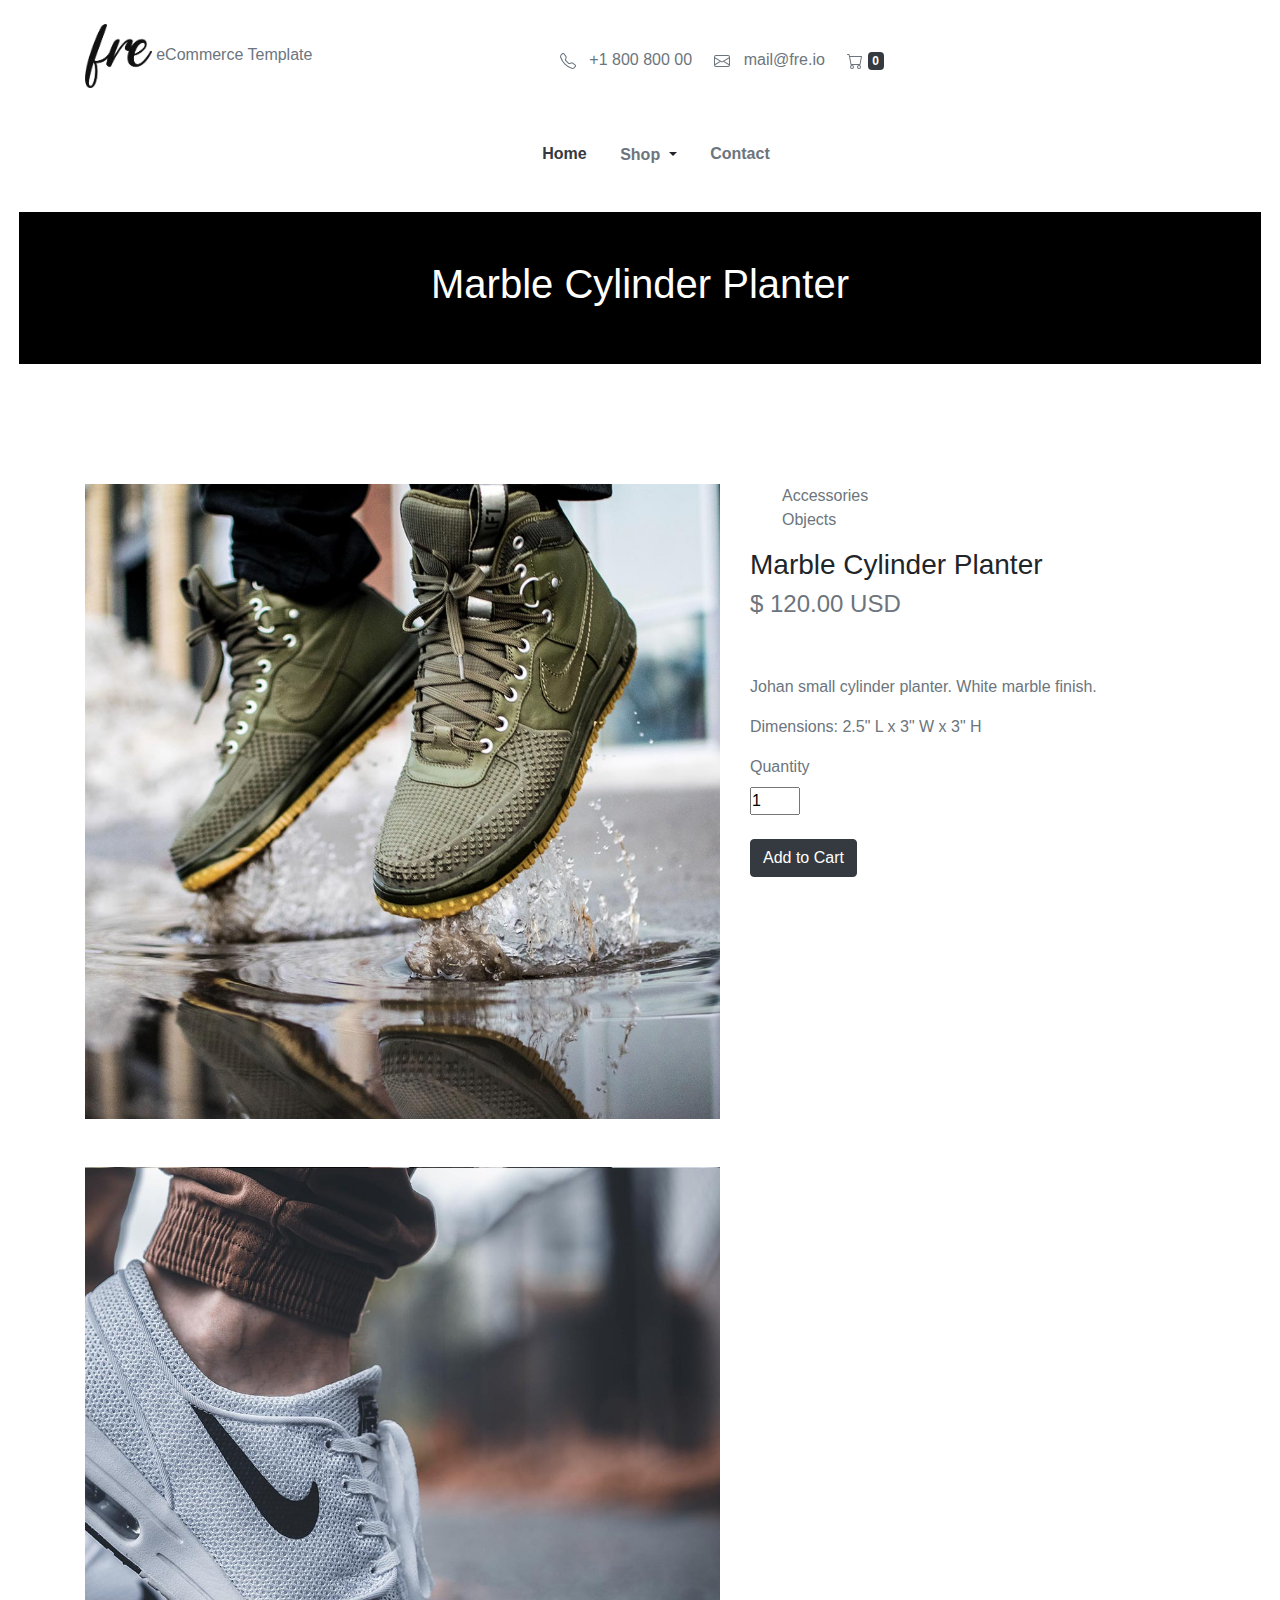
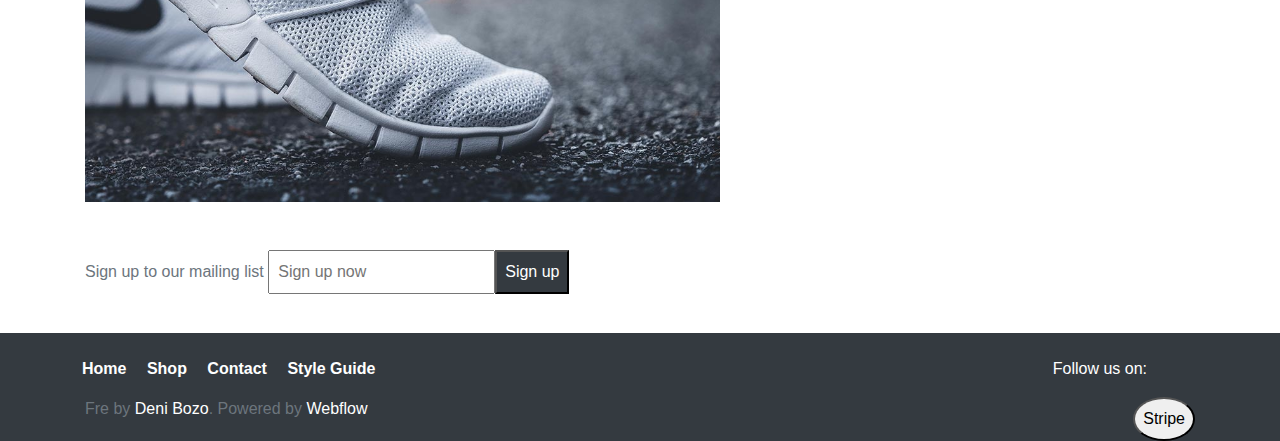
<file: shoes.html>
<!DOCTYPE html>
<html lang="en">
<head>
    <meta charset="UTF-8">
    <meta http-equiv="X-UA-Compatible" content="IE=edge">
    <meta name="viewport" content="width=device-width, initial-scale=1.0">
    <title>eCommerce</title>
    <link rel="stylesheet" href="bootstrap-5.0.0-beta1-dist/css/bootstrap.min.css">
    <link rel="stylesheet" href="https://use.fontawesome.com/releases/v5.15.2/css/all.css" integrity="sha384-vSIIfh2YWi9wW0r9iZe7RJPrKwp6bG+s9QZMoITbCckVJqGCCRhc+ccxNcdpHuYu" crossorigin="anonymous">
    <link rel="stylesheet" href="style/index.css">
    <link rel="stylesheet" href="style/shop.css">
    <link rel="stylesheet" href="style/shoes.css">
    <link rel="stylesheet" href="https://maxcdn.bootstrapcdn.com/bootstrap/4.0.0/css/bootstrap.min.css" integrity="sha384-Gn5384xqQ1aoWXA+058RXPxPg6fy4IWvTNh0E263XmFcJlSAwiGgFAW/dAiS6JXm" crossorigin="anonymous">
</head>
<body>
    <header>
        <div class="container pt-4">
            <div class="row">
                <div class="col-md-5">
                    <img src="images/5e95b6ecc9fce1ac7d34adbd_frelogo.png" alt="5e95b6ecc9fce1ac7d34adbd_frelogo.png">
                    <span class="text-secondary">eCommerce Template</span>
                </div>
                <div class="col-md-7 pt-4">
                    <p class="text-secondary">
                        <svg xmlns="http://www.w3.org/2000/svg" width="16" height="16" fill="currentColor" class="bi bi-telephone" viewBox="0 0 16 16">
                            <path d="M3.654 1.328a.678.678 0 0 0-1.015-.063L1.605 2.3c-.483.484-.661 1.169-.45 1.77a17.568 17.568 0 0 0 4.168 6.608 17.569 17.569 0 0 0 6.608 4.168c.601.211 1.286.033 1.77-.45l1.034-1.034a.678.678 0 0 0-.063-1.015l-2.307-1.794a.678.678 0 0 0-.58-.122l-2.19.547a1.745 1.745 0 0 1-1.657-.459L5.482 8.062a1.745 1.745 0 0 1-.46-1.657l.548-2.19a.678.678 0 0 0-.122-.58L3.654 1.328zM1.884.511a1.745 1.745 0 0 1 2.612.163L6.29 2.98c.329.423.445.974.315 1.494l-.547 2.19a.678.678 0 0 0 .178.643l2.457 2.457a.678.678 0 0 0 .644.178l2.189-.547a1.745 1.745 0 0 1 1.494.315l2.306 1.794c.829.645.905 1.87.163 2.611l-1.034 1.034c-.74.74-1.846 1.065-2.877.702a18.634 18.634 0 0 1-7.01-4.42 18.634 18.634 0 0 1-4.42-7.009c-.362-1.03-.037-2.137.703-2.877L1.885.511z"/>
                          </svg> &nbsp; <span > +1 800 800 00 </span>&nbsp; &nbsp;
                          <svg xmlns="http://www.w3.org/2000/svg" width="16" height="16" fill="currentColor" class="bi bi-envelope" viewBox="0 0 16 16">
                            <path d="M0 4a2 2 0 0 1 2-2h12a2 2 0 0 1 2 2v8a2 2 0 0 1-2 2H2a2 2 0 0 1-2-2V4zm2-1a1 1 0 0 0-1 1v.217l7 4.2 7-4.2V4a1 1 0 0 0-1-1H2zm13 2.383l-4.758 2.855L15 11.114v-5.73zm-.034 6.878L9.271 8.82 8 9.583 6.728 8.82l-5.694 3.44A1 1 0 0 0 2 13h12a1 1 0 0 0 .966-.739zM1 11.114l4.758-2.876L1 5.383v5.73z"/>
                          </svg> &nbsp; mail@fre.io &nbsp; &nbsp;
                          <svg xmlns="http://www.w3.org/2000/svg" width="16" height="16" fill="currentColor" class="bi bi-cart" viewBox="0 0 16 16">
                            <path d="M0 1.5A.5.5 0 0 1 .5 1H2a.5.5 0 0 1 .485.379L2.89 3H14.5a.5.5 0 0 1 .491.592l-1.5 8A.5.5 0 0 1 13 12H4a.5.5 0 0 1-.491-.408L2.01 3.607 1.61 2H.5a.5.5 0 0 1-.5-.5zM3.102 4l1.313 7h8.17l1.313-7H3.102zM5 12a2 2 0 1 0 0 4 2 2 0 0 0 0-4zm7 0a2 2 0 1 0 0 4 2 2 0 0 0 0-4zm-7 1a1 1 0 1 1 0 2 1 1 0 0 1 0-2zm7 0a1 1 0 1 1 0 2 1 1 0 0 1 0-2z"/>
                          </svg> <span class="badge bg-dark" id="counter">0</span>
                    </p>
                </div>
            </div>
            <div class="container text-center mt-5 fw-bold">
                <nav>
                    <ul type="none">
                        <li class="d-inline mr-3"><a class="text-dark" href="index.html">Home</a></li>
                        <!-- <li class="d-inline ms-3 dropdown position-relative"><a class="text-secondary" >Shop<span>&or;</span></a>
                            <nav class="d-none text-start position-absolute ms-5 bg-white">
                                <ul type="none" class="list-group">
                                    <li><a class="text-secondary" href="shop.html">All</a></li> 
                                    <li><a class="text-secondary list-item" href="accesories.html">Accessories</a></li> 
                                    <li><a class="text-secondary list-item" href="jewelery.html">Jewelry</a></li> 
                                    <li><a class="text-secondary list-item" href="bags.html">Bags</a></li> 
                                    <li><a class="text-secondary list-item" href="objects.html">Objects</a></li> 
                                    <li><a class="text-secondary list-item" href="hats.html">Hats</a></li> 
                                </ul>
                            </nav>
                        </li> -->
                        <li class="d-inline btn-group">
                            <button type="button" class="btn border-none dropdown-toggle" data-toggle="dropdown" aria-haspopup="true" aria-expanded="false">
                              <b class="text-muted">Shop</b>
                            </button>
                            <div class="dropdown-menu dropdown-menu-right">
                              <button class="dropdown-item" type="button"><a class="text-muted" href="shop.html">All</a></button>
                              <button class="dropdown-item" type="button"><a class="text-muted" href="accesories.html">Accessories</a></button>
                              <button class="dropdown-item" type="button"><a class="text-muted" href="jewelery.html">Jewelry</a></button>
                              <button class="dropdown-item" type="button"><a class="text-muted" href="bags.html">Bags</a></button>
                              <button class="dropdown-item" type="button"><a class="text-muted" href="objects.html">Objects</a></button>
                              <button class="dropdown-item" type="button"><a class="text-muted" href="hats.html">Hats</a></button>
                            </div>
                        </li>
                        <li class="d-inline ms-3 "><a class="text-secondary" href="contact.html">Contact</a></li>
                    </ul>
                </nav>
            </div>
        </div>
    </header>
    <div class="main">
        <div class="namePage text-center text-white col-12 p-5">
            <h1>
                Marble Cylinder Planter
            </h1>
        </div><br><br><br><br><br>
        <div class="container text-start">
            <div class="row">
                <div class="col-7">
                    <img src="images/5e620dc99ca4378cde079050_shoes-1.jpg" alt=""><br><br><br>
                    <img src="images/5e620dce7b1e836389d31cf0_shoes-2.jpg" alt="">
                </div>
                <div class="col-5">
                    <nav>
                        <ul type="none" class="text-secondary text-start">
                            <li><a class="text-secondary" href="accesories.html">Accessories</a></li>
                            <li><a class="text-secondary" href="objects.html">Objects</a></li>
                        </ul>
                    </nav>
                    <h3>
                        Marble Cylinder Planter
                    </h3>
                    <p class="h4 text-secondary">
                        $ 120.00 USD
                    </p><br><br>
                    <p class="text-secondary">
                        Johan small cylinder planter. White marble finish.
                    </p>
                    <p class="text-secondary">
                        Dimensions: 2.5" L x 3" W x 3" H
                    </p>
                    <form>
                        <label class="text-secondary" for="quantity">Quantity</label><br>
                        <input type="number" value="1" class="numberType" id="numberOfProduct"><br><br>
                        <input type="button" value="Add to Cart" class="btn btn-dark" id="adder">
                    </form>
                </div>
            </div>
            
           <br><br>
            <form class="form-group">
                <p class="text-secondary d-inline">Sign up to our mailing list</p>
                <p class="d-inline">
                    <input type="email" name="email"  placeholder="Sign up now" class="p-2"><input type="button" class="bg-dark text-white p-2" value="Sign up">
                </p>
            </form>
        </div>
    </div>
    <footer class="bg-dark"><br>
        <div class="container">
            <div class="row">
                <div class="col-6 text-start">
                    <nav class="fw-bold row">
                        <ul type="none">
                            <li class="d-inline "><a class="text-white" href="index.html">Home</a></li>
                            <li class="d-inline ms-3"><a class="text-white" href="shop.html">Shop</a></li>
                            <li class="d-inline ms-3 "><a class="text-white" href="contact.html">Contact</a></li>
                            <li class="d-inline ms-3 "><a href="styleGuide.html" class="text-white">Style Guide</a></li>
                        </ul>
                    </nav>
                    <p class="text-muted">Fre by <a href="" class="text-white">Deni Bozo</a>. Powered by <a href="" class="text-white">Webflow</a></p>
                </div>
                <div class="col-6 text-white text-end">
                    <p>
                        Follow us on: <a class="text-white mr-3" href="#"><i class="fab fa-facebook-f"></i></a><a class="text-white mr-3" href="#"><i class="fab fa-instagram"></i></a><a class="text-white mr-3" href="#"><i class="fab fa-twitter"></i></a>
                    </p>
                    <button class="rounded-circle p-2">
                        Stripe
                    </button>
                </div>
            </div>
        </div>
    </footer>
    <script src="js/main.js"></script>
    <script src="js/shop.js"></script>
</body>
</html>
</file>
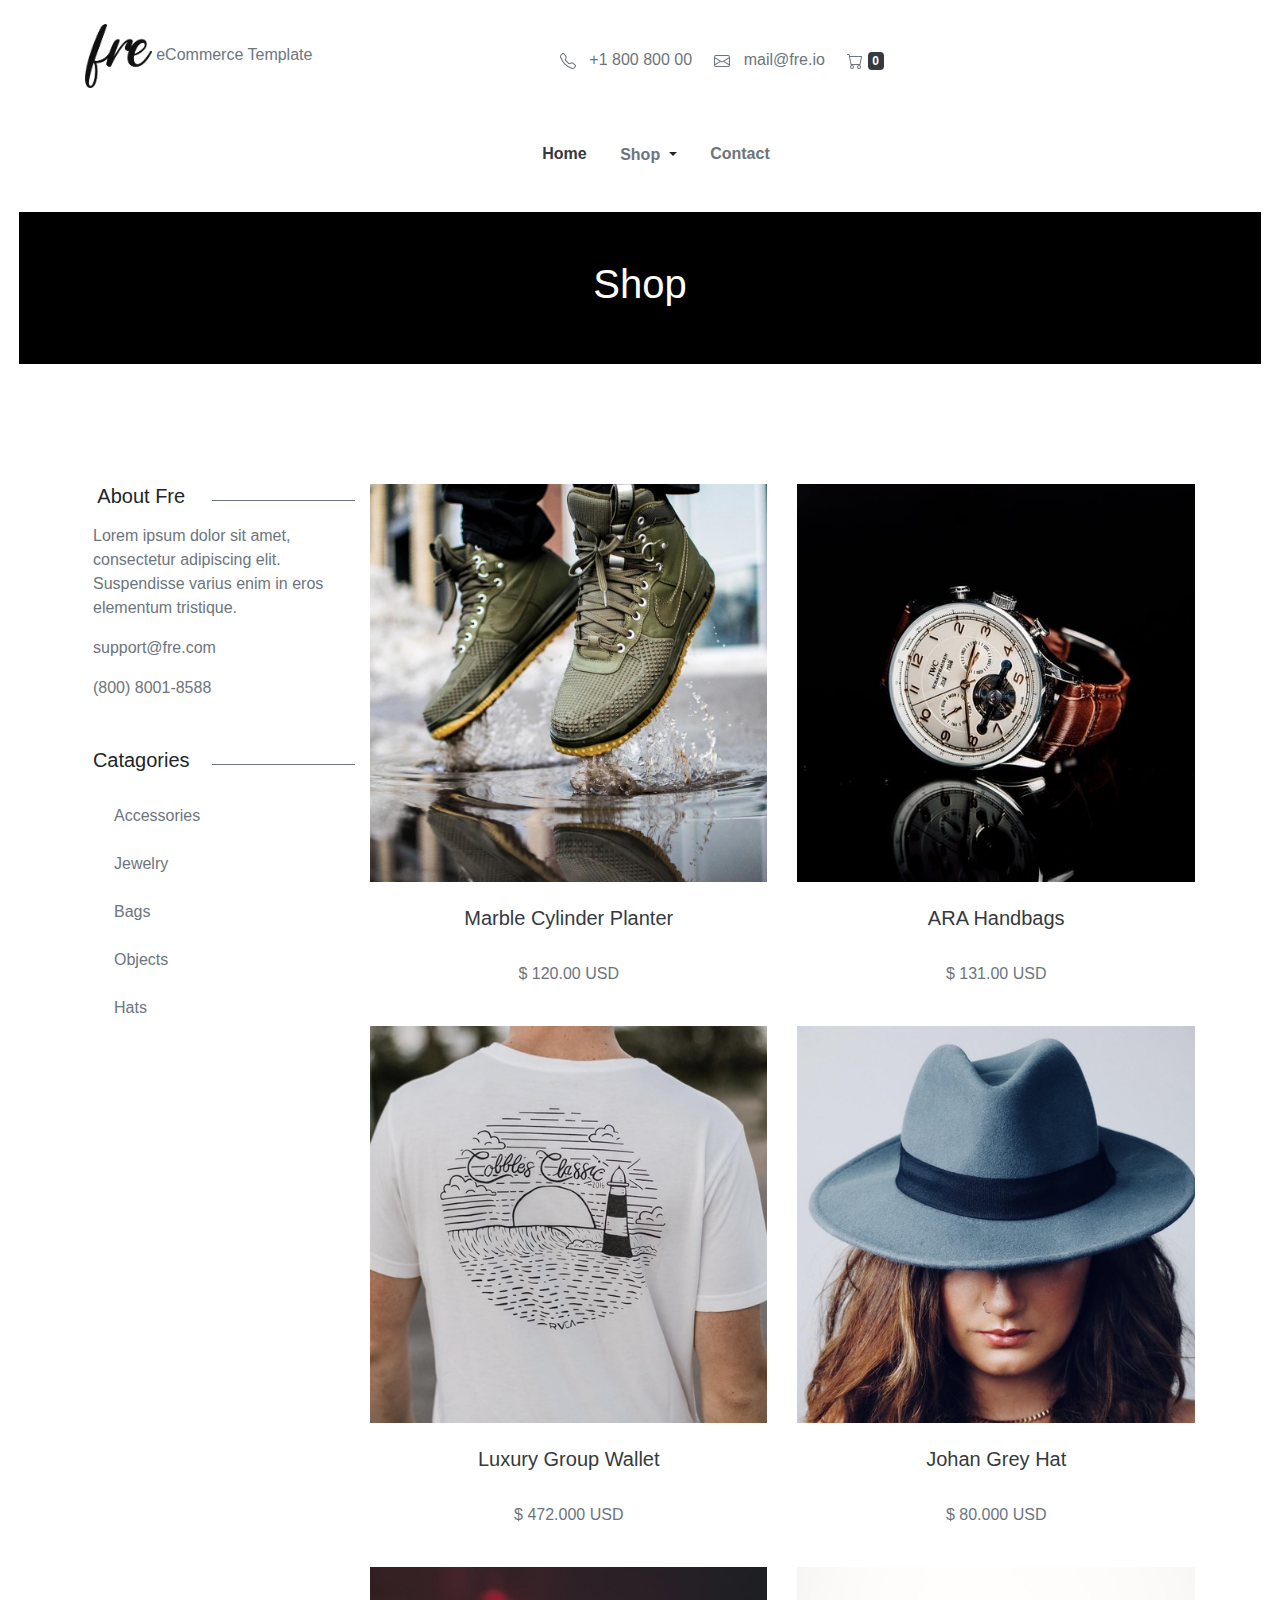
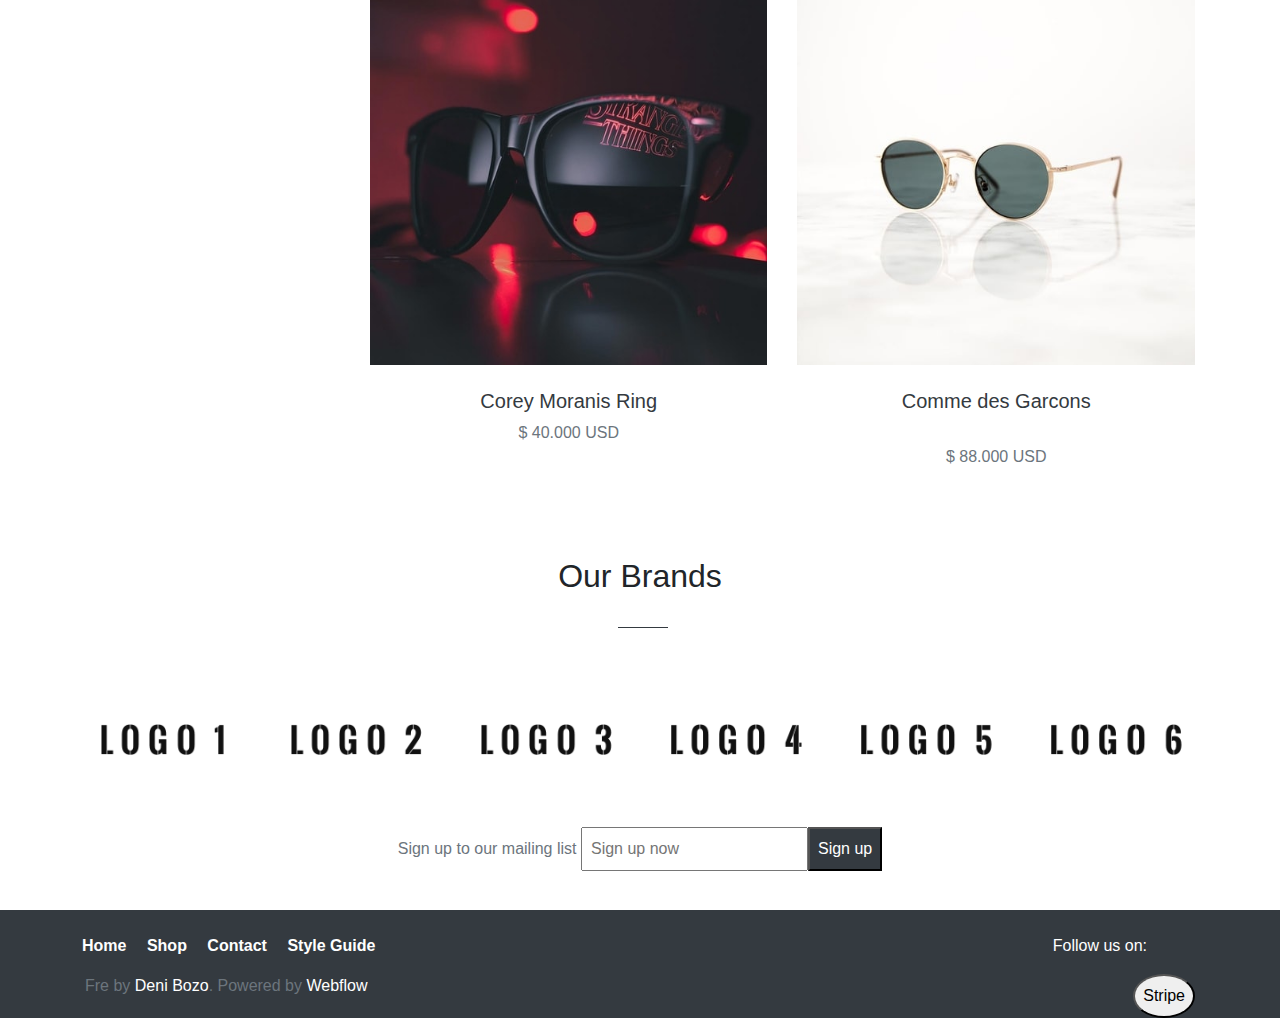
<file: shop.html>
<!DOCTYPE html>
<html lang="en">
<head>
    <meta charset="UTF-8">
    <meta http-equiv="X-UA-Compatible" content="IE=edge">
    <meta name="viewport" content="width=device-width, initial-scale=1.0">
    <title>eCommerce</title>
    <link rel="stylesheet" href="bootstrap-5.0.0-beta1-dist/css/bootstrap.min.css">
    <link rel="stylesheet" href="https://use.fontawesome.com/releases/v5.15.2/css/all.css" integrity="sha384-vSIIfh2YWi9wW0r9iZe7RJPrKwp6bG+s9QZMoITbCckVJqGCCRhc+ccxNcdpHuYu" crossorigin="anonymous">
    <link rel="stylesheet" href="style/index.css">
    <link rel="stylesheet" href="style/shop.css">
    <link rel="stylesheet" href="https://maxcdn.bootstrapcdn.com/bootstrap/4.0.0/css/bootstrap.min.css" integrity="sha384-Gn5384xqQ1aoWXA+058RXPxPg6fy4IWvTNh0E263XmFcJlSAwiGgFAW/dAiS6JXm" crossorigin="anonymous">
</head>
<body>
    <header>
        <div class="container pt-4">
            <div class="row">
                <div class="col-md-5">
                    <img src="images/5e95b6ecc9fce1ac7d34adbd_frelogo.png" alt="5e95b6ecc9fce1ac7d34adbd_frelogo.png">
                    <span class="text-secondary">eCommerce Template</span>
                </div>
                <div class="col-md-7 pt-4">
                    <p class="text-secondary">
                        <svg xmlns="http://www.w3.org/2000/svg" width="16" height="16" fill="currentColor" class="bi bi-telephone" viewBox="0 0 16 16">
                            <path d="M3.654 1.328a.678.678 0 0 0-1.015-.063L1.605 2.3c-.483.484-.661 1.169-.45 1.77a17.568 17.568 0 0 0 4.168 6.608 17.569 17.569 0 0 0 6.608 4.168c.601.211 1.286.033 1.77-.45l1.034-1.034a.678.678 0 0 0-.063-1.015l-2.307-1.794a.678.678 0 0 0-.58-.122l-2.19.547a1.745 1.745 0 0 1-1.657-.459L5.482 8.062a1.745 1.745 0 0 1-.46-1.657l.548-2.19a.678.678 0 0 0-.122-.58L3.654 1.328zM1.884.511a1.745 1.745 0 0 1 2.612.163L6.29 2.98c.329.423.445.974.315 1.494l-.547 2.19a.678.678 0 0 0 .178.643l2.457 2.457a.678.678 0 0 0 .644.178l2.189-.547a1.745 1.745 0 0 1 1.494.315l2.306 1.794c.829.645.905 1.87.163 2.611l-1.034 1.034c-.74.74-1.846 1.065-2.877.702a18.634 18.634 0 0 1-7.01-4.42 18.634 18.634 0 0 1-4.42-7.009c-.362-1.03-.037-2.137.703-2.877L1.885.511z"/>
                          </svg> &nbsp; <span > +1 800 800 00 </span>&nbsp; &nbsp;
                          <svg xmlns="http://www.w3.org/2000/svg" width="16" height="16" fill="currentColor" class="bi bi-envelope" viewBox="0 0 16 16">
                            <path d="M0 4a2 2 0 0 1 2-2h12a2 2 0 0 1 2 2v8a2 2 0 0 1-2 2H2a2 2 0 0 1-2-2V4zm2-1a1 1 0 0 0-1 1v.217l7 4.2 7-4.2V4a1 1 0 0 0-1-1H2zm13 2.383l-4.758 2.855L15 11.114v-5.73zm-.034 6.878L9.271 8.82 8 9.583 6.728 8.82l-5.694 3.44A1 1 0 0 0 2 13h12a1 1 0 0 0 .966-.739zM1 11.114l4.758-2.876L1 5.383v5.73z"/>
                          </svg> &nbsp; mail@fre.io &nbsp; &nbsp;
                          <svg xmlns="http://www.w3.org/2000/svg" width="16" height="16" fill="currentColor" class="bi bi-cart" viewBox="0 0 16 16">
                            <path d="M0 1.5A.5.5 0 0 1 .5 1H2a.5.5 0 0 1 .485.379L2.89 3H14.5a.5.5 0 0 1 .491.592l-1.5 8A.5.5 0 0 1 13 12H4a.5.5 0 0 1-.491-.408L2.01 3.607 1.61 2H.5a.5.5 0 0 1-.5-.5zM3.102 4l1.313 7h8.17l1.313-7H3.102zM5 12a2 2 0 1 0 0 4 2 2 0 0 0 0-4zm7 0a2 2 0 1 0 0 4 2 2 0 0 0 0-4zm-7 1a1 1 0 1 1 0 2 1 1 0 0 1 0-2zm7 0a1 1 0 1 1 0 2 1 1 0 0 1 0-2z"/>
                          </svg> <span class="badge bg-dark">0</span>
                    </p>
                </div>
            </div>
            <div class="container text-center mt-5 fw-bold">
                <nav>
                    <ul type="none">
                        <li class="d-inline mr-3"><a class="text-dark" href="index.html">Home</a></li>
                        <!-- <li class="d-inline ms-3 dropdown position-relative"><a class="text-secondary" >Shop<span>&or;</span></a>
                            <nav class="d-none text-start position-absolute ms-5 bg-white">
                                <ul type="none" class="list-group">
                                    <li><a class="text-secondary" href="shop.html">All</a></li> 
                                    <li><a class="text-secondary list-item" href="accesories.html">Accessories</a></li> 
                                    <li><a class="text-secondary list-item" href="jewelery.html">Jewelry</a></li> 
                                    <li><a class="text-secondary list-item" href="bags.html">Bags</a></li> 
                                    <li><a class="text-secondary list-item" href="objects.html">Objects</a></li> 
                                    <li><a class="text-secondary list-item" href="hats.html">Hats</a></li> 
                                </ul>
                            </nav>
                        </li> -->
                        <li class="d-inline btn-group">
                            <button type="button" class="btn border-none dropdown-toggle" data-toggle="dropdown" aria-haspopup="true" aria-expanded="false">
                              <b class="text-muted">Shop</b>
                            </button>
                            <div class="dropdown-menu dropdown-menu-right">
                              <button class="dropdown-item" type="button"><a class="text-muted" href="shop.html">All</a></button>
                              <button class="dropdown-item" type="button"><a class="text-muted" href="accesories.html">Accessories</a></button>
                              <button class="dropdown-item" type="button"><a class="text-muted" href="jewelery.html">Jewelry</a></button>
                              <button class="dropdown-item" type="button"><a class="text-muted" href="bags.html">Bags</a></button>
                              <button class="dropdown-item" type="button"><a class="text-muted" href="objects.html">Objects</a></button>
                              <button class="dropdown-item" type="button"><a class="text-muted" href="hats.html">Hats</a></button>
                            </div>
                        </li>
                        <li class="d-inline ms-3 "><a class="text-secondary" href="contact.html">Contact</a></li>
                    </ul>
                </nav>
            </div>
        </div>
    </header>
    <div class="main">
        <div class="namePage text-center text-white col-12 p-5">
            <h1>
                Shop
            </h1>
        </div><br><br><br><br><br>
        <div class="container text-center">
            
            <div class="row">
                <div class="col-3">
                    <div class="row">
                        <div class="col-6">
                            <h5>About Fre</h5>
                        </div>
                        <div class="col-6 mediumLine bg-secondary mt-3">
                            
                        </div>
                    </div>
                    <p class="mt-2 text-secondary text-start ms-2">
                        Lorem ipsum dolor sit amet, consectetur adipiscing elit. Suspendisse varius enim in eros elementum tristique.
                    </p>
                    <p class="text-secondary text-start ms-2">
                        support@fre.com
                    </p>
                    <p class="text-secondary text-start ms-2">
                        (800) 8001-8588
                    </p>
                    <div class="row mt-5">
                        <div class="col-6">
                            <h5>Catagories</h5>
                        </div>
                        <div class="col-6 mediumLine bg-secondary mt-3">
                            
                        </div>
                        <nav>
                            <ul type="none" class="text-start"><br>
                                <li><a class="text-secondary list-item " href="accesories.html">Accessories</a></li><br>             
                                <li><a class="text-secondary list-item " href="jewelery.html">Jewelry</a></li> <br>                   
                                <li><a class="text-secondary list-item " href="bags.html">Bags</a></li> <br>
                                <li><a class="text-secondary list-item " href="objects.html">Objects</a></li> <br>
                                <li><a class="text-secondary list-item " href="hats.html">Hats</a></li> <br>
                            </ul>
                        </nav>
                    </div>
                </div>
                <div class="col-9 gx-0">
                    <div class="row"><div class="col-6"><a href="shoes.html">
                        <img src="images/5e620dc99ca4378cde079050_shoes-1.jpg" alt=""><br><br>
                        <h5 class="text-dark">Marble Cylinder Planter </h3><br>
                        <p class="text-secondary">$ 120.00  USD</p><br>
                    </a></div>
                    <div class="col-6"><a href="handbags.html">
                        <img src="images/5e620e17b81ddc10d612fadb_clocl-1-p-500.jpeg" alt=""><br><br>
                        <h5 class="text-dark">ARA Handbags</h3><br>
                        <p class="text-secondary">$ 131.00   USD</p><br>
                    </a></div></div>
                    <div class="row"><div class="col-6"><a href="luxury.html">
                        <img src="images/5e620de07b1e8304fbd31d50_tshirt-p-500.jpeg" alt=""><br><br>
                        <h5 class="text-dark">Luxury Group Wallet</h3><br>
                        <p class="text-secondary">$ 472.000   USD</p><br>
                    </a></div>
                    <div class="col-6"><a href="johan.html">
                        <img src="images/5e620d95dbb4cf4cec74ea94_hat-1-p-500.jpeg" alt=""><br><br>
                        <h5 class="text-dark">
                            Johan Grey Hat</h3><br>
                        <p class="text-secondary">$ 80.000    USD</p><br>
    
                    </a></div></div>
                    <div class="row">
                        <div class="col-6"><a href="corey.html">
                        <img src="images/5e620d7a9ca437618d078ec5_product-9-p-p-500.jpeg" alt=""><br><br>
                        
                        <h5 class="text-dark">    Corey Moranis Ring</h3>
                        <p class="text-secondary">$ 40.000   USD</p><br>
                    </a></div>
                    <div class="col-6"><a href="comme.html">
                        <img src="images/5e620dfeb81ddc861512facb_sub-2-p-500.jpeg" alt=""><br><br>
                        <h5 class="text-dark">
    
                            Comme des Garcons</h3><br>
                        <p class="text-secondary">$ 88.000   USD</p><br>
                    </a></div>
                </div>
                </div>
            </div>
            <h2 class="mt-5">
                Our Brands
            </h2><br>
            <div class="lineDiv bg-dark"></div><br><br><br>
            <div class="row">
                <div class="col-2"><img src="images/5e620d2e7b1e832f53d31862_logo-1.png" alt=""></div>
                <div class="col-2"><img src="images/5e620d2f9ca43729ac078d91_logo-2.png" alt=""></div>
                <div class="col-2"><img src="images/5e620d2ddbb4cf4cbe74e1fa_logo-3.png" alt=""></div>
                <div class="col-2"><img src="images/5e620d2d452770603a453af3_logo-4.png" alt=""></div>
                <div class="col-2"><img src="images/5e620d2e7b1e833449d31861_logo-5.png" alt=""></div>
                <div class="col-2"><img src="images/5e620d2db81ddc124f12ee8d_logo-6.png" alt=""></div>
            </div><br><br>
            <form class="form-group">
                <p class="text-secondary d-inline">Sign up to our mailing list</p>
                <p class="d-inline">
                    <input type="email" name="email"  placeholder="Sign up now" class="p-2"><input type="button" class="bg-dark text-white p-2" value="Sign up">
                </p>
            </form>
        </div>
    </div>
    <footer class="bg-dark"><br>
        <div class="container">
            <div class="row">
                <div class="col-6 text-start">
                    <nav class="fw-bold row">
                        <ul type="none">
                            <li class="d-inline "><a class="text-white" href="index.html">Home</a></li>
                            <li class="d-inline ms-3"><a class="text-white" href="shop.html">Shop</a></li>
                            <li class="d-inline ms-3 "><a class="text-white" href="contact.html">Contact</a></li>
                            <li class="d-inline ms-3 "><a href="styleGuide.html" class="text-white">Style Guide</a></li>
                        </ul>
                    </nav>
                    <p class="text-muted">Fre by <a href="" class="text-white">Deni Bozo</a>. Powered by <a href="" class="text-white">Webflow</a></p>
                </div>
                <div class="col-6 text-white text-end">
                    <p>
                        Follow us on: <a class="text-white mr-3" href="#"><i class="fab fa-facebook-f"></i></a><a class="text-white mr-3" href="#"><i class="fab fa-instagram"></i></a><a class="text-white mr-3" href="#"><i class="fab fa-twitter"></i></a>
                    </p>
                    <button class="rounded-circle p-2">
                        Stripe
                    </button>
                </div>
            </div>
        </div>
    </footer>
    <script src="js/main.js"></script>
</body>
</html>
</file>
<file: style/index.css>
*{
    margin: 0;
    padding: 0;
    box-sizing: border-box;
}
header img{
    width: 15%;
}
.dropdown nav{
    z-index: 1;
}
a{
    text-decoration: none;
}
.main{
    width: 97%;
    margin: 3% 1.5%;
}
.Webflow{
    padding: 22%;
    background-size: cover;
    background-position: center;
}
.lineDiv{
    width: 50px;
    height: 1px;
    margin-left: 48%;
}
.col-4 img, .col-2 img, .col-9 img, .col-7 img{
    width: 100%;
}
</file>
<file: style/shop.css>
.mediumLine{
    width: 90%;
    height: 1px;
}
.namePage{
    background-color: black;
}
</file>
<file: style/shoes.css>
.numberType{
    width: 50px;
}
</file>
